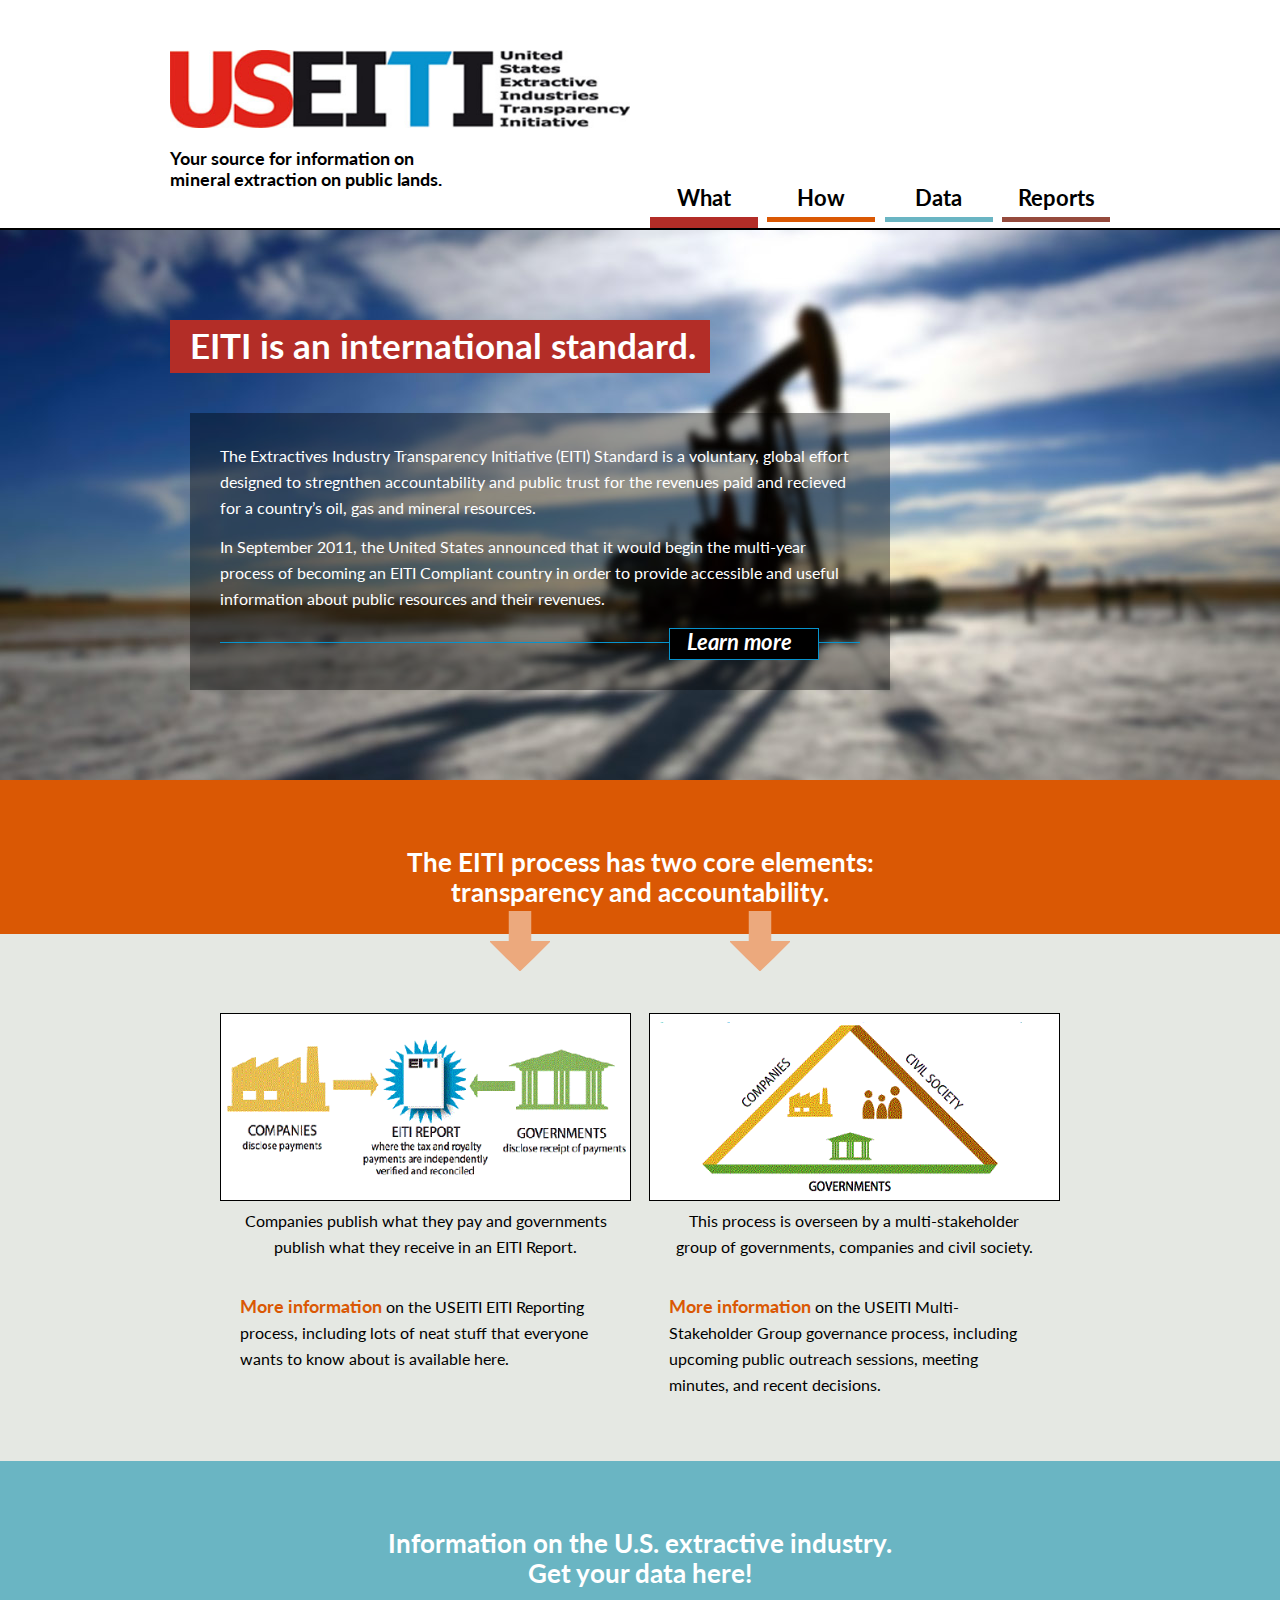
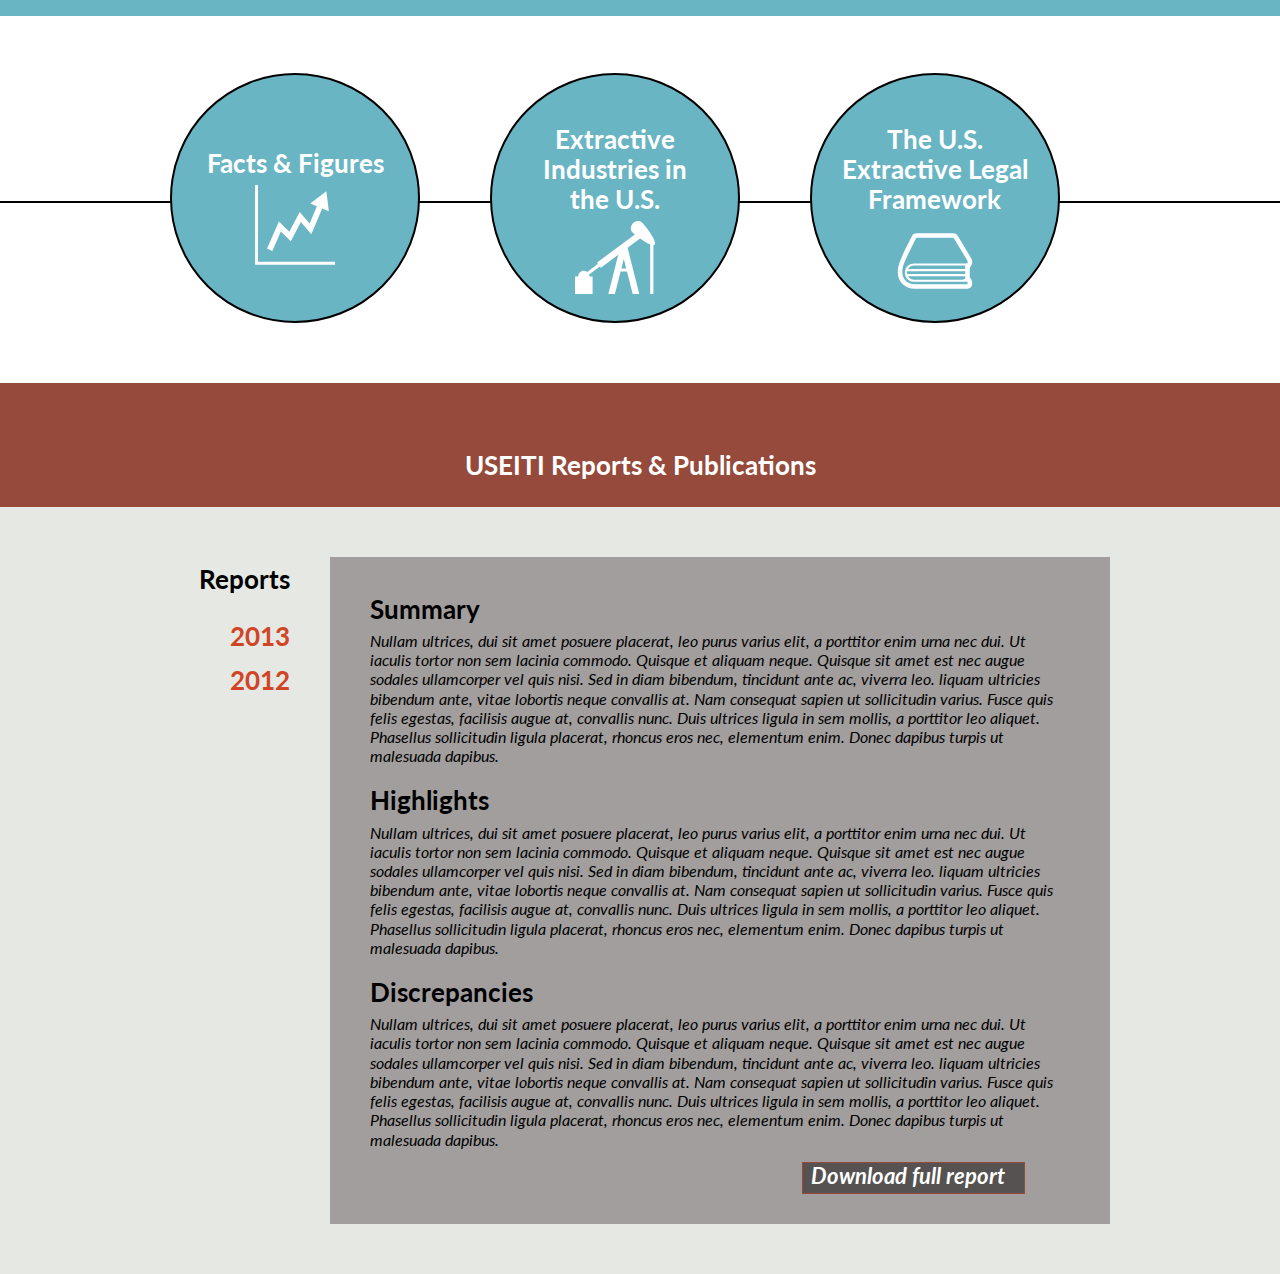
<file: index.html>
<!doctype html>
<!-- paulirish.com/2008/conditional-stylesheets-vs-css-hacks-answer-neither/ -->
<!--[if lt IE 7]> <html class="no-js ie6 oldie" lang="en"> <![endif]-->
<!--[if IE 7]>    <html class="no-js ie7 oldie" lang="en"> <![endif]-->
<!--[if IE 8]>    <html class="no-js ie8 oldie" lang="en"> <![endif]-->
<!--[if IE 9]>    <html class="no-js ie9" lang="en"> <![endif]-->
<!-- Consider adding an manifest.appcache: h5bp.com/d/Offline -->
<!--[if gt IE 9]><!--> <html class="no-js" lang="en" itemscope itemtype="http://schema.org/Product"> <!--<![endif]-->
<head>
	<meta charset="utf-8">

	<!-- Use the .htaccess and remove these lines to avoid edge case issues.
			 More info: h5bp.com/b/378 -->
	<meta http-equiv="X-UA-Compatible" content="IE=edge,chrome=1">

	<title>Prototype USEITI Report and Site</title>
	<meta name="description" content="" />
	<meta name="keywords" content="" />
	<meta name="author" content="humans.txt">

	<link rel="shortcut icon" href="favicon.png" type="image/x-icon" />

	<!-- Facebook Metadata /-->
	<meta property="fb:page_id" content="" />
	<meta property="og:image" content="" />
	<meta property="og:description" content=""/>
	<meta property="og:title" content=""/>

	<!-- Google+ Metadata /-->
	<meta itemprop="name" content="">
	<meta itemprop="description" content="">
	<meta itemprop="image" content="">

	<meta name="viewport" content="width=device-width, initial-scale=1.0, maximum-scale=1">
	<link rel="stylesheet" href="css/gumby.css">
    <link href='http://fonts.googleapis.com/css?family=Lato:400,700,900,400italic' rel='stylesheet' type='text/css'>
    
	<script src="js/libs/modernizr-2.6.2.min.js"></script>
</head>

<body itemscope itemtype="http://schema.org/WebPage">
    
    <nav class="fixNav animate" role="navigation" itemscope itemtype="http://schema.org/SiteNavigationElement">
      <div class="fixNavWrapper">
        <div class="row logo">
            <div class="six columns">
              <a href="/index.html"><img src="img/useiti_logo.jpg" alt="USEITI logo"></a>
              <p>Your source for information on <br/>mineral extraction on public lands.</p>
            </div>
            <div class="four columns search">
            </div>
          </div>
        <div class="row nav">
            <ul class="push_six six columns">
                    <li class="three columns what active"><a href="/index.html" itemprop="url"><div itemprop="name">What</div></a></li>
                    <li class="three columns how"><a href="#" itemprop="url"><div itemprop="name">How</div></a></li>
                    <li class="three columns data"><a href="/data.html" itemprop="url"><div itemprop="name">Data</div></a></li>
                    <li class="three columns reports"><a href="#" itemprop="url"><div itemprop="name">Reports</div></a></li>
            </ul>
          </div>
      </div>
    </nav>

    <div id="main" role="main" itemscope itemprop="mainContentOfPage">
        <div class="section top">
            <div class="row">
                <div class="seven columns">
                    <h1>EITI is an international standard.</h1>
                </div>
            </div>
            <div class="row">
                <div class="nine columns intro">
                    <p>The Extractives Industry Transparency Initiative (EITI) Standard is a voluntary, global effort  designed to stregnthen accountability and public trust for the revenues paid and recieved for a country’s oil, gas and mineral resources.</p>
                  <p>In September 2011, the United States announced that it would begin the multi-year process of becoming an EITI Compliant country in order to provide accessible and useful information about public resources and their revenues.</p>
                  <div class="learn three columns push_eight"><a href="#">Learn more</a></div>
                </div>
            </div>
        </div>
      
        <div class="section orange">
          <div class="row">
            <div class="twelve columns title">
              <h1>The EITI process has two core elements: <br/>transparency and accountability.</h1>
            </div>
          </div>
        </div>
        <div class="row">
          <div class="arrows">
            <div class="columns one push_four"><img src="img/orangeArrow.svg" alt="orange arrow pointing down"></div>
            <div class="columns one push_two"><img src="img/orangeArrow.svg" alt="orange arrow pointing down"></div>
          </div>
        </div>
        <div class="section putty about">
          <div class="row pad50RL">
            <div class="six columns aboutText pad50left">
              <img src="img/EITI_Report_Process.gif">
              <p>Companies publish what they pay and governments publish what they receive in an EITI Report.</p>
              <p><span class="orange leader">More information</span> on the USEITI EITI Reporting process, including lots of neat stuff that everyone wants to know about is available here.</p>
            </div>
            <div class="six columns aboutText pad50right">
              <img src="img/EITI_MSG_Process.gif">
              <p>This process is overseen by a multi-stakeholder group of governments, companies and civil society.</p>
              <p><span class="orange leader">More information</span> on the USEITI Multi-Stakeholder Group governance process, including upcoming public outreach sessions, meeting minutes, and recent decisions.</p>
            </div>
          </div>
        </div>
      
        <div class="section blue up45">
            <div class="row">
              <div class="twelve columns title">
                <h1>Information on the U.S. extractive industry. <br/>Get your data here!</h1>
              </div>
            </div>
        </div>
        <div class="section dataBlock">
          <div class="line"></div>
          <div class="row">
            <div class="four columns">
              <div class="circle graph">
                <a href="/data.html">
                  <h2>Facts &#38; Figures</h2>
                  <img src="img/graph.svg" alt="graph">
                </a>
              </div>
            </div>
            <div class="four columns">
              <div class="circle">
                <a href="#">
                  <h2>Extractive Industries in <br/>the U.S.</h2>
                  <img src="img/oil.svg" alt="oil rig">
                </a>
              </div>
            </div>
            <div class="four columns">
              <div class="circle">
                <a href="#">
                  <h2>The U.S. Extractive Legal Framework</h2>
                  <img src="img/book.svg" alt="book">
                </a>
              </div>
            </div>
          </div>
        </div>
      
        <div class="section brown">
            <div class="row">
              <div class="twelve columns title">
                <h1>USEITI Reports &#38; Publications</h1>
              </div>
            </div>
        </div>
        <div class="section putty reportBlock">
            <div class="row">
              <div class="two columns reportYears">
                <h1>Reports</h1>
                <h2><a href="#">2013</a></h2>
                <h2><a href="#">2012</a></h2>
              </div>
              <div class="ten columns reportSummary">
                <h1>Summary</h1>
                <p>Nullam ultrices, dui sit amet posuere placerat, leo purus varius elit, a porttitor enim urna nec dui. Ut iaculis tortor non sem lacinia commodo. Quisque et aliquam neque. Quisque sit amet est nec augue sodales ullamcorper vel quis nisi. Sed in diam bibendum, tincidunt ante ac, viverra leo. liquam ultricies bibendum ante, vitae lobortis neque convallis at. Nam consequat sapien ut sollicitudin varius. Fusce quis felis egestas, facilisis augue at, convallis nunc. Duis ultrices ligula in sem mollis, a porttitor leo aliquet. Phasellus sollicitudin ligula placerat, rhoncus eros nec, elementum enim. Donec dapibus turpis ut malesuada dapibus. </p>
                <h1>Highlights</h1>
                <p>Nullam ultrices, dui sit amet posuere placerat, leo purus varius elit, a porttitor enim urna nec dui. Ut iaculis tortor non sem lacinia commodo. Quisque et aliquam neque. Quisque sit amet est nec augue sodales ullamcorper vel quis nisi. Sed in diam bibendum, tincidunt ante ac, viverra leo. liquam ultricies bibendum ante, vitae lobortis neque convallis at. Nam consequat sapien ut sollicitudin varius. Fusce quis felis egestas, facilisis augue at, convallis nunc. Duis ultrices ligula in sem mollis, a porttitor leo aliquet. Phasellus sollicitudin ligula placerat, rhoncus eros nec, elementum enim. Donec dapibus turpis ut malesuada dapibus. </p>
                <h1>Discrepancies</h1>
                <p>Nullam ultrices, dui sit amet posuere placerat, leo purus varius elit, a porttitor enim urna nec dui. Ut iaculis tortor non sem lacinia commodo. Quisque et aliquam neque. Quisque sit amet est nec augue sodales ullamcorper vel quis nisi. Sed in diam bibendum, tincidunt ante ac, viverra leo. liquam ultricies bibendum ante, vitae lobortis neque convallis at. Nam consequat sapien ut sollicitudin varius. Fusce quis felis egestas, facilisis augue at, convallis nunc. Duis ultrices ligula in sem mollis, a porttitor leo aliquet. Phasellus sollicitudin ligula placerat, rhoncus eros nec, elementum enim. Donec dapibus turpis ut malesuada dapibus. </p>
                <div class="download four columns push_seven"><a href="#">Download full report</a></div>
              </div>
            </div>
        </div>
      
    </div>

    <div class="footer-wrapper">
      <footer class="container" role="contentinfo" itemscope itemtype="http://schema.org/WPFooter">
      </footer>
    </div>

<!-- Grab Google CDN's jQuery, fall back to local if offline -->
<!-- 2.0 for modern browsers, 1.10 for .oldie -->
<script>
var oldieCheck = Boolean(document.getElementsByTagName('html')[0].className.match(/soldies/g));
if(!oldieCheck) {
  document.write('<script src="//ajax.googleapis.com/ajax/libs/jquery/2.0.2/jquery.min.js"><\/script>');
} else {
  document.write('<script src="//ajax.googleapis.com/ajax/libs/jquery/1.10.1/jquery.min.js"><\/script>');
}
</script>
<script>
if(!window.jQuery) {
  if(!oldieCheck) {
    document.write('<script src="js/libs/jquery-2.0.2.min.js"><\/script>');
  } else {
    document.write('<script src="js/libs/jquery-1.10.1.min.js"><\/script>');
  }
}
</script>
  
	<!--
	Include gumby.js followed by UI modules followed by gumby.init.js
	Or concatenate and minify into a single file -->
	<script gumby-touch="js/libs" src="js/libs/gumby.js"></script>
	<script src="js/libs/ui/gumby.retina.js"></script>
	<script src="js/libs/ui/gumby.fixed.js"></script>
	<script src="js/libs/ui/gumby.skiplink.js"></script>
	<script src="js/libs/ui/gumby.toggleswitch.js"></script>
	<script src="js/libs/ui/gumby.checkbox.js"></script>
	<script src="js/libs/ui/gumby.radiobtn.js"></script>
	<script src="js/libs/ui/gumby.tabs.js"></script>
	<script src="js/libs/ui/gumby.navbar.js"></script>
	<script src="js/libs/ui/jquery.validation.js"></script>
	<script src="js/libs/gumby.init.js"></script>
    
    <!--
    Chart.js -->
    <script src="js/libs/Chart.min.js"></script>
   <!-- <script>
        //Get the context of the canvas element we want to select
        var ctx = document.getElementById("myChart").getContext("2d");
        var myNewChart = new Chart(ctx).Line(data);
        new Chart(ctx).Line(data,options);
        var data = {
	labels : ["January","February","March","April","May","June","July"],
	datasets : [
		{
			fillColor : "rgba(220,220,220,0.5)",
			strokeColor : "rgba(220,220,220,1)",
			pointColor : "rgba(220,220,220,1)",
			pointStrokeColor : "#fff",
			data : [65,59,90,81,56,55,40]
		},
		{
			fillColor : "rgba(151,187,205,0.5)",
			strokeColor : "rgba(151,187,205,1)",
			pointColor : "rgba(151,187,205,1)",
			pointStrokeColor : "#fff",
			data : [28,48,40,19,96,27,100]
		}
	]
}
    </script> -->

	<!--
	gumby.min.js contains gumby.js, all UI modules and gumby.init.js
	<script src="js/libs/gumby.min.js"></script> -->
	<script src="js/plugins.js"></script>
	<script src="js/main.js"></script>


    <script src="js/classie.js"></script>
    <script src="js/animateOnScroll.js"></script>


	<!-- Change UA-XXXXX-X to be your site's ID -->
	<!--<script>
	window._gaq = [['_setAccount','UAXXXXXXXX1'],['_trackPageview'],['_trackPageLoadTime']];
	Modernizr.load({
	  load: ('https:' == location.protocol ? '//ssl' : '//www') + '.google-analytics.com/ga.js'
	});
	</script>-->

	<!-- Prompt IE 6 users to install Chrome Frame. Remove this if you want to support IE 6.
	   chromium.org/developers/how-tos/chrome-frame-getting-started -->
	<!--[if lt IE 7 ]>
	<script src="//ajax.googleapis.com/ajax/libs/chrome-frame/1.0.3/CFInstall.min.js"></script>
	<script>window.attachEvent('onload',function(){CFInstall.check({mode:'overlay'})})</script>
	<![endif]-->

  </body>
</html>
</file>
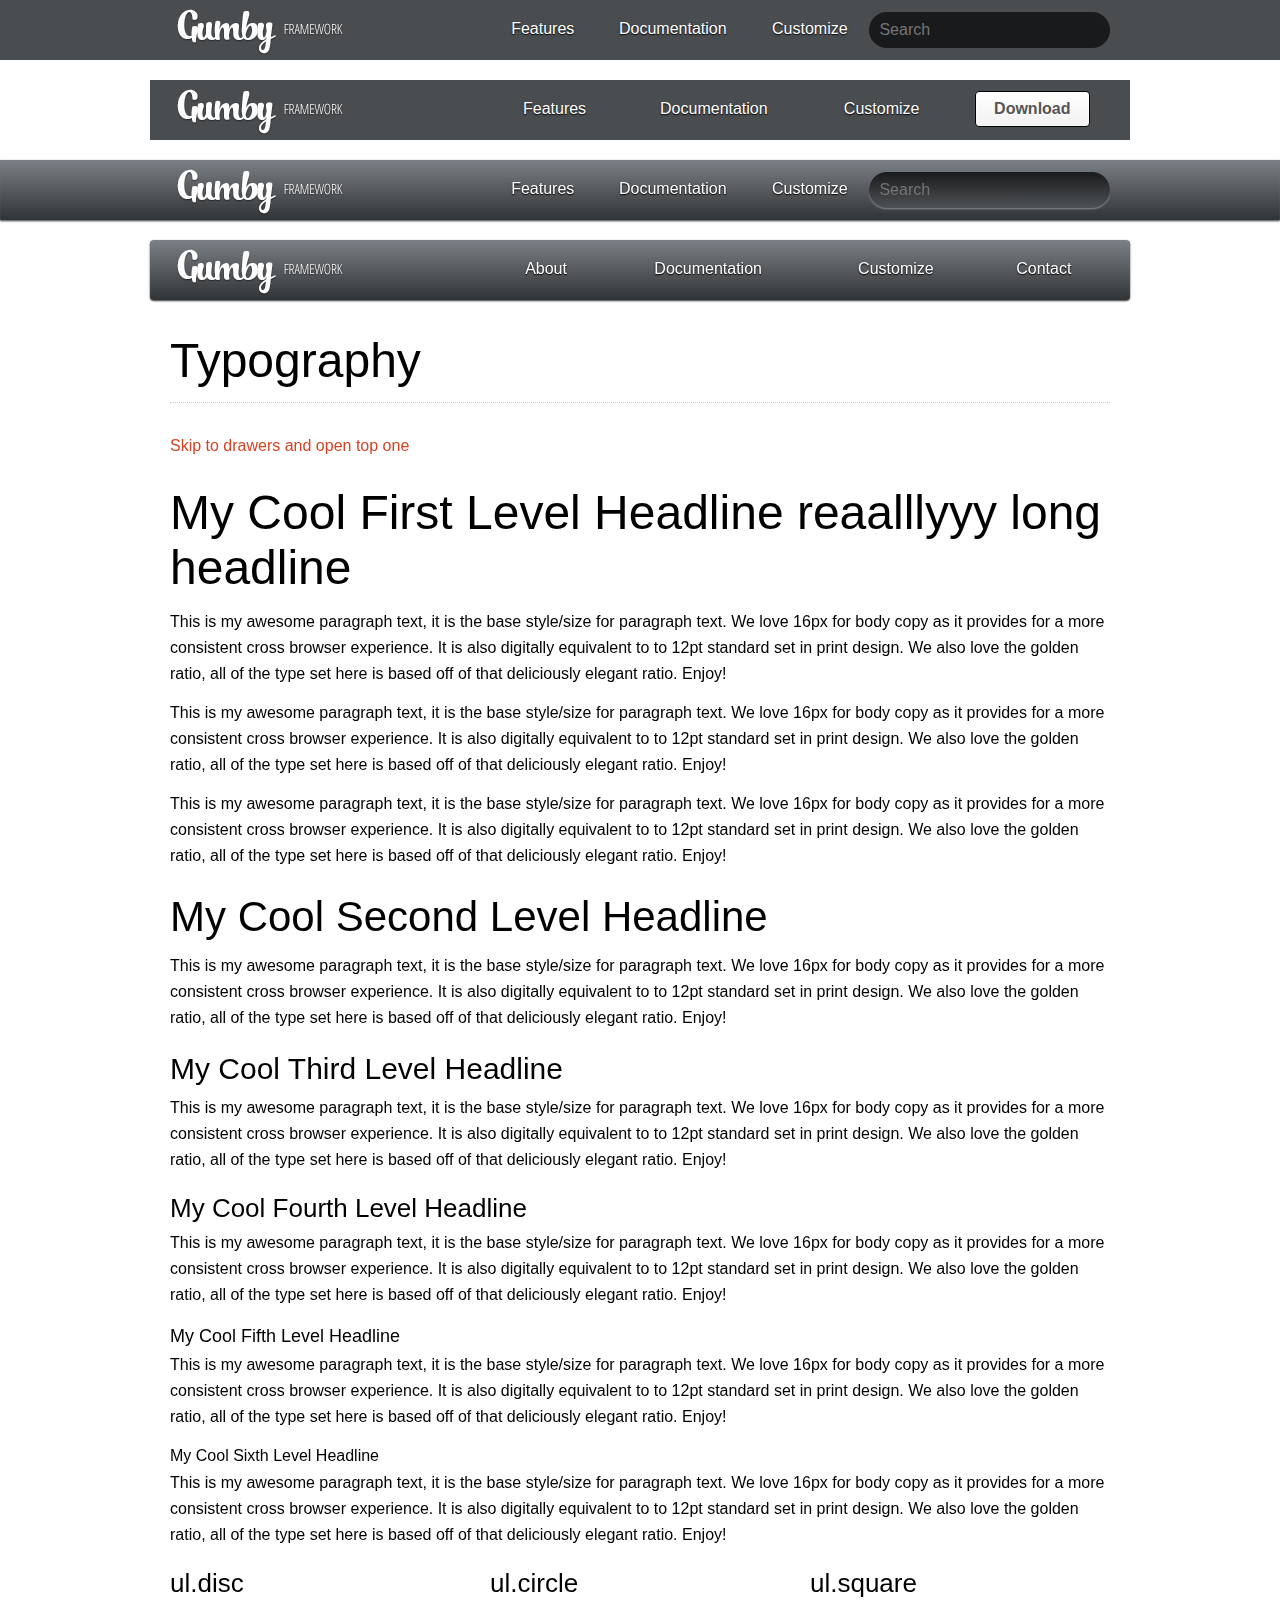
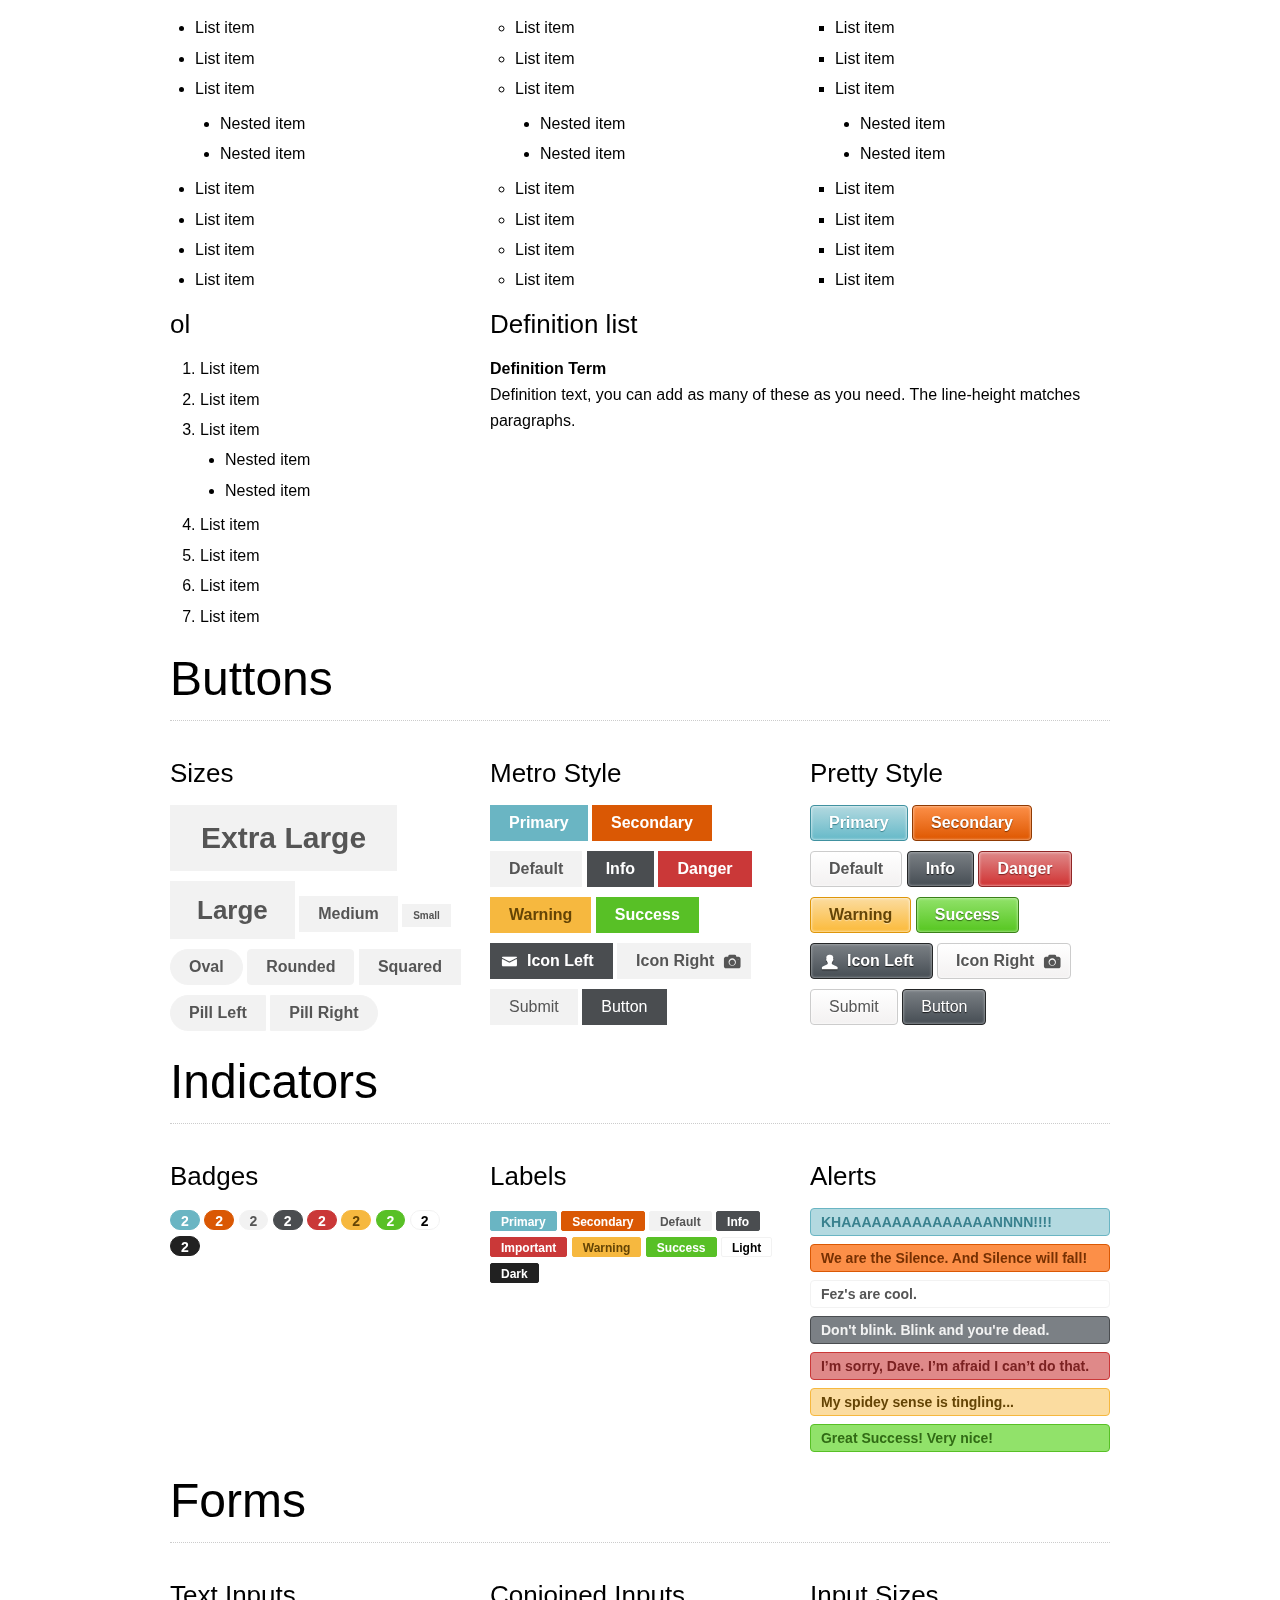
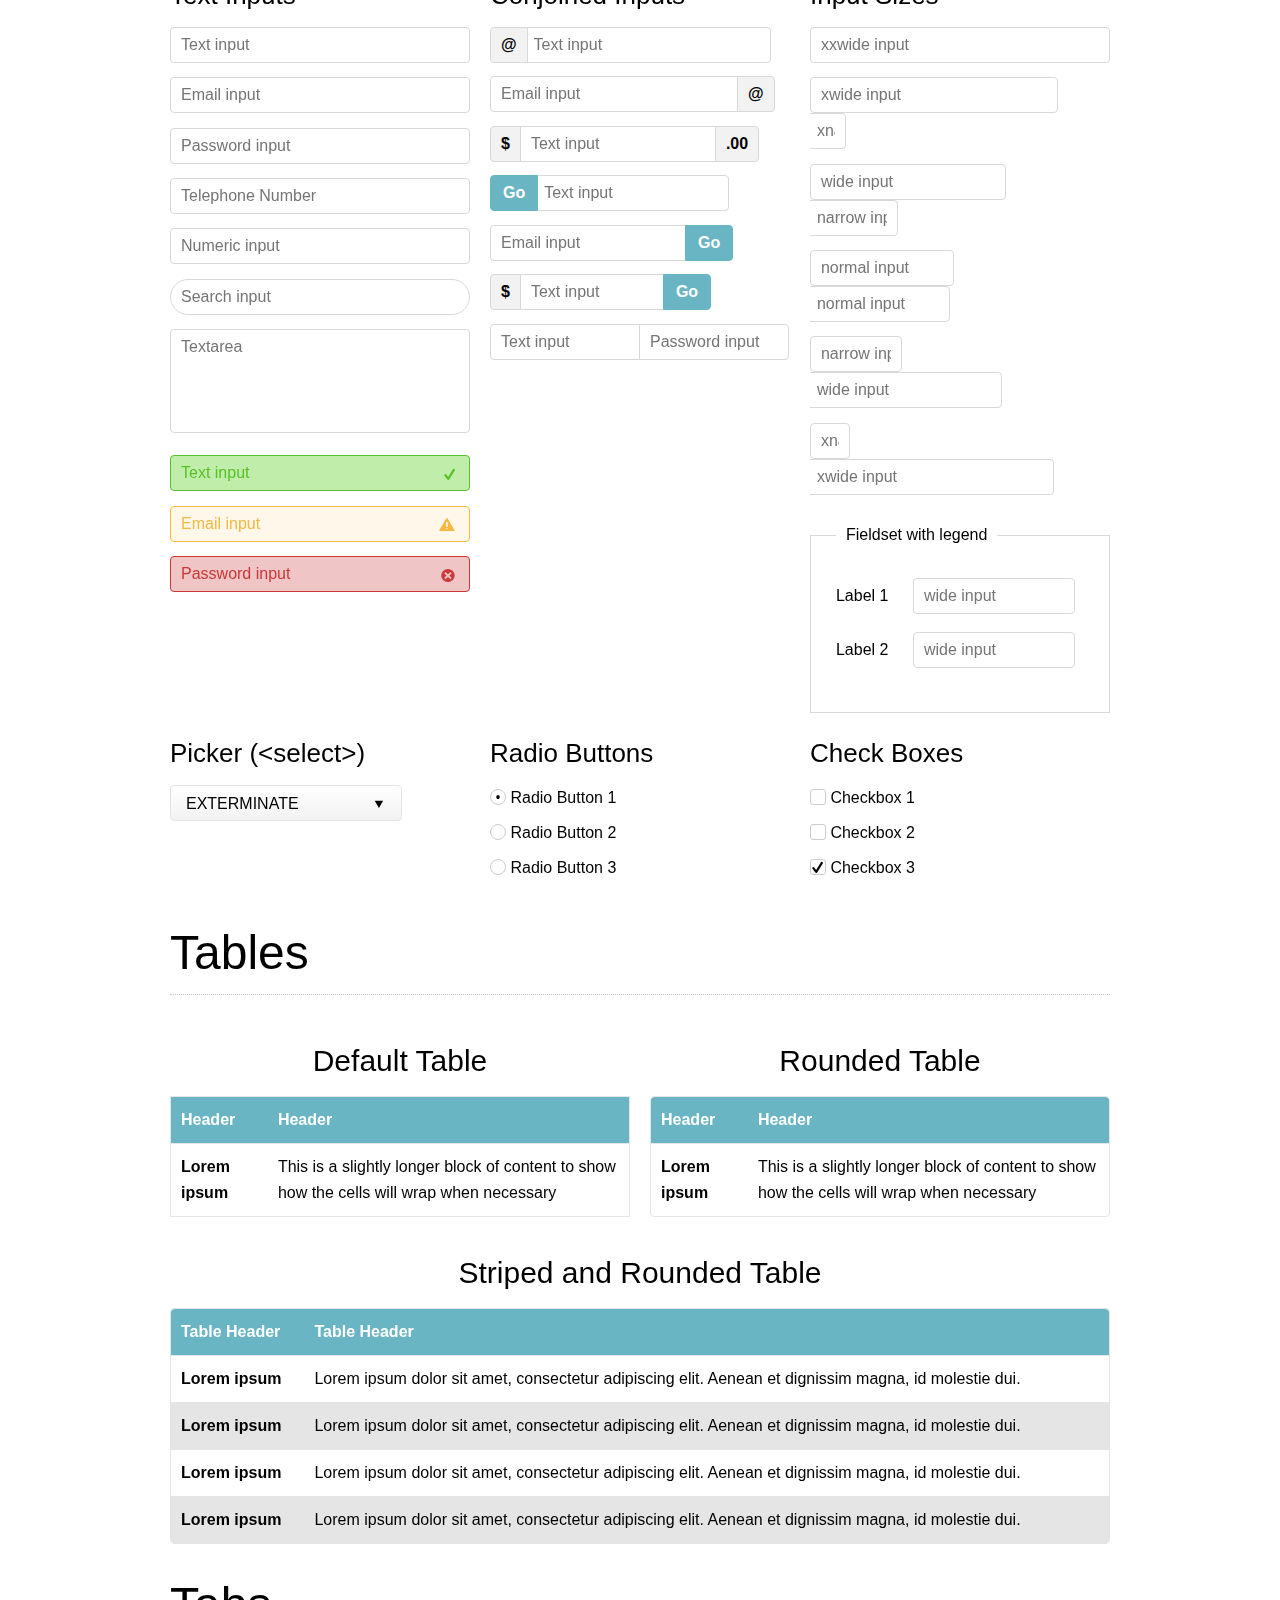
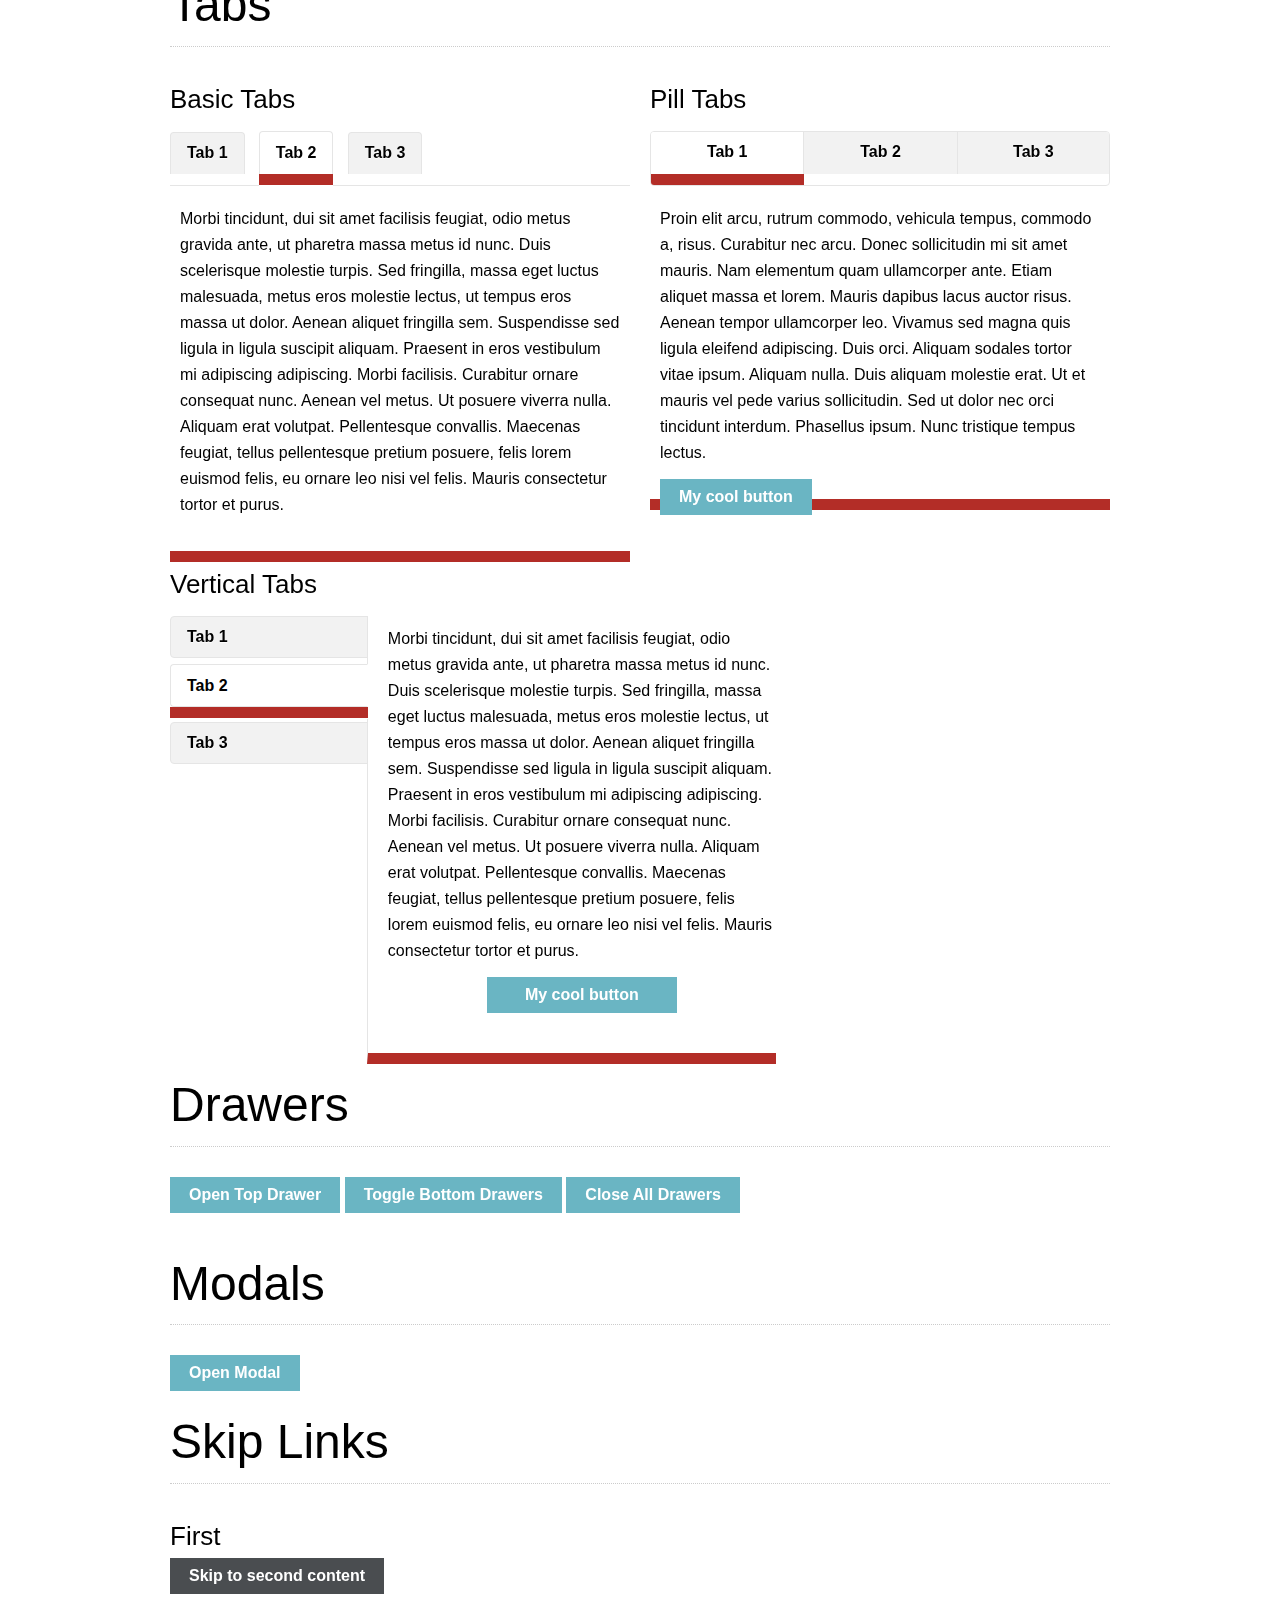
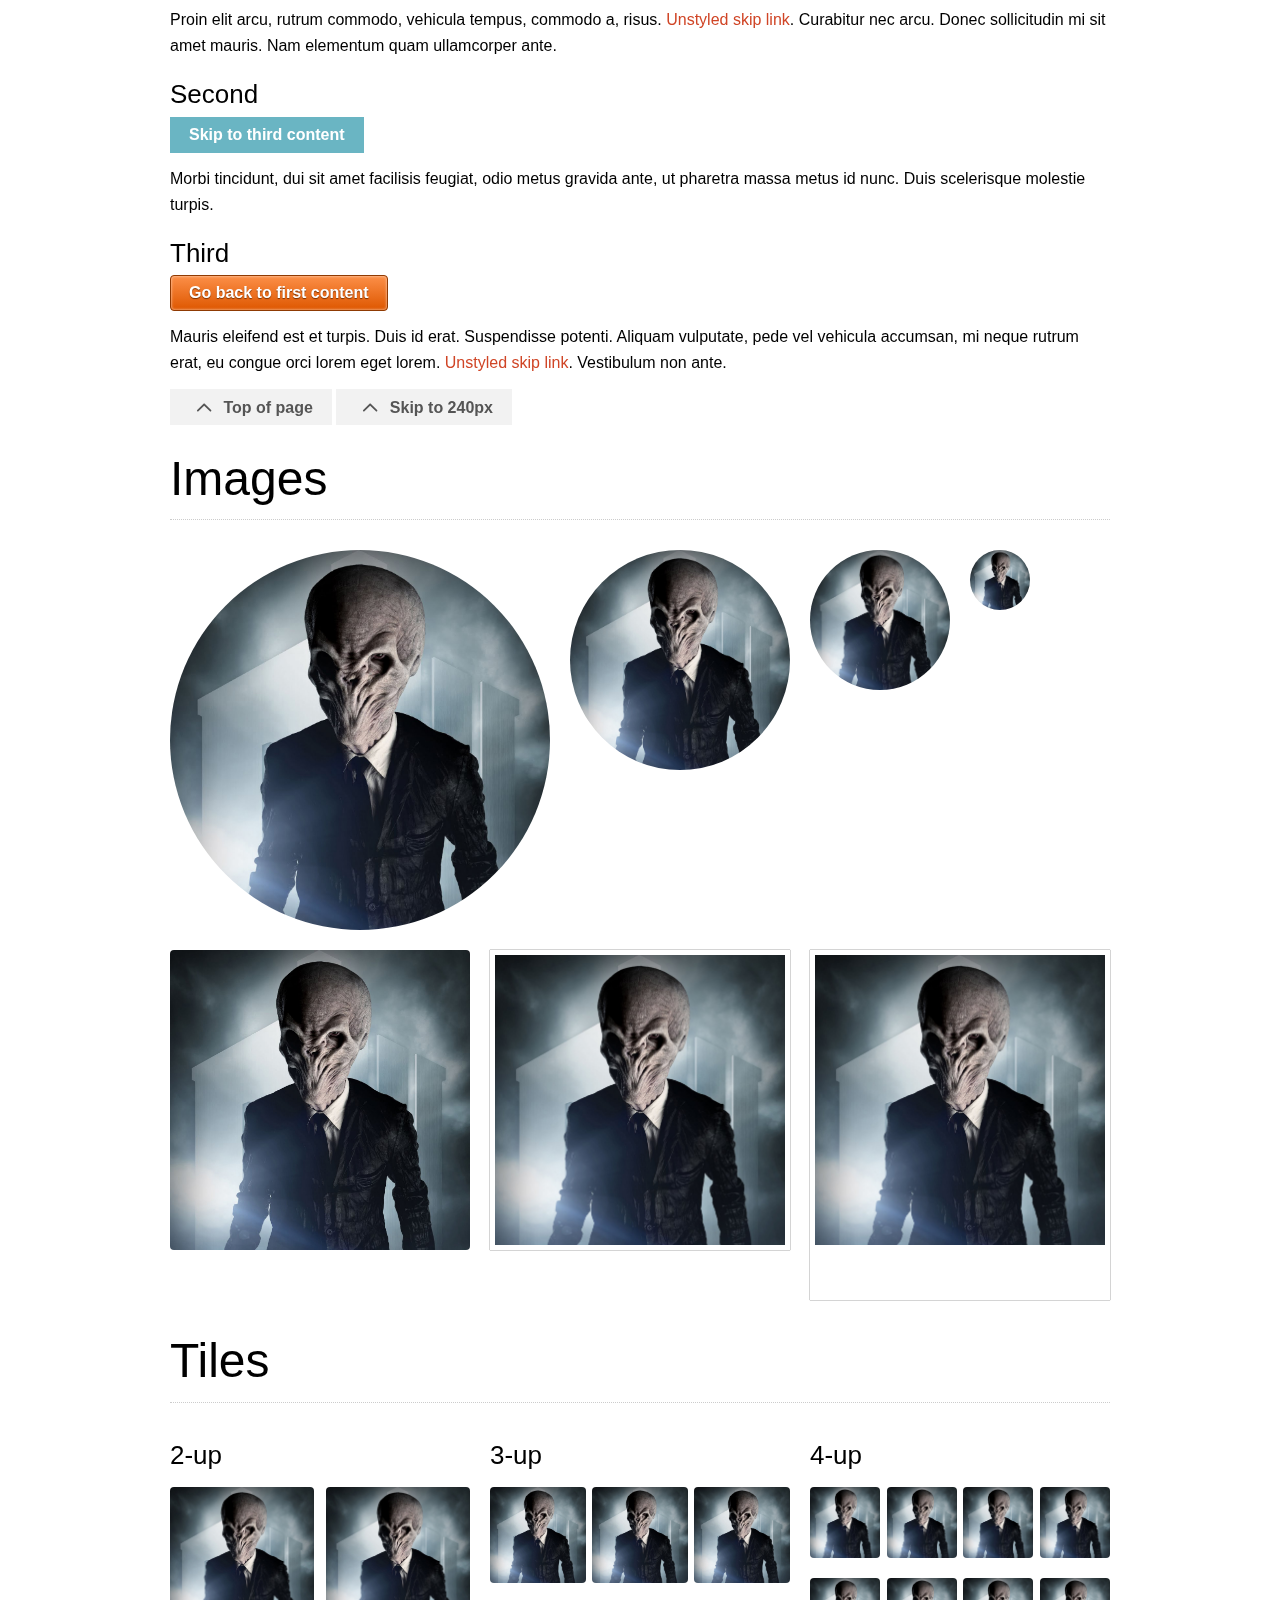
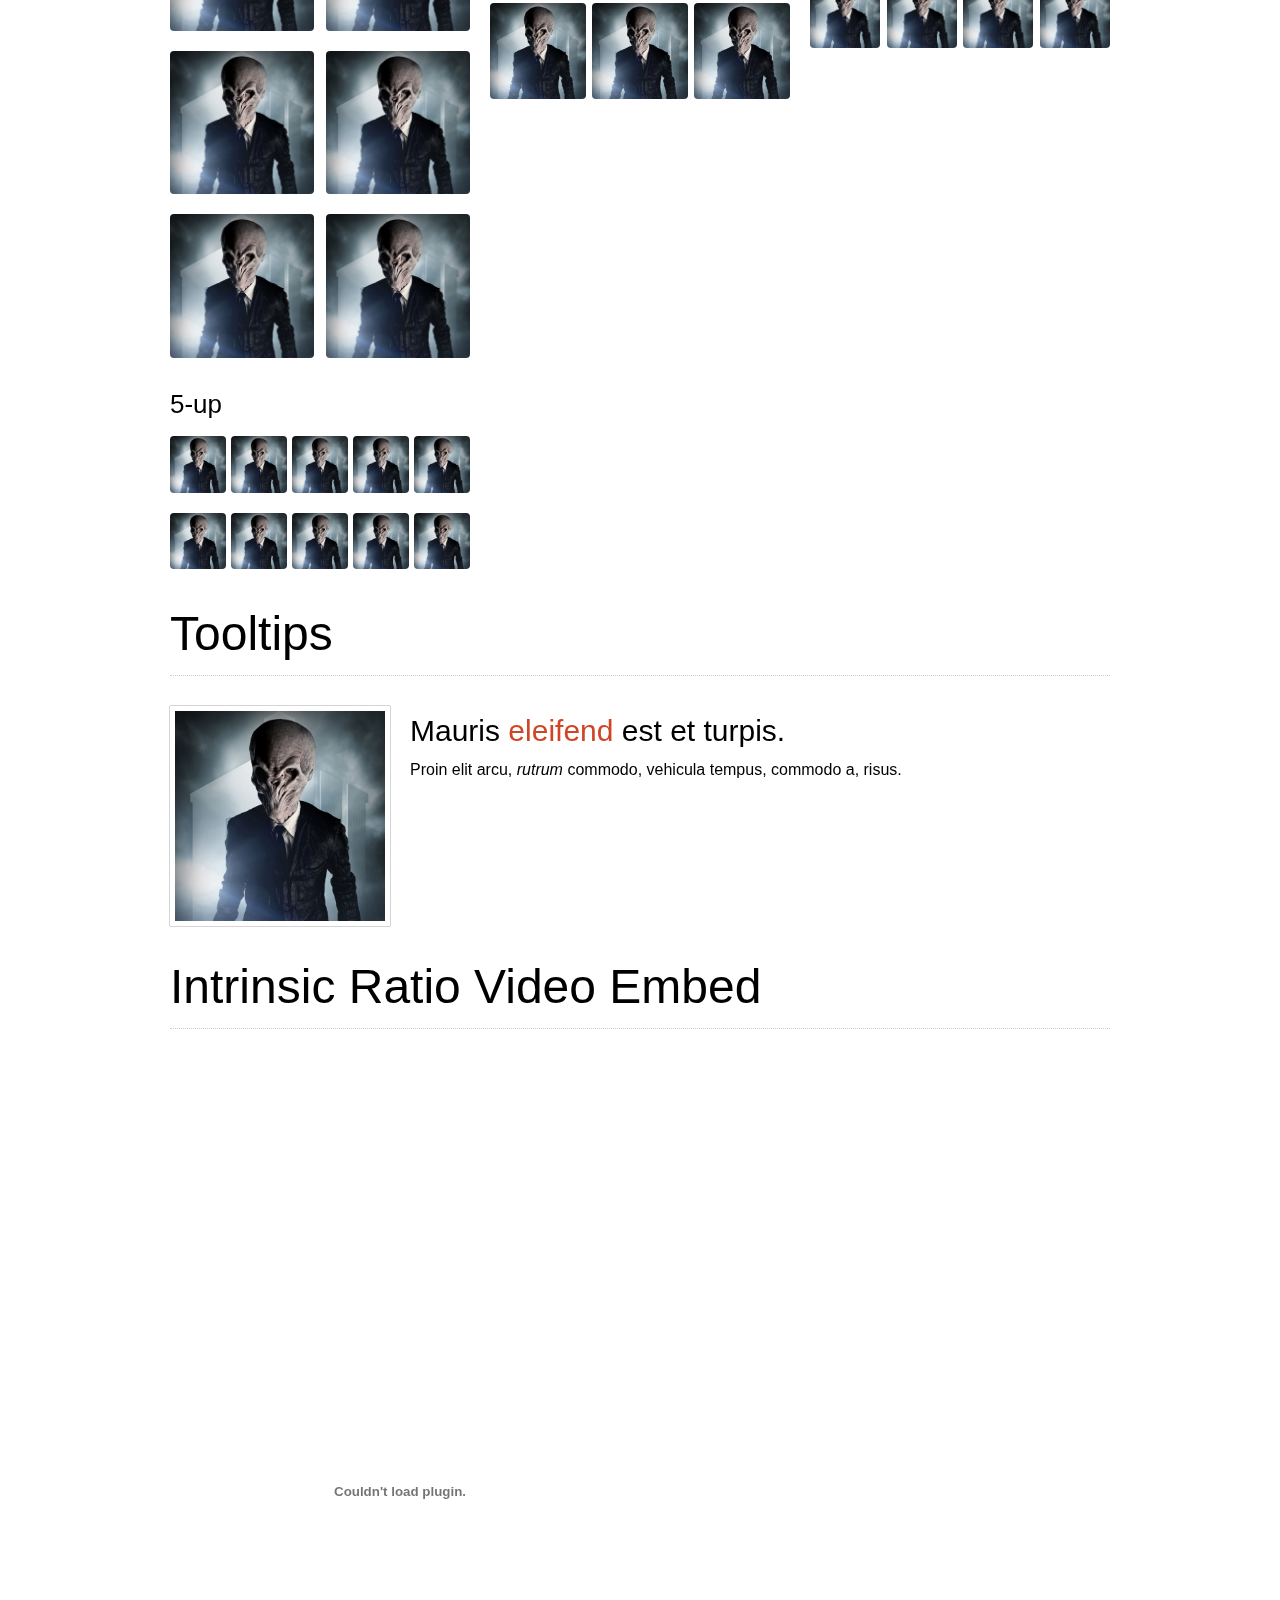
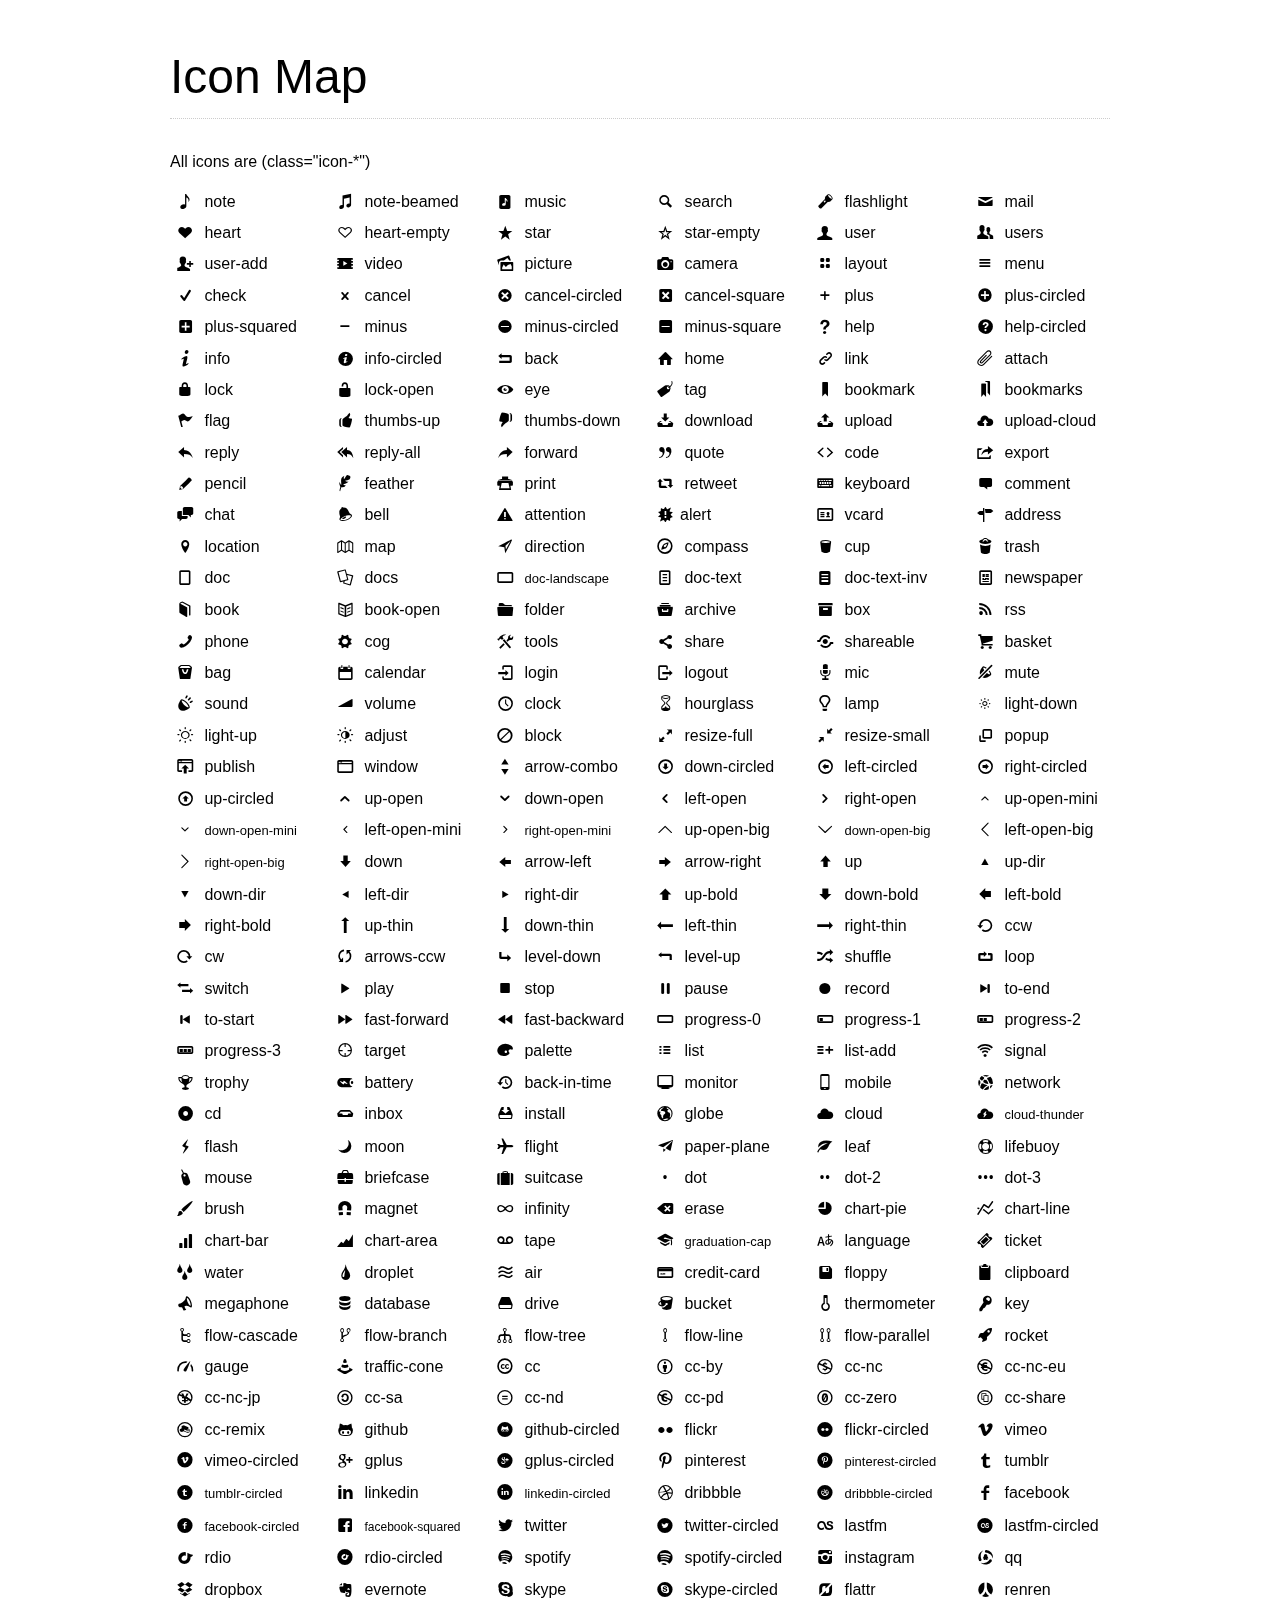
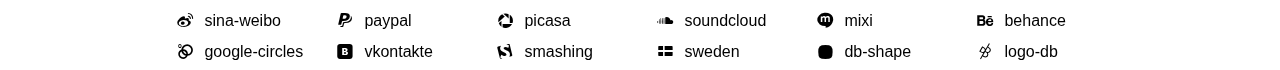
<file: ui.html>
<!doctype html>
<!-- paulirish.com/2008/conditional-stylesheets-vs-css-hacks-answer-neither/ -->
<!--[if lt IE 7]> <html class="no-js ie6 oldie" lang="en"> <![endif]-->
<!--[if IE 7]>    <html class="no-js ie7 oldie" lang="en"> <![endif]-->
<!--[if IE 8]>    <html class="no-js ie8 oldie" lang="en"> <![endif]-->
<!--[if IE 9]>    <html class="no-js ie9" lang="en"> <![endif]-->
<!-- Consider adding an manifest.appcache: h5bp.com/d/Offline -->
<!--[if gt IE 9]><!--> <html class="no-js" lang="en" itemscope itemtype="http://schema.org/Product"> <!--<![endif]-->
<head>
	<meta charset="utf-8">

	<!-- Use the .htaccess and remove these lines to avoid edge case issues.
			 More info: h5bp.com/b/378 -->
	<meta http-equiv="X-UA-Compatible" content="IE=edge,chrome=1">

	<title>Gumby - A Flexible, Responsive CSS Framework - Powered by SASS</title>
	<meta name="description" content="" />
	<meta name="keywords" content="" />
	<meta name="author" content="humans.txt">

	<link rel="shortcut icon" href="favicon.png" type="image/x-icon" />

	<!-- Facebook Metadata /-->
	<meta property="fb:page_id" content="" />
	<meta property="og:image" content="" />
	<meta property="og:description" content=""/>
	<meta property="og:title" content=""/>

	<!-- Google+ Metadata /-->
	<meta itemprop="name" content="">
	<meta itemprop="description" content="">
	<meta itemprop="image" content="">

	<meta name="viewport" content="width=device-width, initial-scale=1.0, maximum-scale=1">

	<!-- We highly recommend you use SASS and write your custom styles in sass/_custom.scss.
		 However, there is a blank style.css in the css directory should you prefer -->
	<link rel="stylesheet" href="css/gumby.css">
	<!-- <link rel="stylesheet" href="css/style.css"> -->

	<script src="js/libs/modernizr-2.6.2.min.js"></script>
</head>

<style>
	.btn,.drawer { margin-bottom:10px; }
	.drawer { text-align: center; }
	h1.lead { border-bottom: 1px dotted #ccc; margin-bottom: 30px; }
	h4.lead { margin-bottom:10px; }
	#icon_map ul li { font-size: 16px; }
	.smallify { font-size: 13px; }
	.modal h2, .modal .btn { margin: 5% 0 20px; }
	.ttip.example { float: left; background: #eee; border: 1px dotted #ccc; padding: 20px; }
</style>

<body>

	<div class="modal" id="modal1">
		<div class="content">
			<a class="close switch" gumby-trigger="|#modal1"><i class="icon-cancel" /></i></a>
			<div class="row">
				<div class="ten columns centered text-center">
					<h2>This is a modal.</h2>
					<p>Gumby modals are easy to make using Toggles &amp; Switches. The <span class="label default">.modal</span> class already has the required styles which you can open and close using Toggles &amp; Switches.</p>
				</div>
			</div>
		</div>
	</div>

	<div class="navbar" id="nav1">
		<div class="row">
			<a class="toggle" gumby-trigger="#nav1 > .row > ul" href="#"><i class="icon-menu"></i></a>
			<h1 class="four columns logo">
				<a href="#">
					<img src="img/gumby_mainlogo.png" gumby-retina />
				</a>
			</h1>
			<ul class="eight columns">
				<li><a href="#">Features</a></li>
				<li>
					<a href="#">Documentation</a>
					<div class="dropdown">
						<ul>
							<li><a href="http://digitalsurgeons.com">Item</a></li>
							<li><a href="#">Item</a></li>
							<li><a href="#">Item</a></li>
							<li>
								<a href="#">I HAVE STUFF NESTED UNDER ME</a>
								<div class="dropdown">
									<ul>
										<li><a href="http://digitalsurgeons.com">nested</a></li>
										<li><a href="">nested</a></li>
										<li><a href="">nested</a></li>
										<li><a href="">nested</a></li>
										<li><a href="">nested</a></li>
									</ul>
								</div>
							</li>
							<li><a href="#">Item</a></li>
							<li><a href="#">Item</a></li>
							<li><a href="#">Item</a></li>
							<li><a href="#">Item</a></li>
							<li><a href="#">Item</a></li>
							<li><a href="#">Item</a></li>
							<li><a href="#">Item</a></li>
						</ul>
					</div>
				</li>
				<li><a href="#">Customize</a></li>
				<li class="field"><input class="search input" type="search" placeholder="Search" /></li>
			</ul>
		</div>
	</div>
	<div class="navbar row" id="nav2">
		<a class="toggle" gumby-trigger="#nav2 > ul" href="#"><i class="icon-menu"></i></a>
		<h1 class="four columns logo">
			<a href="#">
				<img src="img/gumby_mainlogo.png" gumby-retina />
			</a>
		</h1>
		<ul class="eight columns">
			<li><a href="#">Features</a></li>
				<li>
					<a href="http://digitalsurgeons.com">Documentation</a>
					<div class="dropdown">
						<ul>
							<li><a href="#">Item</a></li>
							<li><a href="#">Item</a></li>
							<li><a href="#">Item</a></li>
							<li><a href="#">Item</a></li>
							<li><a href="#">Item</a></li>
						</ul>
					</div>
				</li>
				<li><a href="#">Customize</a></li>
				<li>
					<button class="medium pretty default btn">
						<a href="#">Download</a>
					</button>
				</li>
		</ul>
	</div>

	<!-- container to normalize fixed navigation behavior when scrolling -->
	<div class="navcontain">
		<div class="pretty navbar" gumby-fixed="top" id="nav3">
			<div class="row">
				<a class="toggle" gumby-trigger="#nav3 > .row > ul" href="#"><i class="icon-menu"></i></a>
				<h1 class="four columns logo">
					<a href="#">
						<img src="img/gumby_mainlogo.png" gumby-retina />
					</a>
				</h1>
				<ul class="eight columns">
					<li><a href="#">Features</a></li>
					<li>
						<a href="#">Documentation</a>
						<div class="dropdown">
							<ul>
								<li><a href="#">Item</a></li>
								<li><a href="#">Item</a></li>
								<li><a href="#">Item</a></li>
								<li><a href="#">Item</a></li>
								<li><a href="#">Item</a></li>
							</ul>
						</div>
					</li>
					<li><a href="#">Customize</a></li>
					<li class="field"><input class="search input" type="search" placeholder="Search" /></li>
				</ul>
			</div>
		</div>
	</div>

	<div class="pretty navbar row" id="nav4">
		<a class="toggle" gumby-trigger="#nav4 > ul" href="#"><i class="icon-menu"></i></a>
		<h1 class="four columns logo">
			<a href="#">
				<img src="img/gumby_mainlogo.png" gumby-retina />
			</a>
		</h1>
		<ul class="eight columns">
			<li><a href="#">About</a></li>
			<li>
				<a href="#">Documentation</a>
				<div class="dropdown">
					<ul>
						<li><a href="#">Item</a></li>
						<li><a href="#">Item</a></li>
						<li><a href="#">Item</a></li>
						<li><a href="#">Item</a></li>
						<li><a href="#">Item</a></li>
					</ul>
				</div>
			</li>
			<li><a href="#">Customize</a></li>
			<li><a href="#">Contact</a></li>
		</ul>
	</div>
	<div class="row">
		<h1 class="lead">Typography</h1>
		<div class="row">
			<!-- Switch triggered when skiplink completes in main.js -->
			<p><a href="#" id="skip-switch" class="skip switch" gumby-trigger="#drawer1" gumby-goto="#drawers" gumby-duration="500" gumby-offset="-130" gumby-update>Skip to drawers and open top one</a></p>
			<h1>My Cool First Level Headline reaalllyyy long headline</h1>
			<p>This is my awesome paragraph text, it is the base style/size for paragraph text. We love 16px for body copy as it provides for a more consistent cross browser experience. It is also digitally equivalent to to 12pt standard set in print design. We also love the golden ratio, all of the type set here is based off of that deliciously elegant ratio. Enjoy!</p>
			<p>This is my awesome paragraph text, it is the base style/size for paragraph text. We love 16px for body copy as it provides for a more consistent cross browser experience. It is also digitally equivalent to to 12pt standard set in print design. We also love the golden ratio, all of the type set here is based off of that deliciously elegant ratio. Enjoy!</p>
			<p>This is my awesome paragraph text, it is the base style/size for paragraph text. We love 16px for body copy as it provides for a more consistent cross browser experience. It is also digitally equivalent to to 12pt standard set in print design. We also love the golden ratio, all of the type set here is based off of that deliciously elegant ratio. Enjoy!</p>
			<h2>My Cool Second Level Headline</h2>
			<p>This is my awesome paragraph text, it is the base style/size for paragraph text. We love 16px for body copy as it provides for a more consistent cross browser experience. It is also digitally equivalent to to 12pt standard set in print design. We also love the golden ratio, all of the type set here is based off of that deliciously elegant ratio. Enjoy!</p>
			<h3>My Cool Third Level Headline</h3>
			<p>This is my awesome paragraph text, it is the base style/size for paragraph text. We love 16px for body copy as it provides for a more consistent cross browser experience. It is also digitally equivalent to to 12pt standard set in print design. We also love the golden ratio, all of the type set here is based off of that deliciously elegant ratio. Enjoy!</p>
			<h4>My Cool Fourth Level Headline</h4>
			<p>This is my awesome paragraph text, it is the base style/size for paragraph text. We love 16px for body copy as it provides for a more consistent cross browser experience. It is also digitally equivalent to to 12pt standard set in print design. We also love the golden ratio, all of the type set here is based off of that deliciously elegant ratio. Enjoy!</p>
			<h5>My Cool Fifth Level Headline</h5>
			<p>This is my awesome paragraph text, it is the base style/size for paragraph text. We love 16px for body copy as it provides for a more consistent cross browser experience. It is also digitally equivalent to to 12pt standard set in print design. We also love the golden ratio, all of the type set here is based off of that deliciously elegant ratio. Enjoy!</p>
			<h6>My Cool Sixth Level Headline</h6>
			<p>This is my awesome paragraph text, it is the base style/size for paragraph text. We love 16px for body copy as it provides for a more consistent cross browser experience. It is also digitally equivalent to to 12pt standard set in print design. We also love the golden ratio, all of the type set here is based off of that deliciously elegant ratio. Enjoy!</p>
		</div>
		<div class="row">
			<div class="four columns">
				<h4 class="lead">ul.disc</h4>
				<ul class="disc">
					<li>List item</li>
					<li>List item</li>
					<li>List item</li>
						<ul class="disc">
							<li>Nested item</li>
							<li>Nested item</li>
						</ul>
					<li>List item</li>
					<li>List item</li>
					<li>List item</li>
					<li>List item</li>
				</ul>
			</div>
			<div class="four columns">
				<h4 class="lead">ul.circle</h4>
				<ul class="circle">
					<li>List item</li>
					<li>List item</li>
					<li>List item</li>
						<ul class="disc">
							<li>Nested item</li>
							<li>Nested item</li>
						</ul>
					<li>List item</li>
					<li>List item</li>
					<li>List item</li>
					<li>List item</li>
				</ul>
			</div>
			<div class="four columns">
				<h4 class="lead">ul.square</h4>
				<ul class="square">
					<li>List item</li>
					<li>List item</li>
					<li>List item</li>
						<ul class="disc">
							<li>Nested item</li>
							<li>Nested item</li>
						</ul>
					<li>List item</li>
					<li>List item</li>
					<li>List item</li>
					<li>List item</li>
				</ul>
			</div>
		</div>
		<div class="row">
			<div class="four columns">
				<h4 class="lead">ol</h4>
				<ol>
					<li>List item</li>
					<li>List item</li>
					<li>List item</li>
						<ul class="disc">
							<li>Nested item</li>
							<li>Nested item</li>
						</ul>
					<li>List item</li>
					<li>List item</li>
					<li>List item</li>
					<li>List item</li>
				</ol>
			</div>
			<div class="eight columns">
				<h4 class="lead">Definition list</h4>
				<dl>
					<dt>Definition Term</dt>
					<dd>Definition text, you can add as many of these as you need. The line-height matches paragraphs.</dd>
				</dl>
			</div>
		</div>

	</div>
	<div class="row">
		<h1 class="lead">Buttons</h1>
		<div class="row">
			<div class="four columns">
				<h4 class="lead">Sizes</h4>
				<div class="xlarge btn default"><a href="#">Extra Large</a></div>
				<div class="large btn default"><a href="#">Large</a></div>
				<div class="medium btn default"><a href="#">Medium</a></div>
				<div class="small btn default"><a href="#">Small</a></div>
				<div class="medium oval btn default"><a href="#">Oval</a></div>
				<div class="medium metro rounded btn default"><a href="#">Rounded</a></div>
				<div class="medium squared btn default"><a href="#">Squared</a></div>
				<div class="medium btn pill-left default"><a href="#">Pill Left</a></div>
				<div class="medium btn pill-right default"><a href="#">Pill Right</a></div>
			</div>
			<div class="four columns">
				<h4 class="lead">Metro Style</h4>
				<div class="medium primary btn"><a href="#">Primary</a></div>
				<div class="medium secondary btn"><a href="#">Secondary</a></div>
				<div class="medium default btn"><a href="#">Default</a></div>
				<div class="medium info btn"><a href="#">Info</a></div>
				<div class="medium danger btn"><a href="#">Danger</a></div>
				<div class="medium warning btn"><a href="#">Warning</a></div>
				<div class="medium success btn"><a href="#">Success</a></div>
				<div class="medium info btn icon-left entypo icon-mail"><a href="#">Icon Left</a></div>
				<div class="medium default btn icon-right entypo icon-camera"><a href="#">Icon Right</a></div>
				<div class="medium default btn"><input type="submit" value="Submit" /></div>
				<div class="medium info btn"><button>Button</button></div>
			</div>
			<div class="four columns pretty">
				<h4 class="lead">Pretty Style</h4>
				<div class="pretty medium primary btn"><a href="#">Primary</a></div>
				<div class="pretty medium secondary btn"><a href="#">Secondary</a></div>
				<div class="pretty medium default btn"><a href="#">Default</a></div>
				<div class="pretty medium info btn"><a href="#">Info</a></div>
				<div class="pretty medium danger btn"><a href="#">Danger</a></div>
				<div class="pretty medium warning btn"><a href="#">Warning</a></div>
				<div class="pretty medium success btn"><a href="#">Success</a></div>
				<div class="medium info btn icon-left icon-user"><a href="#">Icon Left</a></div>
				<div class="medium default btn icon-right icon-camera"><a href="#">Icon Right</a></div>
				<div class="pretty medium default btn"><input type="submit" value="Submit" /></div>
				<div class="pretty medium info btn"><button>Button</button></div>
			</div>
		</div>
	</div>
	<div class="row">
		<h1 class="lead">Indicators</h1>
		<div class="row">
			<div class="four columns">
				<h4 class="lead">Badges</h4>
				<li class="primary badge">2</li>
				<li class="secondary badge">2</li>
				<li class="default badge">2</li>
				<li class="info badge">2</li>
				<li class="danger badge">2</li>
				<li class="warning badge">2</li>
				<li class="success badge">2</li>
				<li class="light badge">2</li>
				<li class="dark badge">2</li>
			</div>
			<div class="four columns">
				<h4 class="lead">Labels</h4>
				<li class="primary label">Primary</li>
				<li class="secondary label">Secondary</li>
				<li class="default label">Default</li>
				<li class="info label">Info</li>
				<li class="danger label">Important</li>
				<li class="warning label">Warning</li>
				<li class="success label">Success</li>
				<li class="light label">Light</li>
				<li class="dark label">Dark</li>
			</div>
			<div class="four columns">
				<h4 class="lead">Alerts</h4>
				<li class="primary alert">KHAAAAAAAAAAAAAAANNNN!!!!</li>
				<li class="secondary alert">We are the Silence. And Silence will fall!</li>
				<li class="default alert">Fez's are cool.</li>
				<li class="info alert">Don't blink. Blink and you're dead.</li>
				<li class="danger alert">I’m sorry, Dave. I’m afraid I can’t do that.</li>
				<li class="warning alert">My spidey sense is tingling...</li>
				<li class="success alert">Great Success! Very nice!</li>
			</div>
		</div>
	</div>
	<div class="row">
		<h1 class="lead">Forms</h1>
		<div class="row">
			<div class="four columns">
				<h4 class="lead">Text Inputs</h4>
				<form>
					<ul>
						<li class="field"><input class="text input" type="text" placeholder="Text input" /></li>
						<li class="field"><input class="email input" type="email" placeholder="Email input" /></li>
						<li class="field"><input class="password input" type="password" placeholder="Password input" /></li>
						<li class="field"><input class="phone input" type="tel" placeholder="Telephone Number" /></li>
						<li class="field"><input class="numeric input" type="number" placeholder="Numeric input" /></li>
						<li class="field"><input class="search input" type="search" placeholder="Search input" /></li>
						<li class="field"><textarea class="input textarea" placeholder="Textarea" rows="3"></textarea></li>
						<li class="field success"><input class="text input" type="text" placeholder="Text input" /></li>
						<li class="field warning"><input class="email input" type="email" placeholder="Email input" /></li>
						<li class="field danger"><input class="password input" type="password" placeholder="Password input" /></li>
					</ul>
				</form>
			</div>
			<div class="four columns">
				<h4 class="lead">Conjoined Inputs</h4>
				<form>
					<ul>
						<li class="prepend field">
							<span class="adjoined">@</span>
							<input class="xwide text input" type="text" placeholder="Text input" />
						</li>
						<li class="append field">
							<input class="xwide email input" type="email" placeholder="Email input" />
							<span class="adjoined">@</span>
						</li>
						<li class="prepend append field">
							<span class="adjoined">$</span>
							<input class="wide text input" type="text" placeholder="Text input" />
							<span class="adjoined">.00</span>
						</li>
						<li class="prepend field">
							<div class="medium primary btn"><a href="#">Go</a></div>
							<input class="wide text input" type="text" placeholder="Text input" />
						</li>
						<li class="append field">
							<input class="wide email input" type="email" placeholder="Email input" />
							<div class="medium primary btn"><a href="#">Go</a></div>
						</li>
						<li class="prepend append field">
							<span class="adjoined">$</span>
							<input class="normal text input" type="text" placeholder="Text input" />
							<div class="medium primary btn"><a href="#">Go</a></div>
						</li>
						<li class="prepend append double field">
							<input class="text input" type="text" placeholder="Text input" />
							<input class="password input" type="password" placeholder="Password input" />
						</li>
					</ul>
				</form>
			</div>
			<div class="four columns">
				<h4 class="lead">Input Sizes</h4>
				<form>
					<ul>
						<li class="field"><input class="xxwide text input" type="text" placeholder="xxwide input" /></li>
						<li class="field">
							<input class="xwide email input" type="email" placeholder="xwide input" />
							<input class="xnarrow text input" type="text" placeholder="xnarrow input" />
						</li>
						<li class="field">
							<input class="wide text input" type="password" placeholder="wide input" />
							<input class="narrow text input" type="text" placeholder="narrow input" />
						</li>
						<li class="field">
							<input class="normal text input" type="text" placeholder="normal input" />
							<input class="normal text input" type="text" placeholder="normal input" />
						</li>
						<li class="field">
							<input class="narrow text input" type="text" placeholder="narrow input" />
							<input class="wide text input" type="text" placeholder="wide input" />
						</li>
						<li class="field">
							<input class="xnarrow text input" type="text" placeholder="xnarrow input" />
							<input class="xwide text input" type="text" placeholder="xwide input" />
						</li>
					</ul>
					<fieldset>
						<legend>Fieldset with legend</legend>
						<ul>
							<li class="field">
								<label class="inline" for="text1">Label 1</label>
								<input class="wide text input" name="text1" type="text" placeholder="wide input" />
							</li>
							<li class="field">
								<label class="inline" for="text2">Label 2</label>
								<input class="wide password input" name="text2" type="password" placeholder="wide input" />
							</li>
						</ul>
					</fieldset>
				</form>
			</div>
		</div>
		<div class="row">
			<div class="four columns">
				<h4 class="lead">Picker (&lt;select&gt;)</h4>
				<form>
					<ul>
						<li class="field">
							<div class="picker">
								<select>
									<option value="#" disabled>Favorite Dalek phrase...</option>
									<option>EXTERMINATE</option>
									<option>EXTERMINATE</option>
									<option>EXTERMINATE</option>
									<option>EXTERMINATE</option>
									<option>EXTERMINATE</option>
									<option>EXTERMINATE</option>
									<option>EXTERMINATE</option>
									<option>EXTERMINATE</option>
								</select>
							</div>
						</li>
					</ul>
				</form>
			</div>
			<div class="four columns">
				<h4 class="lead">Radio Buttons</h4>
				<form>
					<ul>
						<li class="field">
							<label class="radio checked" for="radio1">
								<input name="radio" value="1" type="radio" id="radio1" checked="checked">
								<span></span> Radio Button 1
							</label>
							<label class="radio" for="radio2">
								<input name="radio" value="2" type="radio" id="radio2">
								<span></span> Radio Button 2
							</label>
							<label class="radio" for="radio3">
								<input name="radio" value="3" type="radio" id="radio3">
								<span></span> Radio Button 3
							</label>
						</li>
					</ul>
				</form>
			</div>
			<div class="four columns">
				<h4 class="lead">Check Boxes</h4>
				<form>
					<ul>
						<li class="field">
							<label class="checkbox" for="checkbox1">
								<input name="checkbox1" type="checkbox" id="checkbox1">
								<span></span> Checkbox 1
							</label>
							<label class="checkbox" for="checkbox2">
								<input name="checkbox2" type="checkbox" id="checkbox2">
								<span></span> Checkbox 2
							</label>
							<label class="checkbox checked" for="checkbox3">
								<input name="checkbox3" checked="checked" type="checkbox" id="checkbox3">
								<span></span> Checkbox 3
							</label>
						</li>
					</ul>
				</form>
			</div>
		</div>
	</div>
	<div class="row">
		<h1 class="lead">Tables</h1>
		<div class="row">
			<div class="six columns">
				<table>
					<caption>Default Table</caption>
					<thead>
						<tr>
							<th>Header</th>
							<th>Header</th>
						</tr>
					</thead>
					<tbody>
						<tr>
							<td>Lorem ipsum</td>
							<td>This is a slightly longer block of content to show how the cells will wrap when necessary</td>
						</tr>
					</tbody>
				</table>
			</div>
			<div class="six columns">
				<table class="rounded">
					<caption>Rounded Table</caption>
					<thead>
						<tr>
							<th>Header</th>
							<th>Header</th>
						</tr>
					</thead>
					<tbody>
						<tr>
							<td>Lorem ipsum</td>
							<td>This is a slightly longer block of content to show how the cells will wrap when necessary</td>
						</tr>
					</tbody>
				</table>
			</div>
		</div>
		<div class="row">
			<div class="twelve columns">
				<table class="striped rounded">
					<caption>Striped and Rounded Table</caption>
					<thead>
						<tr>
							<th>Table Header</th>
							<th>Table Header</th>
						</tr>
					</thead>
					<tbody>
						<tr>
							<td>Lorem ipsum</td>
							<td>Lorem ipsum dolor sit amet, consectetur adipiscing elit. Aenean et dignissim magna, id molestie dui.</td>
						</tr>
						<tr>
							<td>Lorem ipsum</td>
							<td>Lorem ipsum dolor sit amet, consectetur adipiscing elit. Aenean et dignissim magna, id molestie dui.</td>
						</tr>
						<tr>
							<td>Lorem ipsum</td>
							<td>Lorem ipsum dolor sit amet, consectetur adipiscing elit. Aenean et dignissim magna, id molestie dui.</td>
						</tr>
						<tr>
							<td>Lorem ipsum</td>
							<td>Lorem ipsum dolor sit amet, consectetur adipiscing elit. Aenean et dignissim magna, id molestie dui.</td>
						</tr>
					</tbody>
				</table>
			</div>
		</div>
	</div>
	<div class="row">
		<h1 class="lead">Tabs</h1>
		<div class="row">
			<div class="six columns">
				<section class="tabs" id="tabs">
					<h4 class="lead">Basic Tabs</h4>
					<ul class="tab-nav">
						<li><a href="#">Tab 1</a></li>
						<li class="active"><a href="#">Tab 2</a></li>
						<li><a href="#">Tab 3</a></li>
					</ul>
					<div class="tab-content">
						<p>Proin elit arcu, rutrum commodo, vehicula tempus, commodo a, risus. Curabitur nec arcu. Donec sollicitudin mi sit amet mauris. Nam elementum quam ullamcorper ante. Etiam aliquet massa et lorem. Mauris dapibus lacus auctor risus. Aenean tempor ullamcorper leo. Vivamus sed magna quis ligula eleifend adipiscing. Duis orci. Aliquam sodales tortor vitae ipsum. Aliquam nulla. Duis aliquam molestie erat. Ut et mauris vel pede varius sollicitudin. Sed ut dolor nec orci tincidunt interdum. Phasellus ipsum. Nunc tristique tempus lectus.</p>
					</div>
					<div class="tab-content active">
						<p>Morbi tincidunt, dui sit amet facilisis feugiat, odio metus gravida ante, ut pharetra massa metus id nunc. Duis scelerisque molestie turpis. Sed fringilla, massa eget luctus malesuada, metus eros molestie lectus, ut tempus eros massa ut dolor. Aenean aliquet fringilla sem. Suspendisse sed ligula in ligula suscipit aliquam. Praesent in eros vestibulum mi adipiscing adipiscing. Morbi facilisis. Curabitur ornare consequat nunc. Aenean vel metus. Ut posuere viverra nulla. Aliquam erat volutpat. Pellentesque convallis. Maecenas feugiat, tellus pellentesque pretium posuere, felis lorem euismod felis, eu ornare leo nisi vel felis. Mauris consectetur tortor et purus.</p>
					</div>
					<div class="tab-content">
						<p>Mauris eleifend est et turpis. Duis id erat. Suspendisse potenti. Aliquam vulputate, pede vel vehicula accumsan, mi neque rutrum erat, eu congue orci lorem eget lorem. Vestibulum non ante. Class aptent taciti sociosqu ad litora torquent per conubia nostra, per inceptos himenaeos. Fusce sodales. Quisque eu urna vel enim commodo pellentesque. Praesent eu risus hendrerit ligula tempus pretium. Curabitur lorem enim, pretium nec, feugiat nec, luctus a, lacus.</p>
						<p>Duis cursus. Maecenas ligula eros, blandit nec, pharetra at, semper at, magna. Nullam ac lacus. Nulla facilisi. Praesent viverra justo vitae neque. Praesent blandit adipiscing velit. Suspendisse potenti. Donec mattis, pede vel pharetra blandit, magna ligula faucibus eros, id euismod lacus dolor eget odio.</p>
						<div class="medium primary btn pull_left"><a href="">My cool button</a></div>
					</div>
				</section>
			</div>
			<div class="six columns">
				<section class="pill tabs">
					<h4 class="lead">Pill Tabs</h4>
					<ul class="tab-nav">
						<li class="active"><a href="#">Tab 1</a></li>
						<li><a href="#">Tab 2</a></li>
						<li><a href="#">Tab 3</a></li>
					</ul>
					<div class="tab-content active">
						<p>Proin elit arcu, rutrum commodo, vehicula tempus, commodo a, risus. Curabitur nec arcu. Donec sollicitudin mi sit amet mauris. Nam elementum quam ullamcorper ante. Etiam aliquet massa et lorem. Mauris dapibus lacus auctor risus. Aenean tempor ullamcorper leo. Vivamus sed magna quis ligula eleifend adipiscing. Duis orci. Aliquam sodales tortor vitae ipsum. Aliquam nulla. Duis aliquam molestie erat. Ut et mauris vel pede varius sollicitudin. Sed ut dolor nec orci tincidunt interdum. Phasellus ipsum. Nunc tristique tempus lectus.</p>
						<div class="medium primary btn pull_left"><a href="">My cool button</a></div>
					</div>
					<div class="tab-content">
						<p>Morbi tincidunt, dui sit amet facilisis feugiat, odio metus gravida ante, ut pharetra massa metus id nunc. Duis scelerisque molestie turpis. Sed fringilla, massa eget luctus malesuada, metus eros molestie lectus, ut tempus eros massa ut dolor. Aenean aliquet fringilla sem. Suspendisse sed ligula in ligula suscipit aliquam. Praesent in eros vestibulum mi adipiscing adipiscing. Morbi facilisis. Curabitur ornare consequat nunc. Aenean vel metus. Ut posuere viverra nulla. Aliquam erat volutpat. Pellentesque convallis. Maecenas feugiat, tellus pellentesque pretium posuere, felis lorem euismod felis, eu ornare leo nisi vel felis. Mauris consectetur tortor et purus.</p>
					</div>
					<div class="tab-content">
						<p>Mauris eleifend est et turpis. Duis id erat. Suspendisse potenti. Aliquam vulputate, pede vel vehicula accumsan, mi neque rutrum erat, eu congue orci lorem eget lorem. Vestibulum non ante. Class aptent taciti sociosqu ad litora torquent per conubia nostra, per inceptos himenaeos. Fusce sodales. Quisque eu urna vel enim commodo pellentesque. Praesent eu risus hendrerit ligula tempus pretium. Curabitur lorem enim, pretium nec, feugiat nec, luctus a, lacus.</p>
						<p>Duis cursus. Maecenas ligula eros, blandit nec, pharetra at, semper at, magna. Nullam ac lacus. Nulla facilisi. Praesent viverra justo vitae neque. Praesent blandit adipiscing velit. Suspendisse potenti. Donec mattis, pede vel pharetra blandit, magna ligula faucibus eros, id euismod lacus dolor eget odio. Nam scelerisque. Donec non libero sed nulla mattis commodo. Ut sagittis. Donec nisi lectus, feugiat porttitor, tempor ac, tempor vitae, pede. Aenean vehicula velit eu tellus interdum rutrum. Maecenas commodo. Pellentesque nec elit. Fusce in lacus. Vivamus a libero vitae lectus hendrerit hendrerit.</p>
					</div>
				</section>
			</div>
		</div>
		<div class="row">
			<div class="eight columns">
				<section class="vertical tabs">
					<h4 class="lead">Vertical Tabs</h4>
					<ul class="tab-nav four columns">
						<li><a href="#">Tab 1</a></li>
						<li class="active"><a href="#">Tab 2</a></li>
						<li><a href="#">Tab 3</a></li>
					</ul>
					<div class="tab-content eight columns">
						<p>Proin elit arcu, rutrum commodo, vehicula tempus, commodo a, risus. Curabitur nec arcu. Donec sollicitudin mi sit amet mauris. Nam elementum quam ullamcorper ante. Etiam aliquet massa et lorem. Mauris dapibus lacus auctor risus. Aenean tempor ullamcorper leo. Vivamus sed magna quis ligula eleifend adipiscing. Duis orci. Aliquam sodales tortor vitae ipsum. Aliquam nulla. Duis aliquam molestie erat. Ut et mauris vel pede varius sollicitudin. Sed ut dolor nec orci tincidunt interdum. Phasellus ipsum. Nunc tristique tempus lectus.</p>
					</div>
					<div class="tab-content eight columns active">
						<p>Morbi tincidunt, dui sit amet facilisis feugiat, odio metus gravida ante, ut pharetra massa metus id nunc. Duis scelerisque molestie turpis. Sed fringilla, massa eget luctus malesuada, metus eros molestie lectus, ut tempus eros massa ut dolor. Aenean aliquet fringilla sem. Suspendisse sed ligula in ligula suscipit aliquam. Praesent in eros vestibulum mi adipiscing adipiscing. Morbi facilisis. Curabitur ornare consequat nunc. Aenean vel metus. Ut posuere viverra nulla. Aliquam erat volutpat. Pellentesque convallis. Maecenas feugiat, tellus pellentesque pretium posuere, felis lorem euismod felis, eu ornare leo nisi vel felis. Mauris consectetur tortor et purus.</p>
						<div class="row">
							<div class="medium primary btn six columns centered"><a href="">My cool button</a></div>
						</div>
					</div>
					<div class="tab-content eight columns">
						<p>Mauris eleifend est et turpis. Duis id erat. Suspendisse potenti. Aliquam vulputate, pede vel vehicula accumsan, mi neque rutrum erat, eu congue orci lorem eget lorem. Vestibulum non ante. Class aptent taciti sociosqu ad litora torquent per conubia nostra, per inceptos himenaeos. Fusce sodales. Quisque eu urna vel enim commodo pellentesque. Praesent eu risus hendrerit ligula tempus pretium. Curabitur lorem enim, pretium nec, feugiat nec, luctus a, lacus.</p>
						<p>Duis cursus. Maecenas ligula eros, blandit nec, pharetra at, semper at, magna. Nullam ac lacus. Nulla facilisi. Praesent viverra justo vitae neque. Praesent blandit adipiscing velit. Suspendisse potenti. Donec mattis, pede vel pharetra blandit, magna ligula faucibus eros, id euismod lacus dolor eget odio.</p>
					</div>
				</section>
			</div>
		</div>
	</div>
	<div class="row" id="drawers">
		<h1 class="lead">Drawers</h1>
		<p class="btn medium primary">
			<a href="#"  class="switch" gumby-trigger="#drawer1">Open Top Drawer</a>
		</p>
		<p class="btn medium primary">
			<a href="#"  class="toggle" gumby-trigger="#drawer2|#drawer3">Toggle Bottom Drawers</a>
		</p>
		<p class="btn medium primary">
			<a href="#"  class="switch" gumby-trigger="|.drawer">Close All Drawers</a>
		</p>
		<div class="row">
			<div class="twelve columns">
				<div class="drawer" id="drawer1">
					<h2><a href="http://www.digitalsurgeons.com">Digital Surgeons</a></h2>
				</div>
			</div>
		</div>
		<div class="row">
			<div class="six columns">
				<div class="drawer" id="drawer2">
					<h2><a href="http://www.digitalsurgeons.com">Digital Surgeons</a></h2>
				</div>
			</div>
			<div class="six columns">
				<div class="drawer" id="drawer3">
					<h2><a href="http://www.digitalsurgeons.com">Digital Surgeons</a></h2>
				</div>
			</div>
		</div>
	</div>
	<div class="row" id="modals">
		<h1 class="lead">Modals</h1>
		<p class="btn primary medium"><a href="#" class="switch" gumby-trigger="#modal1">Open Modal</a></p>
	</div>
	<div class="row">
		<h1 class="lead">Skip Links</h1>
		<div class="row">
			<div class="twelve columns">
				<div id="skiplink_1" style="position: relative;">
						<h4>First</h4>
						<p class="skiplink medium info"><a href="#" gumby-goto="#skiplink_2" gumby-offset="-60">Skip to second content</a></p>
						<p>Proin elit arcu, rutrum commodo, vehicula tempus, commodo a, risus. <a href="#" class="skip" gumby-goto="#skiplink_2" gumby-offset="-60">Unstyled skip link</a>. Curabitur nec arcu. Donec sollicitudin mi sit amet mauris. Nam elementum quam ullamcorper ante.</p>
				</div>
				<div id="skiplink_2" style="position: relative;">
						<h4>Second</h4>
						<p class="skiplink medium primary"><a href="#" gumby-goto="#skiplink_3" gumby-duration="2000" gumby-offset="-60">Skip to third content</a></p>
						<p>Morbi tincidunt, dui sit amet facilisis feugiat, odio metus gravida ante, ut pharetra massa metus id nunc. Duis scelerisque molestie turpis.</p>
				</div>
				<div id="skiplink_3" style="position: relative;">
						<h4>Third</h4>
						<p class="skiplink medium secondary pretty"><a href="#" gumby-goto="#skiplink_1" gumby-offset="-60">Go back to first content</a></p>
						<p>Mauris eleifend est et turpis. Duis id erat. Suspendisse potenti. Aliquam vulputate, pede vel vehicula accumsan, mi neque rutrum erat, eu congue orci lorem eget lorem. <a href="#" class="skip" gumby-goto="#skiplink_1" gumby-offset="-60">Unstyled skip link</a>. Vestibulum non ante.</p>

						<p class="skiplink medium default">
							<a href="#" gumby-goto="top"><i class="icon-up-open-big"></i> Top of page</a>
						</p>

						 <p class="skiplink medium default">
							<a href="#" gumby-goto="240"><i class="icon-up-open-big"></i> Skip to 240px</a>
						</p>
				</div>
			</div>
		</div>
	</div>
	<div class="row">
		<h1 class="lead">Images</h1>
		<div class="row">
			<div class="twelve columns">
				<div class="row">
					<div class="five columns image circle">
						<img src="img/img_silence_demo.jpg"/>
					</div>
					<div class="three columns image circle">
						<img src="img/img_silence_demo.jpg"/>
					</div>
					<div class="two columns image circle">
						<img src="img/img_silence_demo.jpg"/>
					</div>
					<div class="one columns image circle">
						<img src="img/img_silence_demo.jpg"/>
					</div>
				</div>
				<div class="row">
					<div class="four columns image rounded">
						<img src="img/img_silence_demo.jpg"/>
					</div>
					<div class="four columns image photo">
						<img src="img/img_silence_demo.jpg"/>
					</div>
					<div class="four columns image polaroid photo">
						<img src="img/img_silence_demo.jpg"/>
					</div>
				</div>
			</div>
		</div>
	</div>
	<div class="row" id="tiles">
		<h1 class="lead">Tiles</h1>
		<div class="row">
			<div class="four columns">
				<h4 class="lead">2-up</h4>
				<ul class="two_up tiles">
					<li class="rounded image"><img src="img/img_silence_demo.jpg"/></li>
					<li class="rounded image"><img src="img/img_silence_demo.jpg"/></li>
					<li class="rounded image"><img src="img/img_silence_demo.jpg"/></li>
					<li class="rounded image"><img src="img/img_silence_demo.jpg"/></li>
					<li class="rounded image"><img src="img/img_silence_demo.jpg"/></li>
					<li class="rounded image"><img src="img/img_silence_demo.jpg"/></li>
				</ul>
			</div>
			<div class="four columns">
				<h4 class="lead">3-up</h4>
				<ul class="three_up tiles">
					<li class="rounded image"><img src="img/img_silence_demo.jpg"/></li>
					<li class="rounded image"><img src="img/img_silence_demo.jpg"/></li>
					<li class="rounded image"><img src="img/img_silence_demo.jpg"/></li>
					<li class="rounded image"><img src="img/img_silence_demo.jpg"/></li>
					<li class="rounded image"><img src="img/img_silence_demo.jpg"/></li>
					<li class="rounded image"><img src="img/img_silence_demo.jpg"/></li>
				</ul>
			</div>
			<div class="four columns">
				<h4 class="lead">4-up</h4>
				<ul class="four_up tiles">
					<li class="rounded image"><img src="img/img_silence_demo.jpg"/></li>
					<li class="rounded image"><img src="img/img_silence_demo.jpg"/></li>
					<li class="rounded image"><img src="img/img_silence_demo.jpg"/></li>
					<li class="rounded image"><img src="img/img_silence_demo.jpg"/></li>
					<li class="rounded image"><img src="img/img_silence_demo.jpg"/></li>
					<li class="rounded image"><img src="img/img_silence_demo.jpg"/></li>
					<li class="rounded image"><img src="img/img_silence_demo.jpg"/></li>
					<li class="rounded image"><img src="img/img_silence_demo.jpg"/></li>
				</ul>
			</div>
		</div>
		<div class="row">
			<div class="four columns">
				<h4 class="lead">5-up</h4>
				<ul class="five_up tiles">
					<li class="rounded image"><img src="img/img_silence_demo.jpg"/></li>
					<li class="rounded image"><img src="img/img_silence_demo.jpg"/></li>
					<li class="rounded image"><img src="img/img_silence_demo.jpg"/></li>
					<li class="rounded image"><img src="img/img_silence_demo.jpg"/></li>
					<li class="rounded image"><img src="img/img_silence_demo.jpg"/></li>
					<li class="rounded image"><img src="img/img_silence_demo.jpg"/></li>
					<li class="rounded image"><img src="img/img_silence_demo.jpg"/></li>
					<li class="rounded image"><img src="img/img_silence_demo.jpg"/></li>
					<li class="rounded image"><img src="img/img_silence_demo.jpg"/></li>
					<li class="rounded image"><img src="img/img_silence_demo.jpg"/></li>
				</ul>
			</div>
		</div>
	</div>
	<div class="row" id="tooltips">
		<h1 class="lead">Tooltips</h1>
		<div class="row">
			<article class="three columns">
				<div class="image photo ttip" data-tooltip="Silence will fall.">
					<img src="img/img_silence_demo.jpg" alt="">
				</div>
			</article>
			<article class="nine columns">
				<h3>Mauris <a href="#" class="ttip" data-tooltip="Tooltip on a link">eleifend</a> est et turpis.</h3>
				<p>Proin elit arcu, <em class="ttip" data-tooltip="Another tooltip!">rutrum</em> commodo, vehicula tempus, commodo a, risus.</p>
		</div>
	</div>
	<div class="row" id="video_stuff">
		<h1 class="lead">Intrinsic Ratio Video Embed</h1>
		<div class="row" style="margin-bottom: 30px">
			<div class="six columns">
				<article class="youtube video">
					<iframe width="560" height="315" src="http://www.youtube.com/embed/N0IDkzhBQMg" frameborder="0" allowfullscreen></iframe>
				</article>
			</div>
			<div class="six columns">
				<article class="vimeo video">
					<iframe src="http://player.vimeo.com/video/50650297" width="500" height="281" frameborder="0" webkitAllowFullScreen mozallowfullscreen allowFullScreen></iframe>
				</article>
			</div>
		</div>
		<div class="row">
			<div class="six columns">
				<article class="twitch video">
					<object type="application/x-shockwave-flash" height="378" width="620" id="live_embed_player_flash" data="http://www.twitch.tv/widgets/live_embed_player.swf?channel=riotgames" bgcolor="#000000"><param name="allowFullScreen" value="true" /><param name="allowScriptAccess" value="always" /><param name="allowNetworking" value="all" /><param name="movie" value="http://www.twitch.tv/widgets/live_embed_player.swf" /><param name="flashvars" value="hostname=www.twitch.tv&channel=riotgames&auto_play=false&start_volume=25" /></object>
				</article>
			</div>
		</div>
	</div>
	<div class="row" id="icon_map">
		<div class="row">
			<h1 class="lead">Icon Map</h1>
			<p>All icons are (class="icon-*")</p>
		</div>
		<ul class="row">
			<li class="two columns"><i class="icon-note"></i> note</li>
			<li class="two columns"><i class="icon-note-beamed"></i> note-beamed</li>
			<li class="two columns"><i class="icon-music"></i> music</li>
			<li class="two columns"><i class="icon-search"></i> search</li>
			<li class="two columns"><i class="icon-flashlight"></i> flashlight</li>
			<li class="two columns"><i class="icon-mail"></i> mail</li>
		</ul>
		<ul class="row">
			<li class="two columns"><i class="icon-heart"></i> heart</li>
			<li class="two columns"><i class="icon-heart-empty"></i> heart-empty</li>
			<li class="two columns"><i class="icon-star"></i> star</li>
			<li class="two columns"><i class="icon-star-empty"></i> star-empty</li>
			<li class="two columns"><i class="icon-user"></i> user</li>
			<li class="two columns"><i class="icon-users"></i> users</li>
		</ul>
		<ul class="row">
			<li class="two columns"><i class="icon-user-add"></i> user-add</li>
			<li class="two columns"><i class="icon-video"></i> video</li>
			<li class="two columns"><i class="icon-picture"></i> picture</li>
			<li class="two columns"><i class="icon-camera"></i> camera</li>
			<li class="two columns"><i class="icon-layout"></i> layout</li>
			<li class="two columns"><i class="icon-menu"></i> menu</li>
		</ul>
		<ul class="row">
			<li class="two columns"><i class="icon-check"></i> check</li>
			<li class="two columns"><i class="icon-cancel"></i> cancel</li>
			<li class="two columns"><i class="icon-cancel-circled"></i> cancel-circled</li>
			<li class="two columns"><i class="icon-cancel-squared"></i> cancel-square</li>
			<li class="two columns"><i class="icon-plus"></i> plus</li>
			<li class="two columns"><i class="icon-plus-circled"></i> plus-circled</li>
		</ul>
		<ul class="row">
			<li class="two columns"><i class="icon-plus-squared"></i> plus-squared</li>
			<li class="two columns"><i class="icon-minus"></i> minus</li>
			<li class="two columns"><i class="icon-minus-circled"></i> minus-circled</li>
			<li class="two columns"><i class="icon-minus-squared"></i> minus-square</li>
			<li class="two columns"><i class="icon-help"></i> help</li>
			<li class="two columns"><i class="icon-help-circled"></i> help-circled</li>
		</ul>
		<ul class="row">
			<li class="two columns"><i class="icon-info"></i> info</li>
			<li class="two columns"><i class="icon-info-circled"></i> info-circled</li>
			<li class="two columns"><i class="icon-back"></i> back</li>
			<li class="two columns"><i class="icon-home"></i> home</li>
			<li class="two columns"><i class="icon-link"></i> link</li>
			<li class="two columns"><i class="icon-attach"></i> attach</li>
		</ul>
		<ul class="row">
			<li class="two columns"><i class="icon-lock"></i> lock</li>
			<li class="two columns"><i class="icon-lock-open"></i> lock-open</li>
			<li class="two columns"><i class="icon-eye"></i> eye</li>
			<li class="two columns"><i class="icon-tag"></i> tag</li>
			<li class="two columns"><i class="icon-bookmark"></i> bookmark</li>
			<li class="two columns"><i class="icon-bookmarks"></i> bookmarks</li>
		</ul>
		<ul class="row">
			<li class="two columns"><i class="icon-flag"></i> flag</li>
			<li class="two columns"><i class="icon-thumbs-up"></i> thumbs-up</li>
			<li class="two columns"><i class="icon-thumbs-down"></i> thumbs-down</li>
			<li class="two columns"><i class="icon-download"></i> download</li>
			<li class="two columns"><i class="icon-upload"></i> upload</li>
			<li class="two columns"><i class="icon-upload-cloud"></i> upload-cloud</li>
		</ul>
		<ul class="row">
			<li class="two columns"><i class="icon-reply"></i> reply</li>
			<li class="two columns"><i class="icon-reply-all"></i> reply-all</li>
			<li class="two columns"><i class="icon-forward"></i> forward</li>
			<li class="two columns"><i class="icon-quote"></i> quote</li>
			<li class="two columns"><i class="icon-code"></i> code</li>
			<li class="two columns"><i class="icon-export"></i> export</li>
		</ul>
		<ul class="row">
			<li class="two columns"><i class="icon-pencil"></i> pencil</li>
			<li class="two columns"><i class="icon-feather"></i> feather</li>
			<li class="two columns"><i class="icon-print"></i> print</li>
			<li class="two columns"><i class="icon-retweet"></i> retweet</li>
			<li class="two columns"><i class="icon-keyboard"></i> keyboard</li>
			<li class="two columns"><i class="icon-comment"></i> comment</li>
		</ul>
		<ul class="row">
			<li class="two columns"><i class="icon-chat"></i> chat</li>
			<li class="two columns"><i class="icon-bell"></i> bell</li>
			<li class="two columns"><i class="icon-attention"></i> attention</li>
			<li class="two columns"><i class="icon-alert"></i>alert</li>
			<li class="two columns"><i class="icon-vcard"></i> vcard</li>
			<li class="two columns"><i class="icon-address"></i> address</li>
		</ul>
		<ul class="row">
			<li class="two columns"><i class="icon-location"></i> location</li>
			<li class="two columns"><i class="icon-map"></i> map</li>
			<li class="two columns"><i class="icon-direction"></i> direction</li>
			<li class="two columns"><i class="icon-compass"></i> compass</li>
			<li class="two columns"><i class="icon-cup"></i> cup</li>
			<li class="two columns"><i class="icon-trash"></i> trash</li>
		</ul>
		<ul class="row">
			<li class="two columns"><i class="icon-doc"></i> doc</li>
			<li class="two columns"><i class="icon-docs"></i> docs</li>
			<li class="two columns"><i class="icon-doc-landscape"></i> <span class="smallify">doc-landscape</span></li>
			<li class="two columns"><i class="icon-doc-text"></i> doc-text</li>
			<li class="two columns"><i class="icon-doc-text-inv"></i> doc-text-inv</li>
			<li class="two columns"><i class="icon-newspaper"></i> newspaper</li>
		</ul>
		<ul class="row">
			<li class="two columns"><i class="icon-book"></i> book</li>
			<li class="two columns"><i class="icon-book-open"></i> book-open</li>
			<li class="two columns"><i class="icon-folder"></i> folder</li>
			<li class="two columns"><i class="icon-archive"></i> archive</li>
			<li class="two columns"><i class="icon-box"></i> box</li>
			<li class="two columns"><i class="icon-rss"></i> rss</li>
		</ul>
		<ul class="row">
			<li class="two columns"><i class="icon-phone"></i> phone</li>
			<li class="two columns"><i class="icon-cog"></i> cog</li>
			<li class="two columns"><i class="icon-tools"></i> tools</li>
			<li class="two columns"><i class="icon-share"></i> share</li>
			<li class="two columns"><i class="icon-shareable"></i> shareable</li>
			<li class="two columns"><i class="icon-basket"></i> basket</li>
		</ul>
		<ul class="row">
			<li class="two columns"><i class="icon-bag"></i> bag</li>
			<li class="two columns"><i class="icon-calendar"></i> calendar</li>
			<li class="two columns"><i class="icon-login"></i> login</li>
			<li class="two columns"><i class="icon-logout"></i> logout</li>
			<li class="two columns"><i class="icon-mic"></i> mic</li>
			<li class="two columns"><i class="icon-mute"></i> mute</li>
		</ul>
		<ul class="row">
			<li class="two columns"><i class="icon-sound"></i> sound</li>
			<li class="two columns"><i class="icon-volume"></i> volume</li>
			<li class="two columns"><i class="icon-clock"></i> clock</li>
			<li class="two columns"><i class="icon-hourglass"></i> hourglass</li>
			<li class="two columns"><i class="icon-lamp"></i> lamp</li>
			<li class="two columns"><i class="icon-light-down"></i> light-down</li>
		</ul>
		<ul class="row">
			<li class="two columns"><i class="icon-light-up"></i> light-up</li>
			<li class="two columns"><i class="icon-adjust"></i> adjust</li>
			<li class="two columns"><i class="icon-block"></i> block</li>
			<li class="two columns"><i class="icon-resize-full"></i> resize-full</li>
			<li class="two columns"><i class="icon-resize-small"></i> resize-small</li>
			<li class="two columns"><i class="icon-popup"></i> popup</li>
		</ul>
		<ul class="row">
			<li class="two columns"><i class="icon-publish"></i> publish</li>
			<li class="two columns"><i class="icon-window"></i> window</li>
			<li class="two columns"><i class="icon-arrow-combo"></i> arrow-combo</li>
			<li class="two columns"><i class="icon-down-circled"></i> down-circled</li>
			<li class="two columns"><i class="icon-left-circled"></i> left-circled</li>
			<li class="two columns"><i class="icon-right-circled"></i> right-circled</li>
		</ul>
		<ul class="row">
			<li class="two columns"><i class="icon-up-circled"></i> up-circled</li>
			<li class="two columns"><i class="icon-up-open"></i> up-open</li>
			<li class="two columns"><i class="icon-down-open"></i> down-open</li>
			<li class="two columns"><i class="icon-left-open"></i> left-open</li>
			<li class="two columns"><i class="icon-right-open"></i> right-open</li>
			<li class="two columns"><i class="icon-up-open-mini"></i> up-open-mini</li>
		</ul>
		<ul class="row">
			<li class="two columns"><i class="icon-down-open-mini"></i> <span class="smallify">down-open-mini</span></li>
			<li class="two columns"><i class="icon-left-open-mini"></i> left-open-mini</li>
			<li class="two columns"><i class="icon-right-open-mini"></i> <span class="smallify">right-open-mini</span></li>
			<li class="two columns"><i class="icon-up-open-big"></i> up-open-big</li>
			<li class="two columns"><i class="icon-down-open-big"></i> <span class="smallify">down-open-big</span></li>
			<li class="two columns"><i class="icon-left-open-big"></i> left-open-big</li>
		</ul>
		<ul class="row">
			<li class="two columns"><i class="icon-right-open-big"></i> <span class="smallify">right-open-big</span></li>
			<li class="two columns"><i class="icon-down"></i> down</li>
			<li class="two columns"><i class="icon-arrow-left"></i> arrow-left</li>
			<li class="two columns"><i class="icon-arrow-right"></i> arrow-right</li>
			<li class="two columns"><i class="icon-up"></i> up</li>
			<li class="two columns"><i class="icon-up-dir"></i> up-dir</li>
		</ul>
		<ul class="row">
			<li class="two columns"><i class="icon-down-dir"></i> down-dir</li>
			<li class="two columns"><i class="icon-left-dir"></i> left-dir</li>
			<li class="two columns"><i class="icon-right-dir"></i> right-dir</li>
			<li class="two columns"><i class="icon-up-bold"></i> up-bold</li>
			<li class="two columns"><i class="icon-down-bold"></i> down-bold</li>
			<li class="two columns"><i class="icon-left-bold"></i> left-bold</li>
		</ul>
		<ul class="row">
			<li class="two columns"><i class="icon-right-bold"></i> right-bold</li>
			<li class="two columns"><i class="icon-up-thin"></i> up-thin</li>
			<li class="two columns"><i class="icon-down-thin"></i> down-thin</li>
			<li class="two columns"><i class="icon-left-thin"></i> left-thin</li>
			<li class="two columns"><i class="icon-right-thin"></i> right-thin</li>
			<li class="two columns"><i class="icon-ccw"></i> ccw</li>
		</ul>
		<ul class="row">
			<li class="two columns"><i class="icon-cw"></i> cw</li>
			<li class="two columns"><i class="icon-arrows-ccw"></i> arrows-ccw</li>
			<li class="two columns"><i class="icon-level-down"></i> level-down</li>
			<li class="two columns"><i class="icon-level-up"></i> level-up</li>
			<li class="two columns"><i class="icon-shuffle"></i> shuffle</li>
			<li class="two columns"><i class="icon-loop"></i> loop</li>
		</ul>
		<ul class="row">
			<li class="two columns"><i class="icon-switch"></i> switch</li>
			<li class="two columns"><i class="icon-play"></i> play</li>
			<li class="two columns"><i class="icon-stop"></i> stop</li>
			<li class="two columns"><i class="icon-pause"></i> pause</li>
			<li class="two columns"><i class="icon-record"></i> record</li>
			<li class="two columns"><i class="icon-to-end"></i> to-end</li>
		</ul>

		<ul class="row">
			<li class="two columns"><i class="icon-to-start"></i> to-start</li>
			<li class="two columns"><i class="icon-fast-forward"></i> fast-forward</li>
			<li class="two columns"><i class="icon-fast-backward"></i> fast-backward</li>
			<li class="two columns"><i class="icon-progress-0"></i> progress-0</li>
			<li class="two columns"><i class="icon-progress-1"></i> progress-1</li>
			<li class="two columns"><i class="icon-progress-2"></i> progress-2</li>
		</ul>
		<ul class="row">
			<li class="two columns"><i class="icon-progress-3"></i> progress-3</li>
			<li class="two columns"><i class="icon-target"></i> target</li>
			<li class="two columns"><i class="icon-palette"></i> palette</li>
			<li class="two columns"><i class="icon-list"></i> list</li>
			<li class="two columns"><i class="icon-list-add"></i> list-add</li>
			<li class="two columns"><i class="icon-signal"></i> signal</li>
		</ul>
		<ul class="row">
			<li class="two columns"><i class="icon-trophy"></i> trophy</li>
			<li class="two columns"><i class="icon-battery"></i> battery</li>
			<li class="two columns"><i class="icon-back-in-time"></i> back-in-time</li>
			<li class="two columns"><i class="icon-monitor"></i> monitor</li>
			<li class="two columns"><i class="icon-mobile"></i> mobile</li>
			<li class="two columns"><i class="icon-network"></i> network</li>
		</ul>
		<ul class="row">
			<li class="two columns"><i class="icon-cd"></i> cd</li>
			<li class="two columns"><i class="icon-inbox"></i> inbox</li>
			<li class="two columns"><i class="icon-install"></i> install</li>
			<li class="two columns"><i class="icon-globe"></i> globe</li>
			<li class="two columns"><i class="icon-cloud"></i> cloud</li>
			<li class="two columns"><i class="icon-cloud-thunder"></i> <span class="smallify">cloud-thunder</span></li>
		</ul>
		<ul class="row">
			<li class="two columns"><i class="icon-flash"></i> flash</li>
			<li class="two columns"><i class="icon-moon"></i> moon</li>
			<li class="two columns"><i class="icon-flight"></i> flight</li>
			<li class="two columns"><i class="icon-paper-plane"></i> paper-plane</li>
			<li class="two columns"><i class="icon-leaf"></i> leaf</li>
			<li class="two columns"><i class="icon-lifebuoy"></i> lifebuoy</li>
		</ul>
		<ul class="row">
			<li class="two columns"><i class="icon-mouse"></i> mouse</li>
			<li class="two columns"><i class="icon-briefcase"></i> briefcase</li>
			<li class="two columns"><i class="icon-suitcase"></i> suitcase</li>
			<li class="two columns"><i class="icon-dot"></i> dot</li>
			<li class="two columns"><i class="icon-dot-2"></i> dot-2</li>
			<li class="two columns"><i class="icon-dot-3"></i> dot-3</li>
		</ul>
		<ul class="row">
			<li class="two columns"><i class="icon-brush"></i> brush</li>
			<li class="two columns"><i class="icon-magnet"></i> magnet</li>
			<li class="two columns"><i class="icon-infinity"></i> infinity</li>
			<li class="two columns"><i class="icon-erase"></i> erase</li>
			<li class="two columns"><i class="icon-chart-pie"></i> chart-pie</li>
			<li class="two columns"><i class="icon-chart-line"></i> chart-line</li>
		</ul>
		<ul class="row">
			<li class="two columns"><i class="icon-chart-bar"></i> chart-bar</li>
			<li class="two columns"><i class="icon-chart-area"></i> chart-area</li>
			<li class="two columns"><i class="icon-tape"></i> tape</li>
			<li class="two columns"><i class="icon-graduation-cap"></i> <span class="smallify">graduation-cap</span></li>
			<li class="two columns"><i class="icon-language"></i> language</li>
			<li class="two columns"><i class="icon-ticket"></i> ticket</li>
		</ul>
		<ul class="row">
			<li class="two columns"><i class="icon-water"></i> water</li>
			<li class="two columns"><i class="icon-droplet"></i> droplet</li>
			<li class="two columns"><i class="icon-air"></i> air</li>
			<li class="two columns"><i class="icon-credit-card"></i> credit-card</li>
			<li class="two columns"><i class="icon-floppy"></i> floppy</li>
			<li class="two columns"><i class="icon-clipboard"></i> clipboard</li>
		</ul>
		<ul class="row">
			<li class="two columns"><i class="icon-megaphone"></i> megaphone</li>
			<li class="two columns"><i class="icon-database"></i> database</li>
			<li class="two columns"><i class="icon-drive"></i> drive</li>
			<li class="two columns"><i class="icon-bucket"></i> bucket</li>
			<li class="two columns"><i class="icon-thermometer"></i> thermometer</li>
			<li class="two columns"><i class="icon-key"></i> key</li>
		</ul>
		<ul class="row">
			<li class="two columns"><i class="icon-flow-cascade"></i> flow-cascade</li>
			<li class="two columns"><i class="icon-flow-branch"></i> flow-branch</li>
			<li class="two columns"><i class="icon-flow-tree"></i> flow-tree</li>
			<li class="two columns"><i class="icon-flow-line"></i> flow-line</li>
			<li class="two columns"><i class="icon-flow-parallel"></i> flow-parallel</li>
			<li class="two columns"><i class="icon-rocket"></i> rocket</li>
		</ul>

		<ul class="row">
			<li class="two columns"><i class="icon-gauge"></i> gauge</li>
			<li class="two columns"><i class="icon-traffic-cone"></i> traffic-cone</li>
			<li class="two columns"><i class="icon-cc"></i> cc</li>
			<li class="two columns"><i class="icon-cc-by"></i> cc-by</li>
			<li class="two columns"><i class="icon-cc-nc"></i> cc-nc</li>
			<li class="two columns"><i class="icon-cc-nc-eu"></i> cc-nc-eu</li>
		</ul>
		<ul class="row">
			<li class="two columns"><i class="icon-cc-nc-jp"></i> cc-nc-jp</li>
			<li class="two columns"><i class="icon-cc-sa"></i> cc-sa</li>
			<li class="two columns"><i class="icon-cc-nd"></i> cc-nd</li>
			<li class="two columns"><i class="icon-cc-pd"></i> cc-pd</li>
			<li class="two columns"><i class="icon-cc-zero"></i> cc-zero</li>
			<li class="two columns"><i class="icon-cc-share"></i> cc-share</li>
		</ul>
		<ul class="row">
			<li class="two columns"><i class="icon-cc-remix"></i> cc-remix</li>
			<li class="two columns"><i class="icon-github"></i> github</li>
			<li class="two columns"><i class="icon-github-circled"></i> github-circled</li>
			<li class="two columns"><i class="icon-flickr"></i> flickr</li>
			<li class="two columns"><i class="icon-flickr-circled"></i> flickr-circled</li>
			<li class="two columns"><i class="icon-vimeo"></i> vimeo</li>
		</ul>
		<ul class="row">
			<li class="two columns"><i class="icon-vimeo-circled"></i> vimeo-circled</li>
			<li class="two columns"><i class="icon-gplus"></i> gplus</li>
			<li class="two columns"><i class="icon-gplus-circled"></i> gplus-circled</li>
			<li class="two columns"><i class="icon-pinterest"></i> pinterest</li>
			<li class="two columns"><i class="icon-pinterest-circled"></i> <span class="smallify">pinterest-circled</span></li>
			<li class="two columns"><i class="icon-tumblr"></i> tumblr</li>
		</ul>
		<ul class="row">
			<li class="two columns"><i class="icon-tumblr-circled"></i> <span class="smallify">tumblr-circled</span></li>
			<li class="two columns"><i class="icon-linkedin"></i> linkedin</li>
			<li class="two columns"><i class="icon-linkedin-circled"></i> <span class="smallify">linkedin-circled</span></li>
			<li class="two columns"><i class="icon-dribbble"></i> dribbble</li>
			<li class="two columns"><i class="icon-dribbble-circled"></i> <span class="smallify">dribbble-circled</span></li>
			<li class="two columns"><i class="icon-facebook"></i> facebook</li>
		</ul>
		<ul class="row">
			<li class="two columns"><i class="icon-facebook-circled"></i> <span class="smallify">facebook-circled</span></li>
			<li class="two columns"><i class="icon-facebook-squared"></i> <span style="font-size: 12px">facebook-squared</span></li>
			<li class="two columns"><i class="icon-twitter"></i> twitter</li>
			<li class="two columns"><i class="icon-twitter-circled"></i> twitter-circled</li>
			<li class="two columns"><i class="icon-lastfm"></i> lastfm</li>
			<li class="two columns"><i class="icon-lastfm-circled"></i> lastfm-circled</li>
		</ul>
		<ul class="row">
			<li class="two columns"><i class="icon-rdio"></i> rdio</li>
			<li class="two columns"><i class="icon-rdio-circled"></i> rdio-circled</li>
			<li class="two columns"><i class="icon-spotify"></i> spotify</li>
			<li class="two columns"><i class="icon-spotify-circled"></i> spotify-circled</li>
			<li class="two columns"><i class="icon-instagram"></i> instagram</li>
			<li class="two columns"><i class="icon-qq"></i> qq</li>
		</ul>
		<ul class="row">
			<li class="two columns"><i class="icon-dropbox"></i> dropbox</li>
			<li class="two columns"><i class="icon-evernote"></i> evernote</li>
			<li class="two columns"><i class="icon-skype"></i> skype</li>
			<li class="two columns"><i class="icon-skype-circled"></i> skype-circled</li>
			<li class="two columns"><i class="icon-flattr"></i> flattr</li>
			<li class="two columns"><i class="icon-renren"></i> renren</li>
		</ul>
		<ul class="row">
			<li class="two columns"><i class="icon-sina-weibo"></i> sina-weibo</li>
			<li class="two columns"><i class="icon-paypal"></i> paypal</li>
			<li class="two columns"><i class="icon-picasa"></i> picasa</li>
			<li class="two columns"><i class="icon-soundcloud"></i> soundcloud</li>
			<li class="two columns"><i class="icon-mixi"></i> mixi</li>
			<li class="two columns"><i class="icon-behance"></i> behance</li>
		</ul>
		<ul class="row">
			<li class="two columns"><i class="icon-google-circles"></i> google-circles</li>
			<li class="two columns"><i class="icon-vkontakte"></i> vkontakte</li>
			<li class="two columns"><i class="icon-smashing"></i> smashing</li>
			<li class="two columns"><i class="icon-sweden"></i> sweden</li>
			<li class="two columns"><i class="icon-db-shape"></i> db-shape</li>
			<li class="two columns"><i class="icon-logo-db"></i> logo-db</li>
		</ul>
	</div>


	<!-- Grab Google CDN's jQuery, fall back to local if offline -->
	<!-- 2.0 for modern browsers, 1.10 for .oldie -->
	<script>
	var oldieCheck = Boolean(document.getElementsByTagName('html')[0].className.match(/\soldie\s/g));
	if(!oldieCheck) {
	document.write('<script src="//ajax.googleapis.com/ajax/libs/jquery/2.0.2/jquery.min.js"><\/script>');
	} else {
	document.write('<script src="//ajax.googleapis.com/ajax/libs/jquery/1.10.1/jquery.min.js"><\/script>');
	}
	</script>
	<script>
	if(!window.jQuery) {
	if(!oldieCheck) {
	  document.write('<script src="js/libs/jquery-2.0.2.min.js"><\/script>');
	} else {
	  document.write('<script src="js/libs/jquery-1.10.1.min.js"><\/script>');
	}
	}
	</script>

	<!--
	Include gumby.js followed by UI modules followed by gumby.init.js
	Or concatenate and minify into a single file -->
	<script gumby-touch="js/libs" src="js/libs/gumby.js"></script>
	<script src="js/libs/ui/gumby.retina.js"></script>
	<script src="js/libs/ui/gumby.fixed.js"></script>
	<script src="js/libs/ui/gumby.skiplink.js"></script>
	<script src="js/libs/ui/gumby.toggleswitch.js"></script>
	<script src="js/libs/ui/gumby.checkbox.js"></script>
	<script src="js/libs/ui/gumby.radiobtn.js"></script>
	<script src="js/libs/ui/gumby.tabs.js"></script>
	<script src="js/libs/ui/gumby.navbar.js"></script>
	<script src="js/libs/ui/jquery.validation.js"></script>
	<script src="js/libs/gumby.init.js"></script>

	<!--
	gumby.min.js contains gumby.js, all UI modules and gumby.init.js
	<script src="js/libs/gumby.min.js"></script> -->
	<script src="js/plugins.js"></script>
	<script src="js/main.js"></script>


	<!-- Change UA-XXXXX-X to be your site's ID -->
	<!--<script>
	window._gaq = [['_setAccount','UAXXXXXXXX1'],['_trackPageview'],['_trackPageLoadTime']];
	Modernizr.load({
	  load: ('https:' == location.protocol ? '//ssl' : '//www') + '.google-analytics.com/ga.js'
	});
	</script>-->

	<!-- Prompt IE 6 users to install Chrome Frame. Remove this if you want to support IE 6.
	   chromium.org/developers/how-tos/chrome-frame-getting-started -->
	<!--[if lt IE 7 ]>
	<script src="//ajax.googleapis.com/ajax/libs/chrome-frame/1.0.3/CFInstall.min.js"></script>
	<script>window.attachEvent('onload',function(){CFInstall.check({mode:'overlay'})})</script>
	<![endif]-->

  </body>
</html>
</file>
<file: css/gumby.css>
@charset "UTF-8";
@import url(//fonts.googleapis.com/css?family=Open+Sans:400,300,600,700);
/**
* Gumby Framework
* ---------------
*
* Follow @gumbycss on twitter and spread the love.
* We worked super hard on making this awesome and released it to the web.
* All we ask is you leave this intact. #gumbyisawesome
*
* Gumby Framework
* http://gumbyframework.com
*
* Built with love by your friends @digitalsurgeons
* http://www.digitalsurgeons.com
*
* Free to use under the MIT license.
* http://www.opensource.org/licenses/mit-license.php
*/
html, body, div, span, applet, object, iframe, h1, h2, h3, h4, h5, h6, p, blockquote, pre, a, abbr, acronym, address, big, cite, code, del, dfn, em, img, ins, kbd, q, s, samp, small, strike, strong, sub, sup, tt, var, b, u, i, center, dl, dt, dd, ol, ul, li, fieldset, form, label, legend, table, caption, tbody, tfoot, thead, tr, th, td, article, aside, canvas, details, embed, figure, figcaption, footer, header, hgroup, menu, nav, output, ruby, section, summary, time, mark, audio, video { margin: 0; padding: 0; border: 0; font: inherit; font-size: 100%; vertical-align: baseline; }

html { line-height: 1; }

ol, ul { list-style: none; }

table { border-collapse: collapse; border-spacing: 0; }

caption, th, td { text-align: left; font-weight: normal; vertical-align: middle; }

q, blockquote { quotes: none; }
q:before, q:after, blockquote:before, blockquote:after { content: ""; content: none; }

a img { border: none; }

article, aside, details, figcaption, figure, footer, header, hgroup, menu, nav, section, summary { display: block; }

.pull_right { float: right; }

.pull_left { float: left; }

* html { font-size: 100%; }

html { font-size: 16px; line-height: 1.625em; }

* { -webkit-box-sizing: border-box; -moz-box-sizing: border-box; box-sizing: border-box; }

body { background: white; font-family: "Lato", sans-serif; font-weight: 400; color: black; position: relative; -webkit-font-smoothing: antialiased; }
@media only screen and (max-width: 767px) { body { -webkit-text-size-adjust: none; -ms-text-size-adjust: none; width: 100%; min-width: 0; } }

html, body { height: 100%; }

.hide { display: none; }

.hide.active, .show { display: block; }

.icon-note.icon-left a:before, .icon-note.icon-right a:after { content: "\266a"; height: inherit; }

i.icon-note:before { content: "\266a"; height: inherit; }

.icon-note-beamed.icon-left a:before, .icon-note-beamed.icon-right a:after { content: "\266b"; height: inherit; }

i.icon-note-beamed:before { content: "\266b"; height: inherit; }

.icon-music.icon-left a:before, .icon-music.icon-right a:after { content: "🎵"; height: inherit; }

i.icon-music:before { content: "🎵"; height: inherit; }

.icon-search.icon-left a:before, .icon-search.icon-right a:after { content: "🔍"; height: inherit; }

i.icon-search:before { content: "🔍"; height: inherit; }

.icon-flashlight.icon-left a:before, .icon-flashlight.icon-right a:after { content: "🔦"; height: inherit; }

i.icon-flashlight:before { content: "🔦"; height: inherit; }

.icon-mail.icon-left a:before, .icon-mail.icon-right a:after { content: "\2709"; height: inherit; }

i.icon-mail:before { content: "\2709"; height: inherit; }

.icon-heart.icon-left a:before, .icon-heart.icon-right a:after { content: "\2665"; height: inherit; }

i.icon-heart:before { content: "\2665"; height: inherit; }

.icon-heart-empty.icon-left a:before, .icon-heart-empty.icon-right a:after { content: "\2661"; height: inherit; }

i.icon-heart-empty:before { content: "\2661"; height: inherit; }

.icon-star.icon-left a:before, .icon-star.icon-right a:after { content: "\2605"; height: inherit; }

i.icon-star:before { content: "\2605"; height: inherit; }

.icon-star-empty.icon-left a:before, .icon-star-empty.icon-right a:after { content: "\2606"; height: inherit; }

i.icon-star-empty:before { content: "\2606"; height: inherit; }

.icon-user.icon-left a:before, .icon-user.icon-right a:after { content: "👤"; height: inherit; }

i.icon-user:before { content: "👤"; height: inherit; }

.icon-users.icon-left a:before, .icon-users.icon-right a:after { content: "👥"; height: inherit; }

i.icon-users:before { content: "👥"; height: inherit; }

.icon-user-add.icon-left a:before, .icon-user-add.icon-right a:after { content: "\e700"; height: inherit; }

i.icon-user-add:before { content: "\e700"; height: inherit; }

.icon-video.icon-left a:before, .icon-video.icon-right a:after { content: "🎬"; height: inherit; }

i.icon-video:before { content: "🎬"; height: inherit; }

.icon-picture.icon-left a:before, .icon-picture.icon-right a:after { content: "🌄"; height: inherit; }

i.icon-picture:before { content: "🌄"; height: inherit; }

.icon-camera.icon-left a:before, .icon-camera.icon-right a:after { content: "📷"; height: inherit; }

i.icon-camera:before { content: "📷"; height: inherit; }

.icon-layout.icon-left a:before, .icon-layout.icon-right a:after { content: "\268f"; height: inherit; }

i.icon-layout:before { content: "\268f"; height: inherit; }

.icon-menu.icon-left a:before, .icon-menu.icon-right a:after { content: "\2630"; height: inherit; }

i.icon-menu:before { content: "\2630"; height: inherit; }

.icon-check.icon-left a:before, .icon-check.icon-right a:after { content: "\2713"; height: inherit; }

i.icon-check:before { content: "\2713"; height: inherit; }

.icon-cancel.icon-left a:before, .icon-cancel.icon-right a:after { content: "\2715"; height: inherit; }

i.icon-cancel:before { content: "\2715"; height: inherit; }

.icon-cancel-circled.icon-left a:before, .icon-cancel-circled.icon-right a:after { content: "\2716"; height: inherit; }

i.icon-cancel-circled:before { content: "\2716"; height: inherit; }

.icon-cancel-squared.icon-left a:before, .icon-cancel-squared.icon-right a:after { content: "\274e"; height: inherit; }

i.icon-cancel-squared:before { content: "\274e"; height: inherit; }

.icon-plus.icon-left a:before, .icon-plus.icon-right a:after { content: "\2b"; height: inherit; }

i.icon-plus:before { content: "\2b"; height: inherit; }

.icon-plus-circled.icon-left a:before, .icon-plus-circled.icon-right a:after { content: "\2795"; height: inherit; }

i.icon-plus-circled:before { content: "\2795"; height: inherit; }

.icon-plus-squared.icon-left a:before, .icon-plus-squared.icon-right a:after { content: "\229e"; height: inherit; }

i.icon-plus-squared:before { content: "\229e"; height: inherit; }

.icon-minus.icon-left a:before, .icon-minus.icon-right a:after { content: "\2d"; height: inherit; }

i.icon-minus:before { content: "\2d"; height: inherit; }

.icon-minus-circled.icon-left a:before, .icon-minus-circled.icon-right a:after { content: "\2796"; height: inherit; }

i.icon-minus-circled:before { content: "\2796"; height: inherit; }

.icon-minus-squared.icon-left a:before, .icon-minus-squared.icon-right a:after { content: "\229f"; height: inherit; }

i.icon-minus-squared:before { content: "\229f"; height: inherit; }

.icon-help.icon-left a:before, .icon-help.icon-right a:after { content: "\2753"; height: inherit; }

i.icon-help:before { content: "\2753"; height: inherit; }

.icon-help-circled.icon-left a:before, .icon-help-circled.icon-right a:after { content: "\e704"; height: inherit; }

i.icon-help-circled:before { content: "\e704"; height: inherit; }

.icon-info.icon-left a:before, .icon-info.icon-right a:after { content: "\2139"; height: inherit; }

i.icon-info:before { content: "\2139"; height: inherit; }

.icon-info-circled.icon-left a:before, .icon-info-circled.icon-right a:after { content: "\e705"; height: inherit; }

i.icon-info-circled:before { content: "\e705"; height: inherit; }

.icon-back.icon-left a:before, .icon-back.icon-right a:after { content: "🔙"; height: inherit; }

i.icon-back:before { content: "🔙"; height: inherit; }

.icon-home.icon-left a:before, .icon-home.icon-right a:after { content: "\2302"; height: inherit; }

i.icon-home:before { content: "\2302"; height: inherit; }

.icon-link.icon-left a:before, .icon-link.icon-right a:after { content: "🔗"; height: inherit; }

i.icon-link:before { content: "🔗"; height: inherit; }

.icon-attach.icon-left a:before, .icon-attach.icon-right a:after { content: "📎"; height: inherit; }

i.icon-attach:before { content: "📎"; height: inherit; }

.icon-lock.icon-left a:before, .icon-lock.icon-right a:after { content: "🔒"; height: inherit; }

i.icon-lock:before { content: "🔒"; height: inherit; }

.icon-lock-open.icon-left a:before, .icon-lock-open.icon-right a:after { content: "🔓"; height: inherit; }

i.icon-lock-open:before { content: "🔓"; height: inherit; }

.icon-eye.icon-left a:before, .icon-eye.icon-right a:after { content: "\e70a"; height: inherit; }

i.icon-eye:before { content: "\e70a"; height: inherit; }

.icon-tag.icon-left a:before, .icon-tag.icon-right a:after { content: "\e70c"; height: inherit; }

i.icon-tag:before { content: "\e70c"; height: inherit; }

.icon-bookmark.icon-left a:before, .icon-bookmark.icon-right a:after { content: "🔖"; height: inherit; }

i.icon-bookmark:before { content: "🔖"; height: inherit; }

.icon-bookmarks.icon-left a:before, .icon-bookmarks.icon-right a:after { content: "📑"; height: inherit; }

i.icon-bookmarks:before { content: "📑"; height: inherit; }

.icon-flag.icon-left a:before, .icon-flag.icon-right a:after { content: "\2691"; height: inherit; }

i.icon-flag:before { content: "\2691"; height: inherit; }

.icon-thumbs-up.icon-left a:before, .icon-thumbs-up.icon-right a:after { content: "👍"; height: inherit; }

i.icon-thumbs-up:before { content: "👍"; height: inherit; }

.icon-thumbs-down.icon-left a:before, .icon-thumbs-down.icon-right a:after { content: "👎"; height: inherit; }

i.icon-thumbs-down:before { content: "👎"; height: inherit; }

.icon-download.icon-left a:before, .icon-download.icon-right a:after { content: "📥"; height: inherit; }

i.icon-download:before { content: "📥"; height: inherit; }

.icon-upload.icon-left a:before, .icon-upload.icon-right a:after { content: "📤"; height: inherit; }

i.icon-upload:before { content: "📤"; height: inherit; }

.icon-upload-cloud.icon-left a:before, .icon-upload-cloud.icon-right a:after { content: "\e711"; height: inherit; }

i.icon-upload-cloud:before { content: "\e711"; height: inherit; }

.icon-reply.icon-left a:before, .icon-reply.icon-right a:after { content: "\e712"; height: inherit; }

i.icon-reply:before { content: "\e712"; height: inherit; }

.icon-reply-all.icon-left a:before, .icon-reply-all.icon-right a:after { content: "\e713"; height: inherit; }

i.icon-reply-all:before { content: "\e713"; height: inherit; }

.icon-forward.icon-left a:before, .icon-forward.icon-right a:after { content: "\27a6"; height: inherit; }

i.icon-forward:before { content: "\27a6"; height: inherit; }

.icon-quote.icon-left a:before, .icon-quote.icon-right a:after { content: "\275e"; height: inherit; }

i.icon-quote:before { content: "\275e"; height: inherit; }

.icon-code.icon-left a:before, .icon-code.icon-right a:after { content: "\e714"; height: inherit; }

i.icon-code:before { content: "\e714"; height: inherit; }

.icon-export.icon-left a:before, .icon-export.icon-right a:after { content: "\e715"; height: inherit; }

i.icon-export:before { content: "\e715"; height: inherit; }

.icon-pencil.icon-left a:before, .icon-pencil.icon-right a:after { content: "\270e"; height: inherit; }

i.icon-pencil:before { content: "\270e"; height: inherit; }

.icon-feather.icon-left a:before, .icon-feather.icon-right a:after { content: "\2712"; height: inherit; }

i.icon-feather:before { content: "\2712"; height: inherit; }

.icon-print.icon-left a:before, .icon-print.icon-right a:after { content: "\e716"; height: inherit; }

i.icon-print:before { content: "\e716"; height: inherit; }

.icon-retweet.icon-left a:before, .icon-retweet.icon-right a:after { content: "\e717"; height: inherit; }

i.icon-retweet:before { content: "\e717"; height: inherit; }

.icon-keyboard.icon-left a:before, .icon-keyboard.icon-right a:after { content: "\2328"; height: inherit; }

i.icon-keyboard:before { content: "\2328"; height: inherit; }

.icon-comment.icon-left a:before, .icon-comment.icon-right a:after { content: "\e718"; height: inherit; }

i.icon-comment:before { content: "\e718"; height: inherit; }

.icon-chat.icon-left a:before, .icon-chat.icon-right a:after { content: "\e720"; height: inherit; }

i.icon-chat:before { content: "\e720"; height: inherit; }

.icon-bell.icon-left a:before, .icon-bell.icon-right a:after { content: "🔔"; height: inherit; }

i.icon-bell:before { content: "🔔"; height: inherit; }

.icon-attention.icon-left a:before, .icon-attention.icon-right a:after { content: "\26a0"; height: inherit; }

i.icon-attention:before { content: "\26a0"; height: inherit; }

.icon-alert.icon-left a:before, .icon-alert.icon-right a:after { content: "💥"; height: inherit; }

i.icon-alert:before { content: "💥"; height: inherit; }

.icon-vcard.icon-left a:before, .icon-vcard.icon-right a:after { content: "\e722"; height: inherit; }

i.icon-vcard:before { content: "\e722"; height: inherit; }

.icon-address.icon-left a:before, .icon-address.icon-right a:after { content: "\e723"; height: inherit; }

i.icon-address:before { content: "\e723"; height: inherit; }

.icon-location.icon-left a:before, .icon-location.icon-right a:after { content: "\e724"; height: inherit; }

i.icon-location:before { content: "\e724"; height: inherit; }

.icon-map.icon-left a:before, .icon-map.icon-right a:after { content: "\e727"; height: inherit; }

i.icon-map:before { content: "\e727"; height: inherit; }

.icon-direction.icon-left a:before, .icon-direction.icon-right a:after { content: "\27a2"; height: inherit; }

i.icon-direction:before { content: "\27a2"; height: inherit; }

.icon-compass.icon-left a:before, .icon-compass.icon-right a:after { content: "\e728"; height: inherit; }

i.icon-compass:before { content: "\e728"; height: inherit; }

.icon-cup.icon-left a:before, .icon-cup.icon-right a:after { content: "\2615"; height: inherit; }

i.icon-cup:before { content: "\2615"; height: inherit; }

.icon-trash.icon-left a:before, .icon-trash.icon-right a:after { content: "\e729"; height: inherit; }

i.icon-trash:before { content: "\e729"; height: inherit; }

.icon-doc.icon-left a:before, .icon-doc.icon-right a:after { content: "\e730"; height: inherit; }

i.icon-doc:before { content: "\e730"; height: inherit; }

.icon-docs.icon-left a:before, .icon-docs.icon-right a:after { content: "\e736"; height: inherit; }

i.icon-docs:before { content: "\e736"; height: inherit; }

.icon-doc-landscape.icon-left a:before, .icon-doc-landscape.icon-right a:after { content: "\e737"; height: inherit; }

i.icon-doc-landscape:before { content: "\e737"; height: inherit; }

.icon-doc-text.icon-left a:before, .icon-doc-text.icon-right a:after { content: "📄"; height: inherit; }

i.icon-doc-text:before { content: "📄"; height: inherit; }

.icon-doc-text-inv.icon-left a:before, .icon-doc-text-inv.icon-right a:after { content: "\e731"; height: inherit; }

i.icon-doc-text-inv:before { content: "\e731"; height: inherit; }

.icon-newspaper.icon-left a:before, .icon-newspaper.icon-right a:after { content: "📰"; height: inherit; }

i.icon-newspaper:before { content: "📰"; height: inherit; }

.icon-book-open.icon-left a:before, .icon-book-open.icon-right a:after { content: "📖"; height: inherit; }

i.icon-book-open:before { content: "📖"; height: inherit; }

.icon-book.icon-left a:before, .icon-book.icon-right a:after { content: "📕"; height: inherit; }

i.icon-book:before { content: "📕"; height: inherit; }

.icon-folder.icon-left a:before, .icon-folder.icon-right a:after { content: "📁"; height: inherit; }

i.icon-folder:before { content: "📁"; height: inherit; }

.icon-archive.icon-left a:before, .icon-archive.icon-right a:after { content: "\e738"; height: inherit; }

i.icon-archive:before { content: "\e738"; height: inherit; }

.icon-box.icon-left a:before, .icon-box.icon-right a:after { content: "📦"; height: inherit; }

i.icon-box:before { content: "📦"; height: inherit; }

.icon-rss.icon-left a:before, .icon-rss.icon-right a:after { content: "\e73a"; height: inherit; }

i.icon-rss:before { content: "\e73a"; height: inherit; }

.icon-phone.icon-left a:before, .icon-phone.icon-right a:after { content: "📞"; height: inherit; }

i.icon-phone:before { content: "📞"; height: inherit; }

.icon-cog.icon-left a:before, .icon-cog.icon-right a:after { content: "\2699"; height: inherit; }

i.icon-cog:before { content: "\2699"; height: inherit; }

.icon-tools.icon-left a:before, .icon-tools.icon-right a:after { content: "\2692"; height: inherit; }

i.icon-tools:before { content: "\2692"; height: inherit; }

.icon-share.icon-left a:before, .icon-share.icon-right a:after { content: "\e73c"; height: inherit; }

i.icon-share:before { content: "\e73c"; height: inherit; }

.icon-shareable.icon-left a:before, .icon-shareable.icon-right a:after { content: "\e73e"; height: inherit; }

i.icon-shareable:before { content: "\e73e"; height: inherit; }

.icon-basket.icon-left a:before, .icon-basket.icon-right a:after { content: "\e73d"; height: inherit; }

i.icon-basket:before { content: "\e73d"; height: inherit; }

.icon-bag.icon-left a:before, .icon-bag.icon-right a:after { content: "👜"; height: inherit; }

i.icon-bag:before { content: "👜"; height: inherit; }

.icon-calendar.icon-left a:before, .icon-calendar.icon-right a:after { content: "📅"; height: inherit; }

i.icon-calendar:before { content: "📅"; height: inherit; }

.icon-login.icon-left a:before, .icon-login.icon-right a:after { content: "\e740"; height: inherit; }

i.icon-login:before { content: "\e740"; height: inherit; }

.icon-logout.icon-left a:before, .icon-logout.icon-right a:after { content: "\e741"; height: inherit; }

i.icon-logout:before { content: "\e741"; height: inherit; }

.icon-mic.icon-left a:before, .icon-mic.icon-right a:after { content: "🎤"; height: inherit; }

i.icon-mic:before { content: "🎤"; height: inherit; }

.icon-mute.icon-left a:before, .icon-mute.icon-right a:after { content: "🔇"; height: inherit; }

i.icon-mute:before { content: "🔇"; height: inherit; }

.icon-sound.icon-left a:before, .icon-sound.icon-right a:after { content: "🔊"; height: inherit; }

i.icon-sound:before { content: "🔊"; height: inherit; }

.icon-volume.icon-left a:before, .icon-volume.icon-right a:after { content: "\e742"; height: inherit; }

i.icon-volume:before { content: "\e742"; height: inherit; }

.icon-clock.icon-left a:before, .icon-clock.icon-right a:after { content: "🕔"; height: inherit; }

i.icon-clock:before { content: "🕔"; height: inherit; }

.icon-hourglass.icon-left a:before, .icon-hourglass.icon-right a:after { content: "\23f3"; height: inherit; }

i.icon-hourglass:before { content: "\23f3"; height: inherit; }

.icon-lamp.icon-left a:before, .icon-lamp.icon-right a:after { content: "💡"; height: inherit; }

i.icon-lamp:before { content: "💡"; height: inherit; }

.icon-light-down.icon-left a:before, .icon-light-down.icon-right a:after { content: "🔅"; height: inherit; }

i.icon-light-down:before { content: "🔅"; height: inherit; }

.icon-light-up.icon-left a:before, .icon-light-up.icon-right a:after { content: "🔆"; height: inherit; }

i.icon-light-up:before { content: "🔆"; height: inherit; }

.icon-adjust.icon-left a:before, .icon-adjust.icon-right a:after { content: "\25d1"; height: inherit; }

i.icon-adjust:before { content: "\25d1"; height: inherit; }

.icon-block.icon-left a:before, .icon-block.icon-right a:after { content: "🚫"; height: inherit; }

i.icon-block:before { content: "🚫"; height: inherit; }

.icon-resize-full.icon-left a:before, .icon-resize-full.icon-right a:after { content: "\e744"; height: inherit; }

i.icon-resize-full:before { content: "\e744"; height: inherit; }

.icon-resize-small.icon-left a:before, .icon-resize-small.icon-right a:after { content: "\e746"; height: inherit; }

i.icon-resize-small:before { content: "\e746"; height: inherit; }

.icon-popup.icon-left a:before, .icon-popup.icon-right a:after { content: "\e74c"; height: inherit; }

i.icon-popup:before { content: "\e74c"; height: inherit; }

.icon-publish.icon-left a:before, .icon-publish.icon-right a:after { content: "\e74d"; height: inherit; }

i.icon-publish:before { content: "\e74d"; height: inherit; }

.icon-window.icon-left a:before, .icon-window.icon-right a:after { content: "\e74e"; height: inherit; }

i.icon-window:before { content: "\e74e"; height: inherit; }

.icon-arrow-combo.icon-left a:before, .icon-arrow-combo.icon-right a:after { content: "\e74f"; height: inherit; }

i.icon-arrow-combo:before { content: "\e74f"; height: inherit; }

.icon-down-circled.icon-left a:before, .icon-down-circled.icon-right a:after { content: "\e758"; height: inherit; }

i.icon-down-circled:before { content: "\e758"; height: inherit; }

.icon-left-circled.icon-left a:before, .icon-left-circled.icon-right a:after { content: "\e759"; height: inherit; }

i.icon-left-circled:before { content: "\e759"; height: inherit; }

.icon-right-circled.icon-left a:before, .icon-right-circled.icon-right a:after { content: "\e75a"; height: inherit; }

i.icon-right-circled:before { content: "\e75a"; height: inherit; }

.icon-up-circled.icon-left a:before, .icon-up-circled.icon-right a:after { content: "\e75b"; height: inherit; }

i.icon-up-circled:before { content: "\e75b"; height: inherit; }

.icon-down-open.icon-left a:before, .icon-down-open.icon-right a:after { content: "\e75c"; height: inherit; }

i.icon-down-open:before { content: "\e75c"; height: inherit; }

.icon-left-open.icon-left a:before, .icon-left-open.icon-right a:after { content: "\e75d"; height: inherit; }

i.icon-left-open:before { content: "\e75d"; height: inherit; }

.icon-right-open.icon-left a:before, .icon-right-open.icon-right a:after { content: "\e75e"; height: inherit; }

i.icon-right-open:before { content: "\e75e"; height: inherit; }

.icon-up-open.icon-left a:before, .icon-up-open.icon-right a:after { content: "\e75f"; height: inherit; }

i.icon-up-open:before { content: "\e75f"; height: inherit; }

.icon-down-open-mini.icon-left a:before, .icon-down-open-mini.icon-right a:after { content: "\e760"; height: inherit; }

i.icon-down-open-mini:before { content: "\e760"; height: inherit; }

.icon-left-open-mini.icon-left a:before, .icon-left-open-mini.icon-right a:after { content: "\e761"; height: inherit; }

i.icon-left-open-mini:before { content: "\e761"; height: inherit; }

.icon-right-open-mini.icon-left a:before, .icon-right-open-mini.icon-right a:after { content: "\e762"; height: inherit; }

i.icon-right-open-mini:before { content: "\e762"; height: inherit; }

.icon-up-open-mini.icon-left a:before, .icon-up-open-mini.icon-right a:after { content: "\e763"; height: inherit; }

i.icon-up-open-mini:before { content: "\e763"; height: inherit; }

.icon-down-open-big.icon-left a:before, .icon-down-open-big.icon-right a:after { content: "\e764"; height: inherit; }

i.icon-down-open-big:before { content: "\e764"; height: inherit; }

.icon-left-open-big.icon-left a:before, .icon-left-open-big.icon-right a:after { content: "\e765"; height: inherit; }

i.icon-left-open-big:before { content: "\e765"; height: inherit; }

.icon-right-open-big.icon-left a:before, .icon-right-open-big.icon-right a:after { content: "\e766"; height: inherit; }

i.icon-right-open-big:before { content: "\e766"; height: inherit; }

.icon-up-open-big.icon-left a:before, .icon-up-open-big.icon-right a:after { content: "\e767"; height: inherit; }

i.icon-up-open-big:before { content: "\e767"; height: inherit; }

.icon-down.icon-left a:before, .icon-down.icon-right a:after { content: "\2b07"; height: inherit; }

i.icon-down:before { content: "\2b07"; height: inherit; }

.icon-arrow-left.icon-left a:before, .icon-arrow-left.icon-right a:after { content: "\2b05"; height: inherit; }

i.icon-arrow-left:before { content: "\2b05"; height: inherit; }

.icon-arrow-right.icon-left a:before, .icon-arrow-right.icon-right a:after { content: "\27a1"; height: inherit; }

i.icon-arrow-right:before { content: "\27a1"; height: inherit; }

.icon-up.icon-left a:before, .icon-up.icon-right a:after { content: "\2b06"; height: inherit; }

i.icon-up:before { content: "\2b06"; height: inherit; }

.icon-down-dir.icon-left a:before, .icon-down-dir.icon-right a:after { content: "\25be"; height: inherit; }

i.icon-down-dir:before { content: "\25be"; height: inherit; }

.icon-left-dir.icon-left a:before, .icon-left-dir.icon-right a:after { content: "\25c2"; height: inherit; }

i.icon-left-dir:before { content: "\25c2"; height: inherit; }

.icon-right-dir.icon-left a:before, .icon-right-dir.icon-right a:after { content: "\25b8"; height: inherit; }

i.icon-right-dir:before { content: "\25b8"; height: inherit; }

.icon-up-dir.icon-left a:before, .icon-up-dir.icon-right a:after { content: "\25b4"; height: inherit; }

i.icon-up-dir:before { content: "\25b4"; height: inherit; }

.icon-down-bold.icon-left a:before, .icon-down-bold.icon-right a:after { content: "\e4b0"; height: inherit; }

i.icon-down-bold:before { content: "\e4b0"; height: inherit; }

.icon-left-bold.icon-left a:before, .icon-left-bold.icon-right a:after { content: "\e4ad"; height: inherit; }

i.icon-left-bold:before { content: "\e4ad"; height: inherit; }

.icon-right-bold.icon-left a:before, .icon-right-bold.icon-right a:after { content: "\e4ae"; height: inherit; }

i.icon-right-bold:before { content: "\e4ae"; height: inherit; }

.icon-up-bold.icon-left a:before, .icon-up-bold.icon-right a:after { content: "\e4af"; height: inherit; }

i.icon-up-bold:before { content: "\e4af"; height: inherit; }

.icon-down-thin.icon-left a:before, .icon-down-thin.icon-right a:after { content: "\2193"; height: inherit; }

i.icon-down-thin:before { content: "\2193"; height: inherit; }

.icon-left-thin.icon-left a:before, .icon-left-thin.icon-right a:after { content: "\2190"; height: inherit; }

i.icon-left-thin:before { content: "\2190"; height: inherit; }

.icon-right-thin.icon-left a:before, .icon-right-thin.icon-right a:after { content: "\2192"; height: inherit; }

i.icon-right-thin:before { content: "\2192"; height: inherit; }

.icon-up-thin.icon-left a:before, .icon-up-thin.icon-right a:after { content: "\2191"; height: inherit; }

i.icon-up-thin:before { content: "\2191"; height: inherit; }

.icon-ccw.icon-left a:before, .icon-ccw.icon-right a:after { content: "\27f2"; height: inherit; }

i.icon-ccw:before { content: "\27f2"; height: inherit; }

.icon-cw.icon-left a:before, .icon-cw.icon-right a:after { content: "\27f3"; height: inherit; }

i.icon-cw:before { content: "\27f3"; height: inherit; }

.icon-arrows-ccw.icon-left a:before, .icon-arrows-ccw.icon-right a:after { content: "🔄"; height: inherit; }

i.icon-arrows-ccw:before { content: "🔄"; height: inherit; }

.icon-level-down.icon-left a:before, .icon-level-down.icon-right a:after { content: "\21b3"; height: inherit; }

i.icon-level-down:before { content: "\21b3"; height: inherit; }

.icon-level-up.icon-left a:before, .icon-level-up.icon-right a:after { content: "\21b0"; height: inherit; }

i.icon-level-up:before { content: "\21b0"; height: inherit; }

.icon-shuffle.icon-left a:before, .icon-shuffle.icon-right a:after { content: "🔀"; height: inherit; }

i.icon-shuffle:before { content: "🔀"; height: inherit; }

.icon-loop.icon-left a:before, .icon-loop.icon-right a:after { content: "🔁"; height: inherit; }

i.icon-loop:before { content: "🔁"; height: inherit; }

.icon-switch.icon-left a:before, .icon-switch.icon-right a:after { content: "\21c6"; height: inherit; }

i.icon-switch:before { content: "\21c6"; height: inherit; }

.icon-play.icon-left a:before, .icon-play.icon-right a:after { content: "\25b6"; height: inherit; }

i.icon-play:before { content: "\25b6"; height: inherit; }

.icon-stop.icon-left a:before, .icon-stop.icon-right a:after { content: "\25a0"; height: inherit; }

i.icon-stop:before { content: "\25a0"; height: inherit; }

.icon-pause.icon-left a:before, .icon-pause.icon-right a:after { content: "\2389"; height: inherit; }

i.icon-pause:before { content: "\2389"; height: inherit; }

.icon-record.icon-left a:before, .icon-record.icon-right a:after { content: "\26ab"; height: inherit; }

i.icon-record:before { content: "\26ab"; height: inherit; }

.icon-to-end.icon-left a:before, .icon-to-end.icon-right a:after { content: "\23ed"; height: inherit; }

i.icon-to-end:before { content: "\23ed"; height: inherit; }

.icon-to-start.icon-left a:before, .icon-to-start.icon-right a:after { content: "\23ee"; height: inherit; }

i.icon-to-start:before { content: "\23ee"; height: inherit; }

.icon-fast-forward.icon-left a:before, .icon-fast-forward.icon-right a:after { content: "\23e9"; height: inherit; }

i.icon-fast-forward:before { content: "\23e9"; height: inherit; }

.icon-fast-backward.icon-left a:before, .icon-fast-backward.icon-right a:after { content: "\23ea"; height: inherit; }

i.icon-fast-backward:before { content: "\23ea"; height: inherit; }

.icon-progress-0.icon-left a:before, .icon-progress-0.icon-right a:after { content: "\e768"; height: inherit; }

i.icon-progress-0:before { content: "\e768"; height: inherit; }

.icon-progress-1.icon-left a:before, .icon-progress-1.icon-right a:after { content: "\e769"; height: inherit; }

i.icon-progress-1:before { content: "\e769"; height: inherit; }

.icon-progress-2.icon-left a:before, .icon-progress-2.icon-right a:after { content: "\e76a"; height: inherit; }

i.icon-progress-2:before { content: "\e76a"; height: inherit; }

.icon-progress-3.icon-left a:before, .icon-progress-3.icon-right a:after { content: "\e76b"; height: inherit; }

i.icon-progress-3:before { content: "\e76b"; height: inherit; }

.icon-target.icon-left a:before, .icon-target.icon-right a:after { content: "🎯"; height: inherit; }

i.icon-target:before { content: "🎯"; height: inherit; }

.icon-palette.icon-left a:before, .icon-palette.icon-right a:after { content: "🎨"; height: inherit; }

i.icon-palette:before { content: "🎨"; height: inherit; }

.icon-list.icon-left a:before, .icon-list.icon-right a:after { content: "\e005"; height: inherit; }

i.icon-list:before { content: "\e005"; height: inherit; }

.icon-list-add.icon-left a:before, .icon-list-add.icon-right a:after { content: "\e003"; height: inherit; }

i.icon-list-add:before { content: "\e003"; height: inherit; }

.icon-signal.icon-left a:before, .icon-signal.icon-right a:after { content: "📶"; height: inherit; }

i.icon-signal:before { content: "📶"; height: inherit; }

.icon-trophy.icon-left a:before, .icon-trophy.icon-right a:after { content: "🏆"; height: inherit; }

i.icon-trophy:before { content: "🏆"; height: inherit; }

.icon-battery.icon-left a:before, .icon-battery.icon-right a:after { content: "🔋"; height: inherit; }

i.icon-battery:before { content: "🔋"; height: inherit; }

.icon-back-in-time.icon-left a:before, .icon-back-in-time.icon-right a:after { content: "\e771"; height: inherit; }

i.icon-back-in-time:before { content: "\e771"; height: inherit; }

.icon-monitor.icon-left a:before, .icon-monitor.icon-right a:after { content: "💻"; height: inherit; }

i.icon-monitor:before { content: "💻"; height: inherit; }

.icon-mobile.icon-left a:before, .icon-mobile.icon-right a:after { content: "📱"; height: inherit; }

i.icon-mobile:before { content: "📱"; height: inherit; }

.icon-network.icon-left a:before, .icon-network.icon-right a:after { content: "\e776"; height: inherit; }

i.icon-network:before { content: "\e776"; height: inherit; }

.icon-cd.icon-left a:before, .icon-cd.icon-right a:after { content: "💿"; height: inherit; }

i.icon-cd:before { content: "💿"; height: inherit; }

.icon-inbox.icon-left a:before, .icon-inbox.icon-right a:after { content: "\e777"; height: inherit; }

i.icon-inbox:before { content: "\e777"; height: inherit; }

.icon-install.icon-left a:before, .icon-install.icon-right a:after { content: "\e778"; height: inherit; }

i.icon-install:before { content: "\e778"; height: inherit; }

.icon-globe.icon-left a:before, .icon-globe.icon-right a:after { content: "🌎"; height: inherit; }

i.icon-globe:before { content: "🌎"; height: inherit; }

.icon-cloud.icon-left a:before, .icon-cloud.icon-right a:after { content: "\2601"; height: inherit; }

i.icon-cloud:before { content: "\2601"; height: inherit; }

.icon-cloud-thunder.icon-left a:before, .icon-cloud-thunder.icon-right a:after { content: "\26c8"; height: inherit; }

i.icon-cloud-thunder:before { content: "\26c8"; height: inherit; }

.icon-flash.icon-left a:before, .icon-flash.icon-right a:after { content: "\26a1"; height: inherit; }

i.icon-flash:before { content: "\26a1"; height: inherit; }

.icon-moon.icon-left a:before, .icon-moon.icon-right a:after { content: "\263d"; height: inherit; }

i.icon-moon:before { content: "\263d"; height: inherit; }

.icon-flight.icon-left a:before, .icon-flight.icon-right a:after { content: "\2708"; height: inherit; }

i.icon-flight:before { content: "\2708"; height: inherit; }

.icon-paper-plane.icon-left a:before, .icon-paper-plane.icon-right a:after { content: "\e79b"; height: inherit; }

i.icon-paper-plane:before { content: "\e79b"; height: inherit; }

.icon-leaf.icon-left a:before, .icon-leaf.icon-right a:after { content: "🍂"; height: inherit; }

i.icon-leaf:before { content: "🍂"; height: inherit; }

.icon-lifebuoy.icon-left a:before, .icon-lifebuoy.icon-right a:after { content: "\e788"; height: inherit; }

i.icon-lifebuoy:before { content: "\e788"; height: inherit; }

.icon-mouse.icon-left a:before, .icon-mouse.icon-right a:after { content: "\e789"; height: inherit; }

i.icon-mouse:before { content: "\e789"; height: inherit; }

.icon-briefcase.icon-left a:before, .icon-briefcase.icon-right a:after { content: "💼"; height: inherit; }

i.icon-briefcase:before { content: "💼"; height: inherit; }

.icon-suitcase.icon-left a:before, .icon-suitcase.icon-right a:after { content: "\e78e"; height: inherit; }

i.icon-suitcase:before { content: "\e78e"; height: inherit; }

.icon-dot.icon-left a:before, .icon-dot.icon-right a:after { content: "\e78b"; height: inherit; }

i.icon-dot:before { content: "\e78b"; height: inherit; }

.icon-dot-2.icon-left a:before, .icon-dot-2.icon-right a:after { content: "\e78c"; height: inherit; }

i.icon-dot-2:before { content: "\e78c"; height: inherit; }

.icon-dot-3.icon-left a:before, .icon-dot-3.icon-right a:after { content: "\e78d"; height: inherit; }

i.icon-dot-3:before { content: "\e78d"; height: inherit; }

.icon-brush.icon-left a:before, .icon-brush.icon-right a:after { content: "\e79a"; height: inherit; }

i.icon-brush:before { content: "\e79a"; height: inherit; }

.icon-magnet.icon-left a:before, .icon-magnet.icon-right a:after { content: "\e7a1"; height: inherit; }

i.icon-magnet:before { content: "\e7a1"; height: inherit; }

.icon-infinity.icon-left a:before, .icon-infinity.icon-right a:after { content: "\221e"; height: inherit; }

i.icon-infinity:before { content: "\221e"; height: inherit; }

.icon-erase.icon-left a:before, .icon-erase.icon-right a:after { content: "\232b"; height: inherit; }

i.icon-erase:before { content: "\232b"; height: inherit; }

.icon-chart-pie.icon-left a:before, .icon-chart-pie.icon-right a:after { content: "\e751"; height: inherit; }

i.icon-chart-pie:before { content: "\e751"; height: inherit; }

.icon-chart-line.icon-left a:before, .icon-chart-line.icon-right a:after { content: "📈"; height: inherit; }

i.icon-chart-line:before { content: "📈"; height: inherit; }

.icon-chart-bar.icon-left a:before, .icon-chart-bar.icon-right a:after { content: "📊"; height: inherit; }

i.icon-chart-bar:before { content: "📊"; height: inherit; }

.icon-chart-area.icon-left a:before, .icon-chart-area.icon-right a:after { content: "🔾"; height: inherit; }

i.icon-chart-area:before { content: "🔾"; height: inherit; }

.icon-tape.icon-left a:before, .icon-tape.icon-right a:after { content: "\2707"; height: inherit; }

i.icon-tape:before { content: "\2707"; height: inherit; }

.icon-graduation-cap.icon-left a:before, .icon-graduation-cap.icon-right a:after { content: "🎓"; height: inherit; }

i.icon-graduation-cap:before { content: "🎓"; height: inherit; }

.icon-language.icon-left a:before, .icon-language.icon-right a:after { content: "\e752"; height: inherit; }

i.icon-language:before { content: "\e752"; height: inherit; }

.icon-ticket.icon-left a:before, .icon-ticket.icon-right a:after { content: "🎫"; height: inherit; }

i.icon-ticket:before { content: "🎫"; height: inherit; }

.icon-water.icon-left a:before, .icon-water.icon-right a:after { content: "💦"; height: inherit; }

i.icon-water:before { content: "💦"; height: inherit; }

.icon-droplet.icon-left a:before, .icon-droplet.icon-right a:after { content: "💧"; height: inherit; }

i.icon-droplet:before { content: "💧"; height: inherit; }

.icon-air.icon-left a:before, .icon-air.icon-right a:after { content: "\e753"; height: inherit; }

i.icon-air:before { content: "\e753"; height: inherit; }

.icon-credit-card.icon-left a:before, .icon-credit-card.icon-right a:after { content: "💳"; height: inherit; }

i.icon-credit-card:before { content: "💳"; height: inherit; }

.icon-floppy.icon-left a:before, .icon-floppy.icon-right a:after { content: "💾"; height: inherit; }

i.icon-floppy:before { content: "💾"; height: inherit; }

.icon-clipboard.icon-left a:before, .icon-clipboard.icon-right a:after { content: "📋"; height: inherit; }

i.icon-clipboard:before { content: "📋"; height: inherit; }

.icon-megaphone.icon-left a:before, .icon-megaphone.icon-right a:after { content: "📣"; height: inherit; }

i.icon-megaphone:before { content: "📣"; height: inherit; }

.icon-database.icon-left a:before, .icon-database.icon-right a:after { content: "\e754"; height: inherit; }

i.icon-database:before { content: "\e754"; height: inherit; }

.icon-drive.icon-left a:before, .icon-drive.icon-right a:after { content: "\e755"; height: inherit; }

i.icon-drive:before { content: "\e755"; height: inherit; }

.icon-bucket.icon-left a:before, .icon-bucket.icon-right a:after { content: "\e756"; height: inherit; }

i.icon-bucket:before { content: "\e756"; height: inherit; }

.icon-thermometer.icon-left a:before, .icon-thermometer.icon-right a:after { content: "\e757"; height: inherit; }

i.icon-thermometer:before { content: "\e757"; height: inherit; }

.icon-key.icon-left a:before, .icon-key.icon-right a:after { content: "🔑"; height: inherit; }

i.icon-key:before { content: "🔑"; height: inherit; }

.icon-flow-cascade.icon-left a:before, .icon-flow-cascade.icon-right a:after { content: "\e790"; height: inherit; }

i.icon-flow-cascade:before { content: "\e790"; height: inherit; }

.icon-flow-branch.icon-left a:before, .icon-flow-branch.icon-right a:after { content: "\e791"; height: inherit; }

i.icon-flow-branch:before { content: "\e791"; height: inherit; }

.icon-flow-tree.icon-left a:before, .icon-flow-tree.icon-right a:after { content: "\e792"; height: inherit; }

i.icon-flow-tree:before { content: "\e792"; height: inherit; }

.icon-flow-line.icon-left a:before, .icon-flow-line.icon-right a:after { content: "\e793"; height: inherit; }

i.icon-flow-line:before { content: "\e793"; height: inherit; }

.icon-flow-parallel.icon-left a:before, .icon-flow-parallel.icon-right a:after { content: "\e794"; height: inherit; }

i.icon-flow-parallel:before { content: "\e794"; height: inherit; }

.icon-rocket.icon-left a:before, .icon-rocket.icon-right a:after { content: "🚀"; height: inherit; }

i.icon-rocket:before { content: "🚀"; height: inherit; }

.icon-gauge.icon-left a:before, .icon-gauge.icon-right a:after { content: "\e7a2"; height: inherit; }

i.icon-gauge:before { content: "\e7a2"; height: inherit; }

.icon-traffic-cone.icon-left a:before, .icon-traffic-cone.icon-right a:after { content: "\e7a3"; height: inherit; }

i.icon-traffic-cone:before { content: "\e7a3"; height: inherit; }

.icon-cc.icon-left a:before, .icon-cc.icon-right a:after { content: "\e7a5"; height: inherit; }

i.icon-cc:before { content: "\e7a5"; height: inherit; }

.icon-cc-by.icon-left a:before, .icon-cc-by.icon-right a:after { content: "\e7a6"; height: inherit; }

i.icon-cc-by:before { content: "\e7a6"; height: inherit; }

.icon-cc-nc.icon-left a:before, .icon-cc-nc.icon-right a:after { content: "\e7a7"; height: inherit; }

i.icon-cc-nc:before { content: "\e7a7"; height: inherit; }

.icon-cc-nc-eu.icon-left a:before, .icon-cc-nc-eu.icon-right a:after { content: "\e7a8"; height: inherit; }

i.icon-cc-nc-eu:before { content: "\e7a8"; height: inherit; }

.icon-cc-nc-jp.icon-left a:before, .icon-cc-nc-jp.icon-right a:after { content: "\e7a9"; height: inherit; }

i.icon-cc-nc-jp:before { content: "\e7a9"; height: inherit; }

.icon-cc-sa.icon-left a:before, .icon-cc-sa.icon-right a:after { content: "\e7aa"; height: inherit; }

i.icon-cc-sa:before { content: "\e7aa"; height: inherit; }

.icon-cc-nd.icon-left a:before, .icon-cc-nd.icon-right a:after { content: "\e7ab"; height: inherit; }

i.icon-cc-nd:before { content: "\e7ab"; height: inherit; }

.icon-cc-pd.icon-left a:before, .icon-cc-pd.icon-right a:after { content: "\e7ac"; height: inherit; }

i.icon-cc-pd:before { content: "\e7ac"; height: inherit; }

.icon-cc-zero.icon-left a:before, .icon-cc-zero.icon-right a:after { content: "\e7ad"; height: inherit; }

i.icon-cc-zero:before { content: "\e7ad"; height: inherit; }

.icon-cc-share.icon-left a:before, .icon-cc-share.icon-right a:after { content: "\e7ae"; height: inherit; }

i.icon-cc-share:before { content: "\e7ae"; height: inherit; }

.icon-cc-remix.icon-left a:before, .icon-cc-remix.icon-right a:after { content: "\e7af"; height: inherit; }

i.icon-cc-remix:before { content: "\e7af"; height: inherit; }

.icon-github.icon-left a:before, .icon-github.icon-right a:after { content: "\f300"; height: inherit; }

i.icon-github:before { content: "\f300"; height: inherit; }

.icon-github-circled.icon-left a:before, .icon-github-circled.icon-right a:after { content: "\f301"; height: inherit; }

i.icon-github-circled:before { content: "\f301"; height: inherit; }

.icon-flickr.icon-left a:before, .icon-flickr.icon-right a:after { content: "\f303"; height: inherit; }

i.icon-flickr:before { content: "\f303"; height: inherit; }

.icon-flickr-circled.icon-left a:before, .icon-flickr-circled.icon-right a:after { content: "\f304"; height: inherit; }

i.icon-flickr-circled:before { content: "\f304"; height: inherit; }

.icon-vimeo.icon-left a:before, .icon-vimeo.icon-right a:after { content: "\f306"; height: inherit; }

i.icon-vimeo:before { content: "\f306"; height: inherit; }

.icon-vimeo-circled.icon-left a:before, .icon-vimeo-circled.icon-right a:after { content: "\f307"; height: inherit; }

i.icon-vimeo-circled:before { content: "\f307"; height: inherit; }

.icon-twitter.icon-left a:before, .icon-twitter.icon-right a:after { content: "\f309"; height: inherit; }

i.icon-twitter:before { content: "\f309"; height: inherit; }

.icon-twitter-circled.icon-left a:before, .icon-twitter-circled.icon-right a:after { content: "\f30a"; height: inherit; }

i.icon-twitter-circled:before { content: "\f30a"; height: inherit; }

.icon-facebook.icon-left a:before, .icon-facebook.icon-right a:after { content: "\f30c"; height: inherit; }

i.icon-facebook:before { content: "\f30c"; height: inherit; }

.icon-facebook-circled.icon-left a:before, .icon-facebook-circled.icon-right a:after { content: "\f30d"; height: inherit; }

i.icon-facebook-circled:before { content: "\f30d"; height: inherit; }

.icon-facebook-squared.icon-left a:before, .icon-facebook-squared.icon-right a:after { content: "\f30e"; height: inherit; }

i.icon-facebook-squared:before { content: "\f30e"; height: inherit; }

.icon-gplus.icon-left a:before, .icon-gplus.icon-right a:after { content: "\f30f"; height: inherit; }

i.icon-gplus:before { content: "\f30f"; height: inherit; }

.icon-gplus-circled.icon-left a:before, .icon-gplus-circled.icon-right a:after { content: "\f310"; height: inherit; }

i.icon-gplus-circled:before { content: "\f310"; height: inherit; }

.icon-pinterest.icon-left a:before, .icon-pinterest.icon-right a:after { content: "\f312"; height: inherit; }

i.icon-pinterest:before { content: "\f312"; height: inherit; }

.icon-pinterest-circled.icon-left a:before, .icon-pinterest-circled.icon-right a:after { content: "\f313"; height: inherit; }

i.icon-pinterest-circled:before { content: "\f313"; height: inherit; }

.icon-tumblr.icon-left a:before, .icon-tumblr.icon-right a:after { content: "\f315"; height: inherit; }

i.icon-tumblr:before { content: "\f315"; height: inherit; }

.icon-tumblr-circled.icon-left a:before, .icon-tumblr-circled.icon-right a:after { content: "\f316"; height: inherit; }

i.icon-tumblr-circled:before { content: "\f316"; height: inherit; }

.icon-linkedin.icon-left a:before, .icon-linkedin.icon-right a:after { content: "\f318"; height: inherit; }

i.icon-linkedin:before { content: "\f318"; height: inherit; }

.icon-linkedin-circled.icon-left a:before, .icon-linkedin-circled.icon-right a:after { content: "\f319"; height: inherit; }

i.icon-linkedin-circled:before { content: "\f319"; height: inherit; }

.icon-dribbble.icon-left a:before, .icon-dribbble.icon-right a:after { content: "\f31b"; height: inherit; }

i.icon-dribbble:before { content: "\f31b"; height: inherit; }

.icon-dribbble-circled.icon-left a:before, .icon-dribbble-circled.icon-right a:after { content: "\f31c"; height: inherit; }

i.icon-dribbble-circled:before { content: "\f31c"; height: inherit; }

.icon-stumbleupon.icon-left a:before, .icon-stumbleupon.icon-right a:after { content: "\f31e"; height: inherit; }

i.icon-stumbleupon:before { content: "\f31e"; height: inherit; }

.icon-stumbleupon-circled.icon-left a:before, .icon-stumbleupon-circled.icon-right a:after { content: "\f31f"; height: inherit; }

i.icon-stumbleupon-circled:before { content: "\f31f"; height: inherit; }

.icon-lastfm.icon-left a:before, .icon-lastfm.icon-right a:after { content: "\f321"; height: inherit; }

i.icon-lastfm:before { content: "\f321"; height: inherit; }

.icon-lastfm-circled.icon-left a:before, .icon-lastfm-circled.icon-right a:after { content: "\f322"; height: inherit; }

i.icon-lastfm-circled:before { content: "\f322"; height: inherit; }

.icon-rdio.icon-left a:before, .icon-rdio.icon-right a:after { content: "\f324"; height: inherit; }

i.icon-rdio:before { content: "\f324"; height: inherit; }

.icon-rdio-circled.icon-left a:before, .icon-rdio-circled.icon-right a:after { content: "\f325"; height: inherit; }

i.icon-rdio-circled:before { content: "\f325"; height: inherit; }

.icon-spotify.icon-left a:before, .icon-spotify.icon-right a:after { content: "\f327"; height: inherit; }

i.icon-spotify:before { content: "\f327"; height: inherit; }

.icon-spotify-circled.icon-left a:before, .icon-spotify-circled.icon-right a:after { content: "\f328"; height: inherit; }

i.icon-spotify-circled:before { content: "\f328"; height: inherit; }

.icon-qq.icon-left a:before, .icon-qq.icon-right a:after { content: "\f32a"; height: inherit; }

i.icon-qq:before { content: "\f32a"; height: inherit; }

.icon-instagram.icon-left a:before, .icon-instagram.icon-right a:after { content: "\f32d"; height: inherit; }

i.icon-instagram:before { content: "\f32d"; height: inherit; }

.icon-dropbox.icon-left a:before, .icon-dropbox.icon-right a:after { content: "\f330"; height: inherit; }

i.icon-dropbox:before { content: "\f330"; height: inherit; }

.icon-evernote.icon-left a:before, .icon-evernote.icon-right a:after { content: "\f333"; height: inherit; }

i.icon-evernote:before { content: "\f333"; height: inherit; }

.icon-flattr.icon-left a:before, .icon-flattr.icon-right a:after { content: "\f336"; height: inherit; }

i.icon-flattr:before { content: "\f336"; height: inherit; }

.icon-skype.icon-left a:before, .icon-skype.icon-right a:after { content: "\f339"; height: inherit; }

i.icon-skype:before { content: "\f339"; height: inherit; }

.icon-skype-circled.icon-left a:before, .icon-skype-circled.icon-right a:after { content: "\f33a"; height: inherit; }

i.icon-skype-circled:before { content: "\f33a"; height: inherit; }

.icon-renren.icon-left a:before, .icon-renren.icon-right a:after { content: "\f33c"; height: inherit; }

i.icon-renren:before { content: "\f33c"; height: inherit; }

.icon-sina-weibo.icon-left a:before, .icon-sina-weibo.icon-right a:after { content: "\f33f"; height: inherit; }

i.icon-sina-weibo:before { content: "\f33f"; height: inherit; }

.icon-paypal.icon-left a:before, .icon-paypal.icon-right a:after { content: "\f342"; height: inherit; }

i.icon-paypal:before { content: "\f342"; height: inherit; }

.icon-picasa.icon-left a:before, .icon-picasa.icon-right a:after { content: "\f345"; height: inherit; }

i.icon-picasa:before { content: "\f345"; height: inherit; }

.icon-soundcloud.icon-left a:before, .icon-soundcloud.icon-right a:after { content: "\f348"; height: inherit; }

i.icon-soundcloud:before { content: "\f348"; height: inherit; }

.icon-mixi.icon-left a:before, .icon-mixi.icon-right a:after { content: "\f34b"; height: inherit; }

i.icon-mixi:before { content: "\f34b"; height: inherit; }

.icon-behance.icon-left a:before, .icon-behance.icon-right a:after { content: "\f34e"; height: inherit; }

i.icon-behance:before { content: "\f34e"; height: inherit; }

.icon-google-circles.icon-left a:before, .icon-google-circles.icon-right a:after { content: "\f351"; height: inherit; }

i.icon-google-circles:before { content: "\f351"; height: inherit; }

.icon-vkontakte.icon-left a:before, .icon-vkontakte.icon-right a:after { content: "\f354"; height: inherit; }

i.icon-vkontakte:before { content: "\f354"; height: inherit; }

.icon-smashing.icon-left a:before, .icon-smashing.icon-right a:after { content: "\f357"; height: inherit; }

i.icon-smashing:before { content: "\f357"; height: inherit; }

.icon-sweden.icon-left a:before, .icon-sweden.icon-right a:after { content: "\f601"; height: inherit; }

i.icon-sweden:before { content: "\f601"; height: inherit; }

.icon-db-shape.icon-left a:before, .icon-db-shape.icon-right a:after { content: "\f600"; height: inherit; }

i.icon-db-shape:before { content: "\f600"; height: inherit; }

.icon-logo-db.icon-left a:before, .icon-logo-db.icon-right a:after { content: "\f603"; height: inherit; }

i.icon-logo-db:before { content: "\f603"; height: inherit; }

.fixed { position: fixed; }
.fixed.pinned { position: absolute; }
@media only screen and (max-width: 768px) { .fixed { position: relative !important; top: auto !important; left: auto !important; } }

.unfixed { position: relative !important; top: auto !important; left: auto !important; }

.text-center { text-align: center; }

.text-left { text-align: left; }

.text-right { text-align: right; }

/* Fonts */
@font-face { font-family: "entypo"; font-style: normal; font-weight: 400; src: url(../fonts/icons/entypo.eot); src: url("../fonts/icons/entypo.eot?#iefix") format("ie9-skip-eot"), url("../fonts/icons/entypo.woff") format("woff"), url("../fonts/icons/entypo.ttf") format("truetype"); }

h1, h2, h3, h4, h5, h6 { font-family: "Lato", sans-serif; font-weight: 300; color: black; text-rendering: optimizeLegibility; padding-top: 0.273em; line-height: 1.15538em; padding-bottom: 0.273em; }
h1 a, h2 a, h3 a, h4 a, h5 a, h6 a { color: #d04526; }

@media only screen and (max-width: 767px) { h1, h2, h3, h4, h5, h6 { word-wrap: break-word; } }
h1 { font-size: 48px; font-size: 3rem; }
h1.xlarge { font-size: 110px; font-size: 6.875rem; }
h1.xxlarge { font-size: 126px; font-size: 7.875rem; }
h1.absurd { font-size: 177px; font-size: 11.0625rem; }

h2 { font-size: 42px; font-size: 2.625rem; }

h3 { font-size: 30px; font-size: 1.875rem; }

h4 { font-size: 26px; font-size: 1.625rem; }

h5 { font-size: 18px; font-size: 1.125rem; }

h6 { font-size: 16px; font-size: 1rem; }

@media only screen and (max-width: 767px) { h1 { font-size: 42px; font-size: 2.625rem; }
  h2 { font-size: 36px; font-size: 2.25rem; } }
.subhead { color: #777; font-weight: normal; margin-bottom: 20px; }

/*=====================================================  Links & Paragraph styles  ======================================================*/
p { font-family: "Lato", sans-serif; font-weight: 400; font-size: 16px; font-size: 1rem; margin-bottom: 13px; line-height: 1.625em; }
p.lead { font-size: 20px; font-size: 1.25rem; margin-bottom: 18px; }
@media only screen and (max-width: 768px) { p { font-size: 17.6px; font-size: 1.1rem; line-height: 1.625em; } }

a { color: #d04526; text-decoration: none; outline: 0; line-height: inherit; }
a:hover { color: #c03d20; }

/*=====================================================
 Lists  ======================================================*/
ul, ol { margin-bottom: 0.273em; }

ul { list-style: none outside; }

ol { list-style: decimal; margin-left: 30px; }

ul.square, ul.circle, ul.disc { margin-left: 25px; }
ul.square { list-style: square outside; }
ul.circle { list-style: circle outside; }
ul.disc { list-style: disc outside; }
ul ul { margin: 4px 0 5px 25px; }

ol ol { margin: 4px 0 5px 30px; }

li { padding-bottom: 0.273em; }

ul.large li { line-height: 21px; }

dl dt { font-weight: bold; font-size: 16px; font-size: 1rem; }

@media only screen and (max-width: 768px) { ul, ol, dl, p { text-align: left; } }
/* Mobile */
em { font-style: italic; line-height: inherit; }

strong { font-weight: 700; line-height: inherit; }

small { font-size: 56.4%; line-height: inherit; }

h1 small, h2 small, h3 small, h4 small, h5 small { color: #777; }

/*  Blockquotes  */
blockquote { line-height: 20px; color: #777; margin: 0 0 18px; padding: 9px 20px 0 19px; border-left: 5px solid #cccccc; }
blockquote p { line-height: 20px; color: #777; }
blockquote cite { display: block; font-size: 12px; font-size: 1.2rem; color: black; }
blockquote cite:before { content: "\2014 \0020"; }
blockquote cite a { color: black; }
blockquote cite a:visited { color: black; }

hr { border: 1px solid #cccccc; clear: both; margin: 16px 0 18px; height: 0; }

abbr, acronym { text-transform: uppercase; font-size: 90%; color: #222; border-bottom: 1px solid #cccccc; cursor: help; }

abbr { text-transform: none; }

/** Print styles.  Inlined to avoid required HTTP connection: www.phpied.com/delay-loading-your-print-css/ Credit to Paul Irish and HTML5 Boilerplate (html5boilerplate.com) */
@media print { * { background: transparent !important; color: black !important; text-shadow: none !important; filter: none !important; -ms-filter: none !important; }
  /* Black prints faster: sanbeiji.com/archives/953 */
  p a { color: black !important; text-decoration: underline; }
  p a:visited { color: black !important; text-decoration: underline; }
  p a[href]:after { content: " (" attr(href) ")"; }
  abbr[title]:after { content: " (" attr(title) ")"; }
  .ir a:after { content: ""; }
  a[href^="javascript:"]:after, a[href^="#"]:after { content: ""; }
  /* Don't show links for images, or javascript/internal links */
  pre, blockquote { border: 1px solid #999; page-break-inside: avoid; }
  thead { display: table-header-group; }
  /* css-discuss.incutio.com/wiki/Printing_Tables */
  tr, img { page-break-inside: avoid; }
  @page { margin: 0.5cm; }
  p, h2, h3 { orphans: 3; widows: 3; }
  h2, h3 { page-break-after: avoid; } }
/*=================================================
 +++ LE GRID +++ A Responsive Grid -- Gumby defaults to a standard 960 grid, but you can change it to whatever you'd like.
 ==================================================*/
/*.container { padding: 0 $gutter-in-px;
}*/
.row { width: 100%; max-width: 980px; min-width: 320px; margin: 0 auto; padding-left: 20px; padding-right: 20px; }
.row .row { min-width: 0; padding-left: 0; padding-right: 0; }

/* To fix the grid into a different size, set max-width to your desired width */
.column, .columns { margin-left: 2.12766%; float: left; min-height: 1px; -webkit-box-sizing: border-box; -moz-box-sizing: border-box; box-sizing: border-box; }

.column:first-child, .columns:first-child, .alpha { margin-left: 0; }

.column.omega, .columns.omega { float: right; }

/* Column Classes */
.row .one.column { width: 6.38298%; }
.row .one.columns { width: 6.38298%; }
.row .two.columns { width: 14.89362%; }
.row .three.columns { width: 23.40426%; }
.row .four.columns { width: 31.91489%; }
.row .five.columns { width: 40.42553%; }
.row .six.columns { width: 48.93617%; }
.row .seven.columns { width: 57.44681%; }
.row .eight.columns { width: 65.95745%; }
.row .nine.columns { width: 74.46809%; }
.row .ten.columns { width: 82.97872%; }
.row .eleven.columns { width: 91.48936%; }
.row .twelve.columns { width: 100%; }

/* Push and Pull Classes */
.row .push_one { margin-left: 10.6383%; }
.row .push_one:first-child { margin-left: 8.51064%; }
.row .pull_one.one.column { margin-left: -14.89362%; }
.row .pull_one.one.column:first-child { margin-left: 0; }
.row .pull_one.two.columns { margin-left: -23.40426%; }
.row .pull_one.two.columns:first-child { margin-left: 0; }
.row .pull_one.three.columns { margin-left: -31.91489%; }
.row .pull_one.three.columns:first-child { margin-left: 0; }
.row .pull_one.four.columns { margin-left: -40.42553%; }
.row .pull_one.four.columns:first-child { margin-left: 0; }
.row .pull_one.five.columns { margin-left: -48.93617%; }
.row .pull_one.five.columns:first-child { margin-left: 0; }
.row .pull_one.six.columns { margin-left: -57.44681%; }
.row .pull_one.six.columns:first-child { margin-left: 0; }
.row .pull_one.seven.columns { margin-left: -65.95745%; }
.row .pull_one.seven.columns:first-child { margin-left: 0; }
.row .pull_one.eight.columns { margin-left: -74.46809%; }
.row .pull_one.eight.columns:first-child { margin-left: 0; }
.row .pull_one.nine.columns { margin-left: -82.97872%; }
.row .pull_one.nine.columns:first-child { margin-left: 0; }
.row .pull_one.ten.columns { margin-left: -91.48936%; }
.row .pull_one.ten.columns:first-child { margin-left: 0; }
.row .pull_one.eleven.columns { margin-left: -100.0%; }
.row .pull_one.eleven.columns:first-child { margin-left: 0; }
.row .push_two { margin-left: 19.14894%; }
.row .push_two:first-child { margin-left: 17.02128%; }
.row .pull_two.one.column { margin-left: -23.40426%; }
.row .pull_two.one.column:first-child { margin-left: 0; }
.row .pull_two.two.columns { margin-left: -31.91489%; }
.row .pull_two.two.columns:first-child { margin-left: 0; }
.row .pull_two.three.columns { margin-left: -40.42553%; }
.row .pull_two.three.columns:first-child { margin-left: 0; }
.row .pull_two.four.columns { margin-left: -48.93617%; }
.row .pull_two.four.columns:first-child { margin-left: 0; }
.row .pull_two.five.columns { margin-left: -57.44681%; }
.row .pull_two.five.columns:first-child { margin-left: 0; }
.row .pull_two.six.columns { margin-left: -65.95745%; }
.row .pull_two.six.columns:first-child { margin-left: 0; }
.row .pull_two.seven.columns { margin-left: -74.46809%; }
.row .pull_two.seven.columns:first-child { margin-left: 0; }
.row .pull_two.eight.columns { margin-left: -82.97872%; }
.row .pull_two.eight.columns:first-child { margin-left: 0; }
.row .pull_two.nine.columns { margin-left: -91.48936%; }
.row .pull_two.nine.columns:first-child { margin-left: 0; }
.row .pull_two.ten.columns { margin-left: -100.0%; }
.row .pull_two.ten.columns:first-child { margin-left: 0; }
.row .pull_two.eleven.columns { margin-left: -108.51064%; }
.row .pull_two.eleven.columns:first-child { margin-left: 0; }
.row .push_three { margin-left: 27.65957%; }
.row .push_three:first-child { margin-left: 25.53191%; }
.row .pull_three.one.column { margin-left: -31.91489%; }
.row .pull_three.one.column:first-child { margin-left: 0; }
.row .pull_three.two.columns { margin-left: -40.42553%; }
.row .pull_three.two.columns:first-child { margin-left: 0; }
.row .pull_three.three.columns { margin-left: -48.93617%; }
.row .pull_three.three.columns:first-child { margin-left: 0; }
.row .pull_three.four.columns { margin-left: -57.44681%; }
.row .pull_three.four.columns:first-child { margin-left: 0; }
.row .pull_three.five.columns { margin-left: -65.95745%; }
.row .pull_three.five.columns:first-child { margin-left: 0; }
.row .pull_three.six.columns { margin-left: -74.46809%; }
.row .pull_three.six.columns:first-child { margin-left: 0; }
.row .pull_three.seven.columns { margin-left: -82.97872%; }
.row .pull_three.seven.columns:first-child { margin-left: 0; }
.row .pull_three.eight.columns { margin-left: -91.48936%; }
.row .pull_three.eight.columns:first-child { margin-left: 0; }
.row .pull_three.nine.columns { margin-left: -100.0%; }
.row .pull_three.nine.columns:first-child { margin-left: 0; }
.row .pull_three.ten.columns { margin-left: -108.51064%; }
.row .pull_three.ten.columns:first-child { margin-left: 0; }
.row .pull_three.eleven.columns { margin-left: -117.02128%; }
.row .pull_three.eleven.columns:first-child { margin-left: 0; }
.row .push_four { margin-left: 36.17021%; }
.row .push_four:first-child { margin-left: 34.04255%; }
.row .pull_four.one.column { margin-left: -40.42553%; }
.row .pull_four.one.column:first-child { margin-left: 0; }
.row .pull_four.two.columns { margin-left: -48.93617%; }
.row .pull_four.two.columns:first-child { margin-left: 0; }
.row .pull_four.three.columns { margin-left: -57.44681%; }
.row .pull_four.three.columns:first-child { margin-left: 0; }
.row .pull_four.four.columns { margin-left: -65.95745%; }
.row .pull_four.four.columns:first-child { margin-left: 0; }
.row .pull_four.five.columns { margin-left: -74.46809%; }
.row .pull_four.five.columns:first-child { margin-left: 0; }
.row .pull_four.six.columns { margin-left: -82.97872%; }
.row .pull_four.six.columns:first-child { margin-left: 0; }
.row .pull_four.seven.columns { margin-left: -91.48936%; }
.row .pull_four.seven.columns:first-child { margin-left: 0; }
.row .pull_four.eight.columns { margin-left: -100.0%; }
.row .pull_four.eight.columns:first-child { margin-left: 0; }
.row .pull_four.nine.columns { margin-left: -108.51064%; }
.row .pull_four.nine.columns:first-child { margin-left: 0; }
.row .pull_four.ten.columns { margin-left: -117.02128%; }
.row .pull_four.ten.columns:first-child { margin-left: 0; }
.row .pull_four.eleven.columns { margin-left: -125.53191%; }
.row .pull_four.eleven.columns:first-child { margin-left: 0; }
.row .push_five { margin-left: 44.68085%; }
.row .push_five:first-child { margin-left: 42.55319%; }
.row .pull_five.one.column { margin-left: -48.93617%; }
.row .pull_five.one.column:first-child { margin-left: 0; }
.row .pull_five.two.columns { margin-left: -57.44681%; }
.row .pull_five.two.columns:first-child { margin-left: 0; }
.row .pull_five.three.columns { margin-left: -65.95745%; }
.row .pull_five.three.columns:first-child { margin-left: 0; }
.row .pull_five.four.columns { margin-left: -74.46809%; }
.row .pull_five.four.columns:first-child { margin-left: 0; }
.row .pull_five.five.columns { margin-left: -82.97872%; }
.row .pull_five.five.columns:first-child { margin-left: 0; }
.row .pull_five.six.columns { margin-left: -91.48936%; }
.row .pull_five.six.columns:first-child { margin-left: 0; }
.row .pull_five.seven.columns { margin-left: -100.0%; }
.row .pull_five.seven.columns:first-child { margin-left: 0; }
.row .pull_five.eight.columns { margin-left: -108.51064%; }
.row .pull_five.eight.columns:first-child { margin-left: 0; }
.row .pull_five.nine.columns { margin-left: -117.02128%; }
.row .pull_five.nine.columns:first-child { margin-left: 0; }
.row .pull_five.ten.columns { margin-left: -125.53191%; }
.row .pull_five.ten.columns:first-child { margin-left: 0; }
.row .pull_five.eleven.columns { margin-left: -134.04255%; }
.row .pull_five.eleven.columns:first-child { margin-left: 0; }
.row .push_six { margin-left: 53.19149%; }
.row .push_six:first-child { margin-left: 51.06383%; }
.row .pull_six.one.column { margin-left: -57.44681%; }
.row .pull_six.one.column:first-child { margin-left: 0; }
.row .pull_six.two.columns { margin-left: -65.95745%; }
.row .pull_six.two.columns:first-child { margin-left: 0; }
.row .pull_six.three.columns { margin-left: -74.46809%; }
.row .pull_six.three.columns:first-child { margin-left: 0; }
.row .pull_six.four.columns { margin-left: -82.97872%; }
.row .pull_six.four.columns:first-child { margin-left: 0; }
.row .pull_six.five.columns { margin-left: -91.48936%; }
.row .pull_six.five.columns:first-child { margin-left: 0; }
.row .pull_six.six.columns { margin-left: -100.0%; }
.row .pull_six.six.columns:first-child { margin-left: 0; }
.row .pull_six.seven.columns { margin-left: -108.51064%; }
.row .pull_six.seven.columns:first-child { margin-left: 0; }
.row .pull_six.eight.columns { margin-left: -117.02128%; }
.row .pull_six.eight.columns:first-child { margin-left: 0; }
.row .pull_six.nine.columns { margin-left: -125.53191%; }
.row .pull_six.nine.columns:first-child { margin-left: 0; }
.row .pull_six.ten.columns { margin-left: -134.04255%; }
.row .pull_six.ten.columns:first-child { margin-left: 0; }
.row .pull_six.eleven.columns { margin-left: -142.55319%; }
.row .pull_six.eleven.columns:first-child { margin-left: 0; }
.row .push_seven { margin-left: 61.70213%; }
.row .push_seven:first-child { margin-left: 59.57447%; }
.row .pull_seven.one.column { margin-left: -65.95745%; }
.row .pull_seven.one.column:first-child { margin-left: 0; }
.row .pull_seven.two.columns { margin-left: -74.46809%; }
.row .pull_seven.two.columns:first-child { margin-left: 0; }
.row .pull_seven.three.columns { margin-left: -82.97872%; }
.row .pull_seven.three.columns:first-child { margin-left: 0; }
.row .pull_seven.four.columns { margin-left: -91.48936%; }
.row .pull_seven.four.columns:first-child { margin-left: 0; }
.row .pull_seven.five.columns { margin-left: -100.0%; }
.row .pull_seven.five.columns:first-child { margin-left: 0; }
.row .pull_seven.six.columns { margin-left: -108.51064%; }
.row .pull_seven.six.columns:first-child { margin-left: 0; }
.row .pull_seven.seven.columns { margin-left: -117.02128%; }
.row .pull_seven.seven.columns:first-child { margin-left: 0; }
.row .pull_seven.eight.columns { margin-left: -125.53191%; }
.row .pull_seven.eight.columns:first-child { margin-left: 0; }
.row .pull_seven.nine.columns { margin-left: -134.04255%; }
.row .pull_seven.nine.columns:first-child { margin-left: 0; }
.row .pull_seven.ten.columns { margin-left: -142.55319%; }
.row .pull_seven.ten.columns:first-child { margin-left: 0; }
.row .pull_seven.eleven.columns { margin-left: -151.06383%; }
.row .pull_seven.eleven.columns:first-child { margin-left: 0; }
.row .push_eight { margin-left: 70.21277%; }
.row .push_eight:first-child { margin-left: 68.08511%; }
.row .pull_eight.one.column { margin-left: -74.46809%; }
.row .pull_eight.one.column:first-child { margin-left: 0; }
.row .pull_eight.two.columns { margin-left: -82.97872%; }
.row .pull_eight.two.columns:first-child { margin-left: 0; }
.row .pull_eight.three.columns { margin-left: -91.48936%; }
.row .pull_eight.three.columns:first-child { margin-left: 0; }
.row .pull_eight.four.columns { margin-left: -100.0%; }
.row .pull_eight.four.columns:first-child { margin-left: 0; }
.row .pull_eight.five.columns { margin-left: -108.51064%; }
.row .pull_eight.five.columns:first-child { margin-left: 0; }
.row .pull_eight.six.columns { margin-left: -117.02128%; }
.row .pull_eight.six.columns:first-child { margin-left: 0; }
.row .pull_eight.seven.columns { margin-left: -125.53191%; }
.row .pull_eight.seven.columns:first-child { margin-left: 0; }
.row .pull_eight.eight.columns { margin-left: -134.04255%; }
.row .pull_eight.eight.columns:first-child { margin-left: 0; }
.row .pull_eight.nine.columns { margin-left: -142.55319%; }
.row .pull_eight.nine.columns:first-child { margin-left: 0; }
.row .pull_eight.ten.columns { margin-left: -151.06383%; }
.row .pull_eight.ten.columns:first-child { margin-left: 0; }
.row .pull_eight.eleven.columns { margin-left: -159.57447%; }
.row .pull_eight.eleven.columns:first-child { margin-left: 0; }
.row .push_nine { margin-left: 78.7234%; }
.row .push_nine:first-child { margin-left: 76.59574%; }
.row .pull_nine.one.column { margin-left: -82.97872%; }
.row .pull_nine.one.column:first-child { margin-left: 0; }
.row .pull_nine.two.columns { margin-left: -91.48936%; }
.row .pull_nine.two.columns:first-child { margin-left: 0; }
.row .pull_nine.three.columns { margin-left: -100.0%; }
.row .pull_nine.three.columns:first-child { margin-left: 0; }
.row .pull_nine.four.columns { margin-left: -108.51064%; }
.row .pull_nine.four.columns:first-child { margin-left: 0; }
.row .pull_nine.five.columns { margin-left: -117.02128%; }
.row .pull_nine.five.columns:first-child { margin-left: 0; }
.row .pull_nine.six.columns { margin-left: -125.53191%; }
.row .pull_nine.six.columns:first-child { margin-left: 0; }
.row .pull_nine.seven.columns { margin-left: -134.04255%; }
.row .pull_nine.seven.columns:first-child { margin-left: 0; }
.row .pull_nine.eight.columns { margin-left: -142.55319%; }
.row .pull_nine.eight.columns:first-child { margin-left: 0; }
.row .pull_nine.nine.columns { margin-left: -151.06383%; }
.row .pull_nine.nine.columns:first-child { margin-left: 0; }
.row .pull_nine.ten.columns { margin-left: -159.57447%; }
.row .pull_nine.ten.columns:first-child { margin-left: 0; }
.row .pull_nine.eleven.columns { margin-left: -168.08511%; }
.row .pull_nine.eleven.columns:first-child { margin-left: 0; }
.row .push_ten { margin-left: 87.23404%; }
.row .push_ten:first-child { margin-left: 85.10638%; }
.row .pull_ten.one.column { margin-left: -91.48936%; }
.row .pull_ten.one.column:first-child { margin-left: 0; }
.row .pull_ten.two.columns { margin-left: -100.0%; }
.row .pull_ten.two.columns:first-child { margin-left: 0; }
.row .pull_ten.three.columns { margin-left: -108.51064%; }
.row .pull_ten.three.columns:first-child { margin-left: 0; }
.row .pull_ten.four.columns { margin-left: -117.02128%; }
.row .pull_ten.four.columns:first-child { margin-left: 0; }
.row .pull_ten.five.columns { margin-left: -125.53191%; }
.row .pull_ten.five.columns:first-child { margin-left: 0; }
.row .pull_ten.six.columns { margin-left: -134.04255%; }
.row .pull_ten.six.columns:first-child { margin-left: 0; }
.row .pull_ten.seven.columns { margin-left: -142.55319%; }
.row .pull_ten.seven.columns:first-child { margin-left: 0; }
.row .pull_ten.eight.columns { margin-left: -151.06383%; }
.row .pull_ten.eight.columns:first-child { margin-left: 0; }
.row .pull_ten.nine.columns { margin-left: -159.57447%; }
.row .pull_ten.nine.columns:first-child { margin-left: 0; }
.row .pull_ten.ten.columns { margin-left: -168.08511%; }
.row .pull_ten.ten.columns:first-child { margin-left: 0; }
.row .pull_ten.eleven.columns { margin-left: -176.59574%; }
.row .pull_ten.eleven.columns:first-child { margin-left: 0; }
.row .push_eleven { margin-left: 95.74468%; }
.row .push_eleven:first-child { margin-left: 93.61702%; }
.row .pull_eleven.one.column { margin-left: -100.0%; }
.row .pull_eleven.one.column:first-child { margin-left: 0; }
.row .pull_eleven.two.columns { margin-left: -108.51064%; }
.row .pull_eleven.two.columns:first-child { margin-left: 0; }
.row .pull_eleven.three.columns { margin-left: -117.02128%; }
.row .pull_eleven.three.columns:first-child { margin-left: 0; }
.row .pull_eleven.four.columns { margin-left: -125.53191%; }
.row .pull_eleven.four.columns:first-child { margin-left: 0; }
.row .pull_eleven.five.columns { margin-left: -134.04255%; }
.row .pull_eleven.five.columns:first-child { margin-left: 0; }
.row .pull_eleven.six.columns { margin-left: -142.55319%; }
.row .pull_eleven.six.columns:first-child { margin-left: 0; }
.row .pull_eleven.seven.columns { margin-left: -151.06383%; }
.row .pull_eleven.seven.columns:first-child { margin-left: 0; }
.row .pull_eleven.eight.columns { margin-left: -159.57447%; }
.row .pull_eleven.eight.columns:first-child { margin-left: 0; }
.row .pull_eleven.nine.columns { margin-left: -168.08511%; }
.row .pull_eleven.nine.columns:first-child { margin-left: 0; }
.row .pull_eleven.ten.columns { margin-left: -176.59574%; }
.row .pull_eleven.ten.columns:first-child { margin-left: 0; }
.row .pull_eleven.eleven.columns { margin-left: -185.10638%; }
.row .pull_eleven.eleven.columns:first-child { margin-left: 0; }

/* Centered Classes */
.row .one.centered { margin-left: 46.80851%; }
.row .two.centered { margin-left: 42.55319%; }
.row .three.centered { margin-left: 38.29787%; }
.row .four.centered { margin-left: 34.04255%; }
.row .five.centered { margin-left: 29.78723%; }
.row .six.centered { margin-left: 25.53191%; }
.row .seven.centered { margin-left: 21.2766%; }
.row .eight.centered { margin-left: 17.02128%; }
.row .nine.centered { margin-left: 12.76596%; }
.row .ten.centered { margin-left: 8.51064%; }
.row .eleven.centered { margin-left: 4.25532%; }

/* Hybrid Grid Columns */
.sixteen.colgrid .row .one.column { width: 4.25532%; }
.sixteen.colgrid .row .one.columns { width: 4.25532%; }
.sixteen.colgrid .row .two.columns { width: 10.6383%; }
.sixteen.colgrid .row .three.columns { width: 17.02128%; }
.sixteen.colgrid .row .four.columns { width: 23.40426%; }
.sixteen.colgrid .row .five.columns { width: 29.78723%; }
.sixteen.colgrid .row .six.columns { width: 36.17021%; }
.sixteen.colgrid .row .seven.columns { width: 42.55319%; }
.sixteen.colgrid .row .eight.columns { width: 48.93617%; }
.sixteen.colgrid .row .nine.columns { width: 55.31915%; }
.sixteen.colgrid .row .ten.columns { width: 61.70213%; }
.sixteen.colgrid .row .eleven.columns { width: 68.08511%; }
.sixteen.colgrid .row .twelve.columns { width: 74.46809%; }
.sixteen.colgrid .row .thirteen.columns { width: 80.85106%; }
.sixteen.colgrid .row .fourteen.columns { width: 87.23404%; }
.sixteen.colgrid .row .fifteen.columns { width: 93.61702%; }
.sixteen.colgrid .row .sixteen.columns { width: 100%; }

/* Hybrid Push and Pull Classes */
.sixteen.colgrid .row .push_one { margin-left: 8.51064%; }
.sixteen.colgrid .row .push_one:first-child { margin-left: 6.38298%; }
.sixteen.colgrid .row .pull_one.one.column { margin-left: -10.6383%; }
.sixteen.colgrid .row .pull_one.one.column:first-child { margin-left: 0; }
.sixteen.colgrid .row .pull_one.two.columns { margin-left: -17.02128%; }
.sixteen.colgrid .row .pull_one.two.columns:first-child { margin-left: 0; }
.sixteen.colgrid .row .pull_one.three.columns { margin-left: -23.40426%; }
.sixteen.colgrid .row .pull_one.three.columns:first-child { margin-left: 0; }
.sixteen.colgrid .row .pull_one.four.columns { margin-left: -29.78723%; }
.sixteen.colgrid .row .pull_one.four.columns:first-child { margin-left: 0; }
.sixteen.colgrid .row .pull_one.five.columns { margin-left: -36.17021%; }
.sixteen.colgrid .row .pull_one.five.columns:first-child { margin-left: 0; }
.sixteen.colgrid .row .pull_one.six.columns { margin-left: -42.55319%; }
.sixteen.colgrid .row .pull_one.six.columns:first-child { margin-left: 0; }
.sixteen.colgrid .row .pull_one.seven.columns { margin-left: -48.93617%; }
.sixteen.colgrid .row .pull_one.seven.columns:first-child { margin-left: 0; }
.sixteen.colgrid .row .pull_one.eight.columns { margin-left: -55.31915%; }
.sixteen.colgrid .row .pull_one.eight.columns:first-child { margin-left: 0; }
.sixteen.colgrid .row .pull_one.nine.columns { margin-left: -61.70213%; }
.sixteen.colgrid .row .pull_one.nine.columns:first-child { margin-left: 0; }
.sixteen.colgrid .row .pull_one.ten.columns { margin-left: -68.08511%; }
.sixteen.colgrid .row .pull_one.ten.columns:first-child { margin-left: 0; }
.sixteen.colgrid .row .pull_one.eleven.columns { margin-left: -74.46809%; }
.sixteen.colgrid .row .pull_one.eleven.columns:first-child { margin-left: 0; }
.sixteen.colgrid .row .pull_one.twelve.columns { margin-left: -80.85106%; }
.sixteen.colgrid .row .pull_one.twelve.columns:first-child { margin-left: 0; }
.sixteen.colgrid .row .pull_one.thirteen.columns { margin-left: -87.23404%; }
.sixteen.colgrid .row .pull_one.thirteen.columns:first-child { margin-left: 0; }
.sixteen.colgrid .row .pull_one.fourteen.columns { margin-left: -93.61702%; }
.sixteen.colgrid .row .pull_one.fourteen.columns:first-child { margin-left: 0; }
.sixteen.colgrid .row .pull_one.fifteen.columns { margin-left: -100%; }
.sixteen.colgrid .row .pull_one.fifteen.columns:first-child { margin-left: 0; }
.sixteen.colgrid .row .push_two { margin-left: 14.89362%; }
.sixteen.colgrid .row .push_two:first-child { margin-left: 12.76596%; }
.sixteen.colgrid .row .pull_two.one.column { margin-left: -17.02128%; }
.sixteen.colgrid .row .pull_two.one.column:first-child { margin-left: 0; }
.sixteen.colgrid .row .pull_two.two.columns { margin-left: -23.40426%; }
.sixteen.colgrid .row .pull_two.two.columns:first-child { margin-left: 0; }
.sixteen.colgrid .row .pull_two.three.columns { margin-left: -29.78723%; }
.sixteen.colgrid .row .pull_two.three.columns:first-child { margin-left: 0; }
.sixteen.colgrid .row .pull_two.four.columns { margin-left: -36.17021%; }
.sixteen.colgrid .row .pull_two.four.columns:first-child { margin-left: 0; }
.sixteen.colgrid .row .pull_two.five.columns { margin-left: -42.55319%; }
.sixteen.colgrid .row .pull_two.five.columns:first-child { margin-left: 0; }
.sixteen.colgrid .row .pull_two.six.columns { margin-left: -48.93617%; }
.sixteen.colgrid .row .pull_two.six.columns:first-child { margin-left: 0; }
.sixteen.colgrid .row .pull_two.seven.columns { margin-left: -55.31915%; }
.sixteen.colgrid .row .pull_two.seven.columns:first-child { margin-left: 0; }
.sixteen.colgrid .row .pull_two.eight.columns { margin-left: -61.70213%; }
.sixteen.colgrid .row .pull_two.eight.columns:first-child { margin-left: 0; }
.sixteen.colgrid .row .pull_two.nine.columns { margin-left: -68.08511%; }
.sixteen.colgrid .row .pull_two.nine.columns:first-child { margin-left: 0; }
.sixteen.colgrid .row .pull_two.ten.columns { margin-left: -74.46809%; }
.sixteen.colgrid .row .pull_two.ten.columns:first-child { margin-left: 0; }
.sixteen.colgrid .row .pull_two.eleven.columns { margin-left: -80.85106%; }
.sixteen.colgrid .row .pull_two.eleven.columns:first-child { margin-left: 0; }
.sixteen.colgrid .row .pull_two.twelve.columns { margin-left: -87.23404%; }
.sixteen.colgrid .row .pull_two.twelve.columns:first-child { margin-left: 0; }
.sixteen.colgrid .row .pull_two.thirteen.columns { margin-left: -93.61702%; }
.sixteen.colgrid .row .pull_two.thirteen.columns:first-child { margin-left: 0; }
.sixteen.colgrid .row .pull_two.fourteen.columns { margin-left: -100%; }
.sixteen.colgrid .row .pull_two.fourteen.columns:first-child { margin-left: 0; }
.sixteen.colgrid .row .pull_two.fifteen.columns { margin-left: -106.38298%; }
.sixteen.colgrid .row .pull_two.fifteen.columns:first-child { margin-left: 0; }
.sixteen.colgrid .row .push_three { margin-left: 21.2766%; }
.sixteen.colgrid .row .push_three:first-child { margin-left: 19.14894%; }
.sixteen.colgrid .row .pull_three.one.column { margin-left: -23.40426%; }
.sixteen.colgrid .row .pull_three.one.column:first-child { margin-left: 0; }
.sixteen.colgrid .row .pull_three.two.columns { margin-left: -29.78723%; }
.sixteen.colgrid .row .pull_three.two.columns:first-child { margin-left: 0; }
.sixteen.colgrid .row .pull_three.three.columns { margin-left: -36.17021%; }
.sixteen.colgrid .row .pull_three.three.columns:first-child { margin-left: 0; }
.sixteen.colgrid .row .pull_three.four.columns { margin-left: -42.55319%; }
.sixteen.colgrid .row .pull_three.four.columns:first-child { margin-left: 0; }
.sixteen.colgrid .row .pull_three.five.columns { margin-left: -48.93617%; }
.sixteen.colgrid .row .pull_three.five.columns:first-child { margin-left: 0; }
.sixteen.colgrid .row .pull_three.six.columns { margin-left: -55.31915%; }
.sixteen.colgrid .row .pull_three.six.columns:first-child { margin-left: 0; }
.sixteen.colgrid .row .pull_three.seven.columns { margin-left: -61.70213%; }
.sixteen.colgrid .row .pull_three.seven.columns:first-child { margin-left: 0; }
.sixteen.colgrid .row .pull_three.eight.columns { margin-left: -68.08511%; }
.sixteen.colgrid .row .pull_three.eight.columns:first-child { margin-left: 0; }
.sixteen.colgrid .row .pull_three.nine.columns { margin-left: -74.46809%; }
.sixteen.colgrid .row .pull_three.nine.columns:first-child { margin-left: 0; }
.sixteen.colgrid .row .pull_three.ten.columns { margin-left: -80.85106%; }
.sixteen.colgrid .row .pull_three.ten.columns:first-child { margin-left: 0; }
.sixteen.colgrid .row .pull_three.eleven.columns { margin-left: -87.23404%; }
.sixteen.colgrid .row .pull_three.eleven.columns:first-child { margin-left: 0; }
.sixteen.colgrid .row .pull_three.twelve.columns { margin-left: -93.61702%; }
.sixteen.colgrid .row .pull_three.twelve.columns:first-child { margin-left: 0; }
.sixteen.colgrid .row .pull_three.thirteen.columns { margin-left: -100%; }
.sixteen.colgrid .row .pull_three.thirteen.columns:first-child { margin-left: 0; }
.sixteen.colgrid .row .pull_three.fourteen.columns { margin-left: -106.38298%; }
.sixteen.colgrid .row .pull_three.fourteen.columns:first-child { margin-left: 0; }
.sixteen.colgrid .row .pull_three.fifteen.columns { margin-left: -112.76596%; }
.sixteen.colgrid .row .pull_three.fifteen.columns:first-child { margin-left: 0; }
.sixteen.colgrid .row .push_four { margin-left: 27.65957%; }
.sixteen.colgrid .row .push_four:first-child { margin-left: 25.53191%; }
.sixteen.colgrid .row .pull_four.one.column { margin-left: -29.78723%; }
.sixteen.colgrid .row .pull_four.one.column:first-child { margin-left: 0; }
.sixteen.colgrid .row .pull_four.two.columns { margin-left: -36.17021%; }
.sixteen.colgrid .row .pull_four.two.columns:first-child { margin-left: 0; }
.sixteen.colgrid .row .pull_four.three.columns { margin-left: -42.55319%; }
.sixteen.colgrid .row .pull_four.three.columns:first-child { margin-left: 0; }
.sixteen.colgrid .row .pull_four.four.columns { margin-left: -48.93617%; }
.sixteen.colgrid .row .pull_four.four.columns:first-child { margin-left: 0; }
.sixteen.colgrid .row .pull_four.five.columns { margin-left: -55.31915%; }
.sixteen.colgrid .row .pull_four.five.columns:first-child { margin-left: 0; }
.sixteen.colgrid .row .pull_four.six.columns { margin-left: -61.70213%; }
.sixteen.colgrid .row .pull_four.six.columns:first-child { margin-left: 0; }
.sixteen.colgrid .row .pull_four.seven.columns { margin-left: -68.08511%; }
.sixteen.colgrid .row .pull_four.seven.columns:first-child { margin-left: 0; }
.sixteen.colgrid .row .pull_four.eight.columns { margin-left: -74.46809%; }
.sixteen.colgrid .row .pull_four.eight.columns:first-child { margin-left: 0; }
.sixteen.colgrid .row .pull_four.nine.columns { margin-left: -80.85106%; }
.sixteen.colgrid .row .pull_four.nine.columns:first-child { margin-left: 0; }
.sixteen.colgrid .row .pull_four.ten.columns { margin-left: -87.23404%; }
.sixteen.colgrid .row .pull_four.ten.columns:first-child { margin-left: 0; }
.sixteen.colgrid .row .pull_four.eleven.columns { margin-left: -93.61702%; }
.sixteen.colgrid .row .pull_four.eleven.columns:first-child { margin-left: 0; }
.sixteen.colgrid .row .pull_four.twelve.columns { margin-left: -100%; }
.sixteen.colgrid .row .pull_four.twelve.columns:first-child { margin-left: 0; }
.sixteen.colgrid .row .pull_four.thirteen.columns { margin-left: -106.38298%; }
.sixteen.colgrid .row .pull_four.thirteen.columns:first-child { margin-left: 0; }
.sixteen.colgrid .row .pull_four.fourteen.columns { margin-left: -112.76596%; }
.sixteen.colgrid .row .pull_four.fourteen.columns:first-child { margin-left: 0; }
.sixteen.colgrid .row .pull_four.fifteen.columns { margin-left: -119.14894%; }
.sixteen.colgrid .row .pull_four.fifteen.columns:first-child { margin-left: 0; }
.sixteen.colgrid .row .push_five { margin-left: 34.04255%; }
.sixteen.colgrid .row .push_five:first-child { margin-left: 31.91489%; }
.sixteen.colgrid .row .pull_five.one.column { margin-left: -36.17021%; }
.sixteen.colgrid .row .pull_five.one.column:first-child { margin-left: 0; }
.sixteen.colgrid .row .pull_five.two.columns { margin-left: -42.55319%; }
.sixteen.colgrid .row .pull_five.two.columns:first-child { margin-left: 0; }
.sixteen.colgrid .row .pull_five.three.columns { margin-left: -48.93617%; }
.sixteen.colgrid .row .pull_five.three.columns:first-child { margin-left: 0; }
.sixteen.colgrid .row .pull_five.four.columns { margin-left: -55.31915%; }
.sixteen.colgrid .row .pull_five.four.columns:first-child { margin-left: 0; }
.sixteen.colgrid .row .pull_five.five.columns { margin-left: -61.70213%; }
.sixteen.colgrid .row .pull_five.five.columns:first-child { margin-left: 0; }
.sixteen.colgrid .row .pull_five.six.columns { margin-left: -68.08511%; }
.sixteen.colgrid .row .pull_five.six.columns:first-child { margin-left: 0; }
.sixteen.colgrid .row .pull_five.seven.columns { margin-left: -74.46809%; }
.sixteen.colgrid .row .pull_five.seven.columns:first-child { margin-left: 0; }
.sixteen.colgrid .row .pull_five.eight.columns { margin-left: -80.85106%; }
.sixteen.colgrid .row .pull_five.eight.columns:first-child { margin-left: 0; }
.sixteen.colgrid .row .pull_five.nine.columns { margin-left: -87.23404%; }
.sixteen.colgrid .row .pull_five.nine.columns:first-child { margin-left: 0; }
.sixteen.colgrid .row .pull_five.ten.columns { margin-left: -93.61702%; }
.sixteen.colgrid .row .pull_five.ten.columns:first-child { margin-left: 0; }
.sixteen.colgrid .row .pull_five.eleven.columns { margin-left: -100%; }
.sixteen.colgrid .row .pull_five.eleven.columns:first-child { margin-left: 0; }
.sixteen.colgrid .row .pull_five.twelve.columns { margin-left: -106.38298%; }
.sixteen.colgrid .row .pull_five.twelve.columns:first-child { margin-left: 0; }
.sixteen.colgrid .row .pull_five.thirteen.columns { margin-left: -112.76596%; }
.sixteen.colgrid .row .pull_five.thirteen.columns:first-child { margin-left: 0; }
.sixteen.colgrid .row .pull_five.fourteen.columns { margin-left: -119.14894%; }
.sixteen.colgrid .row .pull_five.fourteen.columns:first-child { margin-left: 0; }
.sixteen.colgrid .row .pull_five.fifteen.columns { margin-left: -125.53191%; }
.sixteen.colgrid .row .pull_five.fifteen.columns:first-child { margin-left: 0; }
.sixteen.colgrid .row .push_six { margin-left: 40.42553%; }
.sixteen.colgrid .row .push_six:first-child { margin-left: 38.29787%; }
.sixteen.colgrid .row .pull_six.one.column { margin-left: -42.55319%; }
.sixteen.colgrid .row .pull_six.one.column:first-child { margin-left: 0; }
.sixteen.colgrid .row .pull_six.two.columns { margin-left: -48.93617%; }
.sixteen.colgrid .row .pull_six.two.columns:first-child { margin-left: 0; }
.sixteen.colgrid .row .pull_six.three.columns { margin-left: -55.31915%; }
.sixteen.colgrid .row .pull_six.three.columns:first-child { margin-left: 0; }
.sixteen.colgrid .row .pull_six.four.columns { margin-left: -61.70213%; }
.sixteen.colgrid .row .pull_six.four.columns:first-child { margin-left: 0; }
.sixteen.colgrid .row .pull_six.five.columns { margin-left: -68.08511%; }
.sixteen.colgrid .row .pull_six.five.columns:first-child { margin-left: 0; }
.sixteen.colgrid .row .pull_six.six.columns { margin-left: -74.46809%; }
.sixteen.colgrid .row .pull_six.six.columns:first-child { margin-left: 0; }
.sixteen.colgrid .row .pull_six.seven.columns { margin-left: -80.85106%; }
.sixteen.colgrid .row .pull_six.seven.columns:first-child { margin-left: 0; }
.sixteen.colgrid .row .pull_six.eight.columns { margin-left: -87.23404%; }
.sixteen.colgrid .row .pull_six.eight.columns:first-child { margin-left: 0; }
.sixteen.colgrid .row .pull_six.nine.columns { margin-left: -93.61702%; }
.sixteen.colgrid .row .pull_six.nine.columns:first-child { margin-left: 0; }
.sixteen.colgrid .row .pull_six.ten.columns { margin-left: -100.0%; }
.sixteen.colgrid .row .pull_six.ten.columns:first-child { margin-left: 0; }
.sixteen.colgrid .row .pull_six.eleven.columns { margin-left: -106.38298%; }
.sixteen.colgrid .row .pull_six.eleven.columns:first-child { margin-left: 0; }
.sixteen.colgrid .row .pull_six.twelve.columns { margin-left: -112.76596%; }
.sixteen.colgrid .row .pull_six.twelve.columns:first-child { margin-left: 0; }
.sixteen.colgrid .row .pull_six.thirteen.columns { margin-left: -119.14894%; }
.sixteen.colgrid .row .pull_six.thirteen.columns:first-child { margin-left: 0; }
.sixteen.colgrid .row .pull_six.fourteen.columns { margin-left: -125.53191%; }
.sixteen.colgrid .row .pull_six.fourteen.columns:first-child { margin-left: 0; }
.sixteen.colgrid .row .pull_six.fifteen.columns { margin-left: -131.91489%; }
.sixteen.colgrid .row .pull_six.fifteen.columns:first-child { margin-left: 0; }
.sixteen.colgrid .row .push_seven { margin-left: 46.80851%; }
.sixteen.colgrid .row .push_seven:first-child { margin-left: 44.68085%; }
.sixteen.colgrid .row .pull_seven.one.column { margin-left: -48.93617%; }
.sixteen.colgrid .row .pull_seven.one.column:first-child { margin-left: 0; }
.sixteen.colgrid .row .pull_seven.two.columns { margin-left: -55.31915%; }
.sixteen.colgrid .row .pull_seven.two.columns:first-child { margin-left: 0; }
.sixteen.colgrid .row .pull_seven.three.columns { margin-left: -61.70213%; }
.sixteen.colgrid .row .pull_seven.three.columns:first-child { margin-left: 0; }
.sixteen.colgrid .row .pull_seven.four.columns { margin-left: -68.08511%; }
.sixteen.colgrid .row .pull_seven.four.columns:first-child { margin-left: 0; }
.sixteen.colgrid .row .pull_seven.five.columns { margin-left: -74.46809%; }
.sixteen.colgrid .row .pull_seven.five.columns:first-child { margin-left: 0; }
.sixteen.colgrid .row .pull_seven.six.columns { margin-left: -80.85106%; }
.sixteen.colgrid .row .pull_seven.six.columns:first-child { margin-left: 0; }
.sixteen.colgrid .row .pull_seven.seven.columns { margin-left: -87.23404%; }
.sixteen.colgrid .row .pull_seven.seven.columns:first-child { margin-left: 0; }
.sixteen.colgrid .row .pull_seven.eight.columns { margin-left: -93.61702%; }
.sixteen.colgrid .row .pull_seven.eight.columns:first-child { margin-left: 0; }
.sixteen.colgrid .row .pull_seven.nine.columns { margin-left: -100.0%; }
.sixteen.colgrid .row .pull_seven.nine.columns:first-child { margin-left: 0; }
.sixteen.colgrid .row .pull_seven.ten.columns { margin-left: -106.38298%; }
.sixteen.colgrid .row .pull_seven.ten.columns:first-child { margin-left: 0; }
.sixteen.colgrid .row .pull_seven.eleven.columns { margin-left: -112.76596%; }
.sixteen.colgrid .row .pull_seven.eleven.columns:first-child { margin-left: 0; }
.sixteen.colgrid .row .pull_seven.twelve.columns { margin-left: -119.14894%; }
.sixteen.colgrid .row .pull_seven.twelve.columns:first-child { margin-left: 0; }
.sixteen.colgrid .row .pull_seven.thirteen.columns { margin-left: -125.53191%; }
.sixteen.colgrid .row .pull_seven.thirteen.columns:first-child { margin-left: 0; }
.sixteen.colgrid .row .pull_seven.fourteen.columns { margin-left: -131.91489%; }
.sixteen.colgrid .row .pull_seven.fourteen.columns:first-child { margin-left: 0; }
.sixteen.colgrid .row .pull_seven.fifteen.columns { margin-left: -138.29787%; }
.sixteen.colgrid .row .pull_seven.fifteen.columns:first-child { margin-left: 0; }
.sixteen.colgrid .row .push_eight { margin-left: 53.19149%; }
.sixteen.colgrid .row .push_eight:first-child { margin-left: 51.06383%; }
.sixteen.colgrid .row .pull_eight.one.column { margin-left: -55.31915%; }
.sixteen.colgrid .row .pull_eight.one.column:first-child { margin-left: 0; }
.sixteen.colgrid .row .pull_eight.two.columns { margin-left: -61.70213%; }
.sixteen.colgrid .row .pull_eight.two.columns:first-child { margin-left: 0; }
.sixteen.colgrid .row .pull_eight.three.columns { margin-left: -68.08511%; }
.sixteen.colgrid .row .pull_eight.three.columns:first-child { margin-left: 0; }
.sixteen.colgrid .row .pull_eight.four.columns { margin-left: -74.46809%; }
.sixteen.colgrid .row .pull_eight.four.columns:first-child { margin-left: 0; }
.sixteen.colgrid .row .pull_eight.five.columns { margin-left: -80.85106%; }
.sixteen.colgrid .row .pull_eight.five.columns:first-child { margin-left: 0; }
.sixteen.colgrid .row .pull_eight.six.columns { margin-left: -87.23404%; }
.sixteen.colgrid .row .pull_eight.six.columns:first-child { margin-left: 0; }
.sixteen.colgrid .row .pull_eight.seven.columns { margin-left: -93.61702%; }
.sixteen.colgrid .row .pull_eight.seven.columns:first-child { margin-left: 0; }
.sixteen.colgrid .row .pull_eight.eight.columns { margin-left: -100%; }
.sixteen.colgrid .row .pull_eight.eight.columns:first-child { margin-left: 0; }
.sixteen.colgrid .row .pull_eight.nine.columns { margin-left: -106.38298%; }
.sixteen.colgrid .row .pull_eight.nine.columns:first-child { margin-left: 0; }
.sixteen.colgrid .row .pull_eight.ten.columns { margin-left: -112.76596%; }
.sixteen.colgrid .row .pull_eight.ten.columns:first-child { margin-left: 0; }
.sixteen.colgrid .row .pull_eight.eleven.columns { margin-left: -119.14894%; }
.sixteen.colgrid .row .pull_eight.eleven.columns:first-child { margin-left: 0; }
.sixteen.colgrid .row .pull_eight.twelve.columns { margin-left: -125.53191%; }
.sixteen.colgrid .row .pull_eight.twelve.columns:first-child { margin-left: 0; }
.sixteen.colgrid .row .pull_eight.thirteen.columns { margin-left: -131.91489%; }
.sixteen.colgrid .row .pull_eight.thirteen.columns:first-child { margin-left: 0; }
.sixteen.colgrid .row .pull_eight.fourteen.columns { margin-left: -138.29787%; }
.sixteen.colgrid .row .pull_eight.fourteen.columns:first-child { margin-left: 0; }
.sixteen.colgrid .row .pull_eight.fifteen.columns { margin-left: -144.68085%; }
.sixteen.colgrid .row .pull_eight.fifteen.columns:first-child { margin-left: 0; }
.sixteen.colgrid .row .push_nine { margin-left: 59.57447%; }
.sixteen.colgrid .row .push_nine:first-child { margin-left: 57.44681%; }
.sixteen.colgrid .row .pull_nine.one.column { margin-left: -61.70213%; }
.sixteen.colgrid .row .pull_nine.one.column:first-child { margin-left: 0; }
.sixteen.colgrid .row .pull_nine.two.columns { margin-left: -68.08511%; }
.sixteen.colgrid .row .pull_nine.two.columns:first-child { margin-left: 0; }
.sixteen.colgrid .row .pull_nine.three.columns { margin-left: -74.46809%; }
.sixteen.colgrid .row .pull_nine.three.columns:first-child { margin-left: 0; }
.sixteen.colgrid .row .pull_nine.four.columns { margin-left: -80.85106%; }
.sixteen.colgrid .row .pull_nine.four.columns:first-child { margin-left: 0; }
.sixteen.colgrid .row .pull_nine.five.columns { margin-left: -87.23404%; }
.sixteen.colgrid .row .pull_nine.five.columns:first-child { margin-left: 0; }
.sixteen.colgrid .row .pull_nine.six.columns { margin-left: -93.61702%; }
.sixteen.colgrid .row .pull_nine.six.columns:first-child { margin-left: 0; }
.sixteen.colgrid .row .pull_nine.seven.columns { margin-left: -100%; }
.sixteen.colgrid .row .pull_nine.seven.columns:first-child { margin-left: 0; }
.sixteen.colgrid .row .pull_nine.eight.columns { margin-left: -106.38298%; }
.sixteen.colgrid .row .pull_nine.eight.columns:first-child { margin-left: 0; }
.sixteen.colgrid .row .pull_nine.nine.columns { margin-left: -112.76596%; }
.sixteen.colgrid .row .pull_nine.nine.columns:first-child { margin-left: 0; }
.sixteen.colgrid .row .pull_nine.ten.columns { margin-left: -119.14894%; }
.sixteen.colgrid .row .pull_nine.ten.columns:first-child { margin-left: 0; }
.sixteen.colgrid .row .pull_nine.eleven.columns { margin-left: -125.53191%; }
.sixteen.colgrid .row .pull_nine.eleven.columns:first-child { margin-left: 0; }
.sixteen.colgrid .row .pull_nine.twelve.columns { margin-left: -131.91489%; }
.sixteen.colgrid .row .pull_nine.twelve.columns:first-child { margin-left: 0; }
.sixteen.colgrid .row .pull_nine.thirteen.columns { margin-left: -138.29787%; }
.sixteen.colgrid .row .pull_nine.thirteen.columns:first-child { margin-left: 0; }
.sixteen.colgrid .row .pull_nine.fourteen.columns { margin-left: -144.68085%; }
.sixteen.colgrid .row .pull_nine.fourteen.columns:first-child { margin-left: 0; }
.sixteen.colgrid .row .pull_nine.fifteen.columns { margin-left: -151.06383%; }
.sixteen.colgrid .row .pull_nine.fifteen.columns:first-child { margin-left: 0; }
.sixteen.colgrid .row .push_ten { margin-left: 65.95745%; }
.sixteen.colgrid .row .push_ten:first-child { margin-left: 63.82979%; }
.sixteen.colgrid .row .pull_ten.one.column { margin-left: -68.08511%; }
.sixteen.colgrid .row .pull_ten.one.column:first-child { margin-left: 0; }
.sixteen.colgrid .row .pull_ten.two.columns { margin-left: -74.46809%; }
.sixteen.colgrid .row .pull_ten.two.columns:first-child { margin-left: 0; }
.sixteen.colgrid .row .pull_ten.three.columns { margin-left: -80.85106%; }
.sixteen.colgrid .row .pull_ten.three.columns:first-child { margin-left: 0; }
.sixteen.colgrid .row .pull_ten.four.columns { margin-left: -87.23404%; }
.sixteen.colgrid .row .pull_ten.four.columns:first-child { margin-left: 0; }
.sixteen.colgrid .row .pull_ten.five.columns { margin-left: -93.61702%; }
.sixteen.colgrid .row .pull_ten.five.columns:first-child { margin-left: 0; }
.sixteen.colgrid .row .pull_ten.six.columns { margin-left: -100%; }
.sixteen.colgrid .row .pull_ten.six.columns:first-child { margin-left: 0; }
.sixteen.colgrid .row .pull_ten.seven.columns { margin-left: -106.38298%; }
.sixteen.colgrid .row .pull_ten.seven.columns:first-child { margin-left: 0; }
.sixteen.colgrid .row .pull_ten.eight.columns { margin-left: -112.76596%; }
.sixteen.colgrid .row .pull_ten.eight.columns:first-child { margin-left: 0; }
.sixteen.colgrid .row .pull_ten.nine.columns { margin-left: -119.14894%; }
.sixteen.colgrid .row .pull_ten.nine.columns:first-child { margin-left: 0; }
.sixteen.colgrid .row .pull_ten.ten.columns { margin-left: -125.53191%; }
.sixteen.colgrid .row .pull_ten.ten.columns:first-child { margin-left: 0; }
.sixteen.colgrid .row .pull_ten.eleven.columns { margin-left: -131.91489%; }
.sixteen.colgrid .row .pull_ten.eleven.columns:first-child { margin-left: 0; }
.sixteen.colgrid .row .pull_ten.twelve.columns { margin-left: -138.29787%; }
.sixteen.colgrid .row .pull_ten.twelve.columns:first-child { margin-left: 0; }
.sixteen.colgrid .row .pull_ten.thirteen.columns { margin-left: -144.68085%; }
.sixteen.colgrid .row .pull_ten.thirteen.columns:first-child { margin-left: 0; }
.sixteen.colgrid .row .pull_ten.fourteen.columns { margin-left: -151.06383%; }
.sixteen.colgrid .row .pull_ten.fourteen.columns:first-child { margin-left: 0; }
.sixteen.colgrid .row .pull_ten.fifteen.columns { margin-left: -157.44681%; }
.sixteen.colgrid .row .pull_ten.fifteen.columns:first-child { margin-left: 0; }
.sixteen.colgrid .row .push_eleven { margin-left: 72.34043%; }
.sixteen.colgrid .row .push_eleven:first-child { margin-left: 70.21277%; }
.sixteen.colgrid .row .pull_eleven.one.column { margin-left: -74.46809%; }
.sixteen.colgrid .row .pull_eleven.one.column:first-child { margin-left: 0; }
.sixteen.colgrid .row .pull_eleven.two.columns { margin-left: -80.85106%; }
.sixteen.colgrid .row .pull_eleven.two.columns:first-child { margin-left: 0; }
.sixteen.colgrid .row .pull_eleven.three.columns { margin-left: -87.23404%; }
.sixteen.colgrid .row .pull_eleven.three.columns:first-child { margin-left: 0; }
.sixteen.colgrid .row .pull_eleven.four.columns { margin-left: -93.61702%; }
.sixteen.colgrid .row .pull_eleven.four.columns:first-child { margin-left: 0; }
.sixteen.colgrid .row .pull_eleven.five.columns { margin-left: -100%; }
.sixteen.colgrid .row .pull_eleven.five.columns:first-child { margin-left: 0; }
.sixteen.colgrid .row .pull_eleven.six.columns { margin-left: -106.38298%; }
.sixteen.colgrid .row .pull_eleven.six.columns:first-child { margin-left: 0; }
.sixteen.colgrid .row .pull_eleven.seven.columns { margin-left: -112.76596%; }
.sixteen.colgrid .row .pull_eleven.seven.columns:first-child { margin-left: 0; }
.sixteen.colgrid .row .pull_eleven.eight.columns { margin-left: -119.14894%; }
.sixteen.colgrid .row .pull_eleven.eight.columns:first-child { margin-left: 0; }
.sixteen.colgrid .row .pull_eleven.nine.columns { margin-left: -125.53191%; }
.sixteen.colgrid .row .pull_eleven.nine.columns:first-child { margin-left: 0; }
.sixteen.colgrid .row .pull_eleven.ten.columns { margin-left: -131.91489%; }
.sixteen.colgrid .row .pull_eleven.ten.columns:first-child { margin-left: 0; }
.sixteen.colgrid .row .pull_eleven.eleven.columns { margin-left: -138.29787%; }
.sixteen.colgrid .row .pull_eleven.eleven.columns:first-child { margin-left: 0; }
.sixteen.colgrid .row .pull_eleven.twelve.columns { margin-left: -144.68085%; }
.sixteen.colgrid .row .pull_eleven.twelve.columns:first-child { margin-left: 0; }
.sixteen.colgrid .row .pull_eleven.thirteen.columns { margin-left: -151.06383%; }
.sixteen.colgrid .row .pull_eleven.thirteen.columns:first-child { margin-left: 0; }
.sixteen.colgrid .row .pull_eleven.fourteen.columns { margin-left: -157.44681%; }
.sixteen.colgrid .row .pull_eleven.fourteen.columns:first-child { margin-left: 0; }
.sixteen.colgrid .row .pull_eleven.fifteen.columns { margin-left: -163.82979%; }
.sixteen.colgrid .row .pull_eleven.fifteen.columns:first-child { margin-left: 0; }
.sixteen.colgrid .row .push_twelve { margin-left: 78.7234%; }
.sixteen.colgrid .row .push_twelve:first-child { margin-left: 76.59574%; }
.sixteen.colgrid .row .pull_twelve.one.column { margin-left: -80.85106%; }
.sixteen.colgrid .row .pull_twelve.one.column:first-child { margin-left: 0; }
.sixteen.colgrid .row .pull_twelve.two.columns { margin-left: -87.23404%; }
.sixteen.colgrid .row .pull_twelve.two.columns:first-child { margin-left: 0; }
.sixteen.colgrid .row .pull_twelve.three.columns { margin-left: -93.61702%; }
.sixteen.colgrid .row .pull_twelve.three.columns:first-child { margin-left: 0; }
.sixteen.colgrid .row .pull_twelve.four.columns { margin-left: -100.0%; }
.sixteen.colgrid .row .pull_twelve.four.columns:first-child { margin-left: 0; }
.sixteen.colgrid .row .pull_twelve.five.columns { margin-left: -106.38298%; }
.sixteen.colgrid .row .pull_twelve.five.columns:first-child { margin-left: 0; }
.sixteen.colgrid .row .pull_twelve.six.columns { margin-left: -112.76596%; }
.sixteen.colgrid .row .pull_twelve.six.columns:first-child { margin-left: 0; }
.sixteen.colgrid .row .pull_twelve.seven.columns { margin-left: -119.14894%; }
.sixteen.colgrid .row .pull_twelve.seven.columns:first-child { margin-left: 0; }
.sixteen.colgrid .row .pull_twelve.eight.columns { margin-left: -125.53191%; }
.sixteen.colgrid .row .pull_twelve.eight.columns:first-child { margin-left: 0; }
.sixteen.colgrid .row .pull_twelve.nine.columns { margin-left: -131.91489%; }
.sixteen.colgrid .row .pull_twelve.nine.columns:first-child { margin-left: 0; }
.sixteen.colgrid .row .pull_twelve.ten.columns { margin-left: -138.29787%; }
.sixteen.colgrid .row .pull_twelve.ten.columns:first-child { margin-left: 0; }
.sixteen.colgrid .row .pull_twelve.eleven.columns { margin-left: -144.68085%; }
.sixteen.colgrid .row .pull_twelve.eleven.columns:first-child { margin-left: 0; }
.sixteen.colgrid .row .pull_twelve.twelve.columns { margin-left: -151.06383%; }
.sixteen.colgrid .row .pull_twelve.twelve.columns:first-child { margin-left: 0; }
.sixteen.colgrid .row .pull_twelve.thirteen.columns { margin-left: -157.44681%; }
.sixteen.colgrid .row .pull_twelve.thirteen.columns:first-child { margin-left: 0; }
.sixteen.colgrid .row .pull_twelve.fourteen.columns { margin-left: -163.82979%; }
.sixteen.colgrid .row .pull_twelve.fourteen.columns:first-child { margin-left: 0; }
.sixteen.colgrid .row .pull_twelve.fifteen.columns { margin-left: -170.21277%; }
.sixteen.colgrid .row .pull_twelve.fifteen.columns:first-child { margin-left: 0; }
.sixteen.colgrid .row .push_thirteen { margin-left: 85.10638%; }
.sixteen.colgrid .row .push_thirteen:first-child { margin-left: 82.97872%; }
.sixteen.colgrid .row .pull_thirteen.one.column { margin-left: -87.23404%; }
.sixteen.colgrid .row .pull_thirteen.one.column:first-child { margin-left: 0; }
.sixteen.colgrid .row .pull_thirteen.two.columns { margin-left: -93.61702%; }
.sixteen.colgrid .row .pull_thirteen.two.columns:first-child { margin-left: 0; }
.sixteen.colgrid .row .pull_thirteen.three.columns { margin-left: -100.0%; }
.sixteen.colgrid .row .pull_thirteen.three.columns:first-child { margin-left: 0; }
.sixteen.colgrid .row .pull_thirteen.four.columns { margin-left: -106.38298%; }
.sixteen.colgrid .row .pull_thirteen.four.columns:first-child { margin-left: 0; }
.sixteen.colgrid .row .pull_thirteen.five.columns { margin-left: -112.76596%; }
.sixteen.colgrid .row .pull_thirteen.five.columns:first-child { margin-left: 0; }
.sixteen.colgrid .row .pull_thirteen.six.columns { margin-left: -119.14894%; }
.sixteen.colgrid .row .pull_thirteen.six.columns:first-child { margin-left: 0; }
.sixteen.colgrid .row .pull_thirteen.seven.columns { margin-left: -125.53191%; }
.sixteen.colgrid .row .pull_thirteen.seven.columns:first-child { margin-left: 0; }
.sixteen.colgrid .row .pull_thirteen.eight.columns { margin-left: -131.91489%; }
.sixteen.colgrid .row .pull_thirteen.eight.columns:first-child { margin-left: 0; }
.sixteen.colgrid .row .pull_thirteen.nine.columns { margin-left: -138.29787%; }
.sixteen.colgrid .row .pull_thirteen.nine.columns:first-child { margin-left: 0; }
.sixteen.colgrid .row .pull_thirteen.ten.columns { margin-left: -144.68085%; }
.sixteen.colgrid .row .pull_thirteen.ten.columns:first-child { margin-left: 0; }
.sixteen.colgrid .row .pull_thirteen.eleven.columns { margin-left: -151.06383%; }
.sixteen.colgrid .row .pull_thirteen.eleven.columns:first-child { margin-left: 0; }
.sixteen.colgrid .row .pull_thirteen.twelve.columns { margin-left: -157.44681%; }
.sixteen.colgrid .row .pull_thirteen.twelve.columns:first-child { margin-left: 0; }
.sixteen.colgrid .row .pull_thirteen.thirteen.columns { margin-left: -163.82979%; }
.sixteen.colgrid .row .pull_thirteen.thirteen.columns:first-child { margin-left: 0; }
.sixteen.colgrid .row .pull_thirteen.fourteen.columns { margin-left: -170.21277%; }
.sixteen.colgrid .row .pull_thirteen.fourteen.columns:first-child { margin-left: 0; }
.sixteen.colgrid .row .pull_thirteen.fifteen.columns { margin-left: -176.59574%; }
.sixteen.colgrid .row .pull_thirteen.fifteen.columns:first-child { margin-left: 0; }
.sixteen.colgrid .row .push_fourteen { margin-left: 91.48936%; }
.sixteen.colgrid .row .push_fourteen:first-child { margin-left: 89.3617%; }
.sixteen.colgrid .row .pull_fourteen.one.column { margin-left: -93.61702%; }
.sixteen.colgrid .row .pull_fourteen.one.column:first-child { margin-left: 0; }
.sixteen.colgrid .row .pull_fourteen.two.columns { margin-left: -100%; }
.sixteen.colgrid .row .pull_fourteen.two.columns:first-child { margin-left: 0; }
.sixteen.colgrid .row .pull_fourteen.three.columns { margin-left: -106.38298%; }
.sixteen.colgrid .row .pull_fourteen.three.columns:first-child { margin-left: 0; }
.sixteen.colgrid .row .pull_fourteen.four.columns { margin-left: -112.76596%; }
.sixteen.colgrid .row .pull_fourteen.four.columns:first-child { margin-left: 0; }
.sixteen.colgrid .row .pull_fourteen.five.columns { margin-left: -119.14894%; }
.sixteen.colgrid .row .pull_fourteen.five.columns:first-child { margin-left: 0; }
.sixteen.colgrid .row .pull_fourteen.six.columns { margin-left: -125.53191%; }
.sixteen.colgrid .row .pull_fourteen.six.columns:first-child { margin-left: 0; }
.sixteen.colgrid .row .pull_fourteen.seven.columns { margin-left: -131.91489%; }
.sixteen.colgrid .row .pull_fourteen.seven.columns:first-child { margin-left: 0; }
.sixteen.colgrid .row .pull_fourteen.eight.columns { margin-left: -138.29787%; }
.sixteen.colgrid .row .pull_fourteen.eight.columns:first-child { margin-left: 0; }
.sixteen.colgrid .row .pull_fourteen.nine.columns { margin-left: -144.68085%; }
.sixteen.colgrid .row .pull_fourteen.nine.columns:first-child { margin-left: 0; }
.sixteen.colgrid .row .pull_fourteen.ten.columns { margin-left: -151.06383%; }
.sixteen.colgrid .row .pull_fourteen.ten.columns:first-child { margin-left: 0; }
.sixteen.colgrid .row .pull_fourteen.eleven.columns { margin-left: -157.44681%; }
.sixteen.colgrid .row .pull_fourteen.eleven.columns:first-child { margin-left: 0; }
.sixteen.colgrid .row .pull_fourteen.twelve.columns { margin-left: -163.82979%; }
.sixteen.colgrid .row .pull_fourteen.twelve.columns:first-child { margin-left: 0; }
.sixteen.colgrid .row .pull_fourteen.thirteen.columns { margin-left: -170.21277%; }
.sixteen.colgrid .row .pull_fourteen.thirteen.columns:first-child { margin-left: 0; }
.sixteen.colgrid .row .pull_fourteen.fourteen.columns { margin-left: -176.59574%; }
.sixteen.colgrid .row .pull_fourteen.fourteen.columns:first-child { margin-left: 0; }
.sixteen.colgrid .row .pull_fourteen.fifteen.columns { margin-left: -182.97872%; }
.sixteen.colgrid .row .pull_fourteen.fifteen.columns:first-child { margin-left: 0; }
.sixteen.colgrid .row .push_fifteen { margin-left: 97.87234%; }
.sixteen.colgrid .row .push_fifteen:first-child { margin-left: 95.74468%; }
.sixteen.colgrid .row .pull_fifteen.one.column { margin-left: -100%; }
.sixteen.colgrid .row .pull_fifteen.one.column:first-child { margin-left: 0; }
.sixteen.colgrid .row .pull_fifteen.two.columns { margin-left: -106.38298%; }
.sixteen.colgrid .row .pull_fifteen.two.columns:first-child { margin-left: 0; }
.sixteen.colgrid .row .pull_fifteen.three.columns { margin-left: -112.76596%; }
.sixteen.colgrid .row .pull_fifteen.three.columns:first-child { margin-left: 0; }
.sixteen.colgrid .row .pull_fifteen.four.columns { margin-left: -119.14894%; }
.sixteen.colgrid .row .pull_fifteen.four.columns:first-child { margin-left: 0; }
.sixteen.colgrid .row .pull_fifteen.five.columns { margin-left: -125.53191%; }
.sixteen.colgrid .row .pull_fifteen.five.columns:first-child { margin-left: 0; }
.sixteen.colgrid .row .pull_fifteen.six.columns { margin-left: -131.91489%; }
.sixteen.colgrid .row .pull_fifteen.six.columns:first-child { margin-left: 0; }
.sixteen.colgrid .row .pull_fifteen.seven.columns { margin-left: -138.29787%; }
.sixteen.colgrid .row .pull_fifteen.seven.columns:first-child { margin-left: 0; }
.sixteen.colgrid .row .pull_fifteen.eight.columns { margin-left: -144.68085%; }
.sixteen.colgrid .row .pull_fifteen.eight.columns:first-child { margin-left: 0; }
.sixteen.colgrid .row .pull_fifteen.nine.columns { margin-left: -151.06383%; }
.sixteen.colgrid .row .pull_fifteen.nine.columns:first-child { margin-left: 0; }
.sixteen.colgrid .row .pull_fifteen.ten.columns { margin-left: -157.44681%; }
.sixteen.colgrid .row .pull_fifteen.ten.columns:first-child { margin-left: 0; }
.sixteen.colgrid .row .pull_fifteen.eleven.columns { margin-left: -163.82979%; }
.sixteen.colgrid .row .pull_fifteen.eleven.columns:first-child { margin-left: 0; }
.sixteen.colgrid .row .pull_fifteen.twelve.columns { margin-left: -170.21277%; }
.sixteen.colgrid .row .pull_fifteen.twelve.columns:first-child { margin-left: 0; }
.sixteen.colgrid .row .pull_fifteen.thirteen.columns { margin-left: -176.59574%; }
.sixteen.colgrid .row .pull_fifteen.thirteen.columns:first-child { margin-left: 0; }
.sixteen.colgrid .row .pull_fifteen.fourteen.columns { margin-left: -182.97872%; }
.sixteen.colgrid .row .pull_fifteen.fourteen.columns:first-child { margin-left: 0; }
.sixteen.colgrid .row .pull_fifteen.fifteen.columns { margin-left: -189.3617%; }
.sixteen.colgrid .row .pull_fifteen.fifteen.columns:first-child { margin-left: 0; }

/* Hybrid Centered Classes */
.sixteen.colgrid .row .one.centered { margin-left: 47.87234%; }
.sixteen.colgrid .row .two.centered { margin-left: 44.68085%; }
.sixteen.colgrid .row .three.centered { margin-left: 41.48936%; }
.sixteen.colgrid .row .four.centered { margin-left: 38.29787%; }
.sixteen.colgrid .row .five.centered { margin-left: 35.10638%; }
.sixteen.colgrid .row .six.centered { margin-left: 31.91489%; }
.sixteen.colgrid .row .seven.centered { margin-left: 28.7234%; }
.sixteen.colgrid .row .eight.centered { margin-left: 25.53191%; }
.sixteen.colgrid .row .nine.centered { margin-left: 22.34043%; }
.sixteen.colgrid .row .ten.centered { margin-left: 19.14894%; }
.sixteen.colgrid .row .eleven.centered { margin-left: 15.95745%; }
.sixteen.colgrid .row .twelve.centered { margin-left: 12.76596%; }
.sixteen.colgrid .row .thirteen.centered { margin-left: 9.57447%; }
.sixteen.colgrid .row .fourteen.centered { margin-left: 6.38298%; }
.sixteen.colgrid .row .fifteen.centered { margin-left: 3.19149%; }

img, object, embed { max-width: 100%; height: auto; }

img { -ms-interpolation-mode: bicubic; }

#map_canvas img, .map_canvas img { max-width: none !important; }

/* Tile Grid */
.tiles { display: block; overflow: hidden; }
.tiles > li { display: block; height: auto; float: left; padding-bottom: 0; }
.tiles.two_up { margin-left: -4%; }
.tiles.two_up > li { margin-left: 4%; width: 46%; }
.tiles.three_up, .tiles.four_up { margin-left: -2%; }
.tiles.three_up > li { margin-left: 2%; width: 31.3%; }
.tiles.four_up > li { margin-left: 2%; width: 23%; }
.tiles.five_up { margin-left: -1.5%; }
.tiles.five_up > li { margin-left: 1.5%; width: 18.5%; }

/* Nicolas Gallagher's micro clearfix */
.clearfix { *zoom: 1; }
.clearfix:before, .clearfix:after { content: ""; display: table; }
.clearfix:after { clear: both; }

.row { *zoom: 1; }
.row:before, .row:after { content: ""; display: table; }
.row:after { clear: both; }

.valign { display: table; width: 100%; }
.valign > div, .valign > article, .valign > section, .valign > figure { display: table-cell; vertical-align: middle; }

/* Mobile */
@media only screen and (max-width: 767px) { body { -webkit-text-size-adjust: none; -ms-text-size-adjust: none; width: 100%; min-width: 0; }
  .container { min-width: 0; margin-left: 0; margin-right: 0; }
  .row { width: 100%; min-width: 0; margin-left: 0; margin-right: 0; }
  .row .row .column, .row .row .columns { padding: 0; }
  .row .centered { margin-left: 0 !important; }
  .column, .columns { width: auto !important; float: none; margin-left: 0; margin-right: 0; }
  .column:last-child, .columns:last-child { margin-right: 0; float: none; }
  [class*="column"] + [class*="column"]:last-child { float: none; }
  [class*="column"]:before { display: table; }
  [class*="column"]:after { display: table; clear: both; }
  [class^="push_"], [class*="push_"], [class^="pull_"], [class*="pull_"] { margin-left: 0 !important; } }
/*=====================================================
 Navigation (with dropdowns)
 ======================================================*/
.navbar { width: 100%; min-height: 60px; display: block; margin-bottom: 20px; background: #4a4d50; position: relative; }
@media only screen and (max-width: 767px) { .navbar { border: none; }
  .navbar .column, .navbar .columns { min-height: 0; } }
.navbar.fixed { position: fixed; z-index: 99999; }
.navbar.pinned { position: absolute; }
.navbar a.toggle { display: none; }
@media only screen and (max-width: 767px) { .navbar a.toggle { top: 18%; right: 4%; width: 46px; position: absolute; text-align: center; display: inline-block; color: white; background: #4a4d50; height: 40px; line-height: 38px; -webkit-border-radius: 4px; -moz-border-radius: 4px; -ms-border-radius: 4px; -o-border-radius: 4px; border-radius: 4px; font-size: 30px; font-size: 1.875rem; }
  .navbar a.toggle:hover { background: #565a5d; }
  .navbar a.toggle:active, .navbar a.toggle.active { background: #3e4043; } }

.navbar .logo { display: inline-block; margin: 0 2.12766% 0 0; padding: 0; height: 60px; line-height: 58px; }
.navbar .logo a { display: block; padding: 0; overflow: hidden; height: 60px; line-height: 58px; }
.navbar .logo a img { max-height: 95%; }
@media only screen and (max-width: 767px) { .navbar .logo { float: left; display: inline; }
  .navbar .logo a { padding: 0; }
  .navbar .logo a img { width: auto; height: auto; max-width: 100%; } }

.navbar ul { display: table; vertical-align: middle; margin: 0; float: none; }
@media only screen and (max-width: 767px) { .navbar ul { position: absolute; display: block; width: 100% !important; height: 0; max-height: 0; top: 60px; left: 0; overflow: hidden; text-align: center; background: #3e4043; }
  .navbar ul.active { height: auto; max-height: 600px; z-index: 999998; -webkit-transition-duration: 0.5s; -moz-transition-duration: 0.5s; -o-transition-duration: 0.5s; transition-duration: 0.5s; -webkit-box-shadow: 0 2px 2px #252728; -moz-box-shadow: 0 2px 2px #252728; box-shadow: 0 2px 2px #252728; } }
.navbar ul li { display: table-cell; text-align: center; padding-bottom: 0; margin: 0; height: 60px; line-height: 58px; }
@media only screen and (max-width: 767px) { .navbar ul li { display: block; position: relative; min-height: 50px; max-height: 320px; height: auto; width: 100%; border-right: 0 !important; -webkit-box-shadow: none; -moz-box-shadow: none; box-shadow: none; -webkit-transition-duration: 0.5s; -moz-transition-duration: 0.5s; -o-transition-duration: 0.5s; transition-duration: 0.5s; } }
.navbar ul li > a { display: block; padding: 0 16px; white-space: nowrap; color: white; text-shadow: 0 1px 2px #191a1b, 0 1px 0 #191a1b; height: 60px; line-height: 58px; font-size: 16px; font-size: 1rem; }
.navbar ul li > a i.icon-popup { position: absolute; }
.navbar ul li .btn { border-color: #000101 !important; }
.navbar ul li.field { margin-bottom: 0 !important; margin-right: 0; }
@media only screen and (max-width: 767px) { .navbar ul li.field { padding: 0 20px; } }
.navbar ul li.field input.search { background: #191a1b; border: none; color: #f2f2f2; }
.navbar ul li .dropdown { width: auto; min-width: 0; max-width: 320px; height: 0; position: absolute; background: #fafafa; overflow: hidden; z-index: 999; }
@media only screen and (max-width: 767px) { .navbar ul li .dropdown { width: 100%; max-width: 100%; position: relative; -webkit-box-shadow: none !important; -moz-box-shadow: none !important; box-shadow: none !important; }
  .navbar ul li.active .dropdown { border-bottom: 1px solid #313436; }
  .navbar ul li.active .dropdown ul { position: relative; top: 0; background: #36393b; min-height: 50px; max-height: 250px; height: auto; overflow: auto; -webkit-box-shadow: none !important; -moz-box-shadow: none !important; box-shadow: none !important; }
  .navbar ul li.active .dropdown ul li { min-height: 50px; border-bottom: #3e4043; }
  .navbar ul li.active .dropdown ul li a { color: white; border-bottom: 1px solid #313436; }
  .navbar ul li.active .dropdown ul li a:hover { color: #d04526; } }

@media only screen and (min-width: 768px) and (max-width: 939px) { .navbar > ul > li > .btn a { padding: 0 10px 0 10px !important; }
  .navbar ul > li .dropdown ul li.active .dropdown { left: -320px; } }

.navcontain { height: 80px; }
@media only screen and (max-width: 768px) { .navcontain { height: auto; } }

.pretty.navbar { background-image: -webkit-gradient(linear, 50% 0%, 50% 100%, color-stop(0%, #7b8085), color-stop(100%, #313436)); background-image: -webkit-linear-gradient(#7b8085, #313436); background-image: -moz-linear-gradient(#7b8085, #313436); background-image: -o-linear-gradient(#7b8085, #313436); background-image: linear-gradient(#7b8085, #313436); -webkit-box-shadow: inset 0 1px 1px #7b8085, 0 1px 2px rgba(0, 0, 0, 0.8) !important; -moz-box-shadow: inset 0 1px 1px #7b8085, 0 1px 2px rgba(0, 0, 0, 0.8) !important; box-shadow: inset 0 1px 1px #7b8085, 0 1px 2px rgba(0, 0, 0, 0.8) !important; /* Remove this line if you dont want a dropshadow on your navigation*/ }
@media only screen and (max-width: 767px) { .pretty.navbar a.toggle { border: 1px solid #3e4043; background-image: -webkit-gradient(linear, 50% 0%, 50% 100%, color-stop(0%, #7b8085), color-stop(100%, #4a4d50)); background-image: -webkit-linear-gradient(#7b8085, #4a4d50); background-image: -moz-linear-gradient(#7b8085, #4a4d50); background-image: -o-linear-gradient(#7b8085, #4a4d50); background-image: linear-gradient(#7b8085, #4a4d50); -webkit-box-shadow: inset 0 1px 2px #888d91, inset 0 -1px 1px #565a5d, inset 1px 0 1px #565a5d, inset -1px 0 1px #565a5d, 0 1px 1px #63676a; -moz-box-shadow: inset 0 1px 2px #888d91, inset 0 -1px 1px #565a5d, inset 1px 0 1px #565a5d, inset -1px 0 1px #565a5d, 0 1px 1px #63676a; box-shadow: inset 0 1px 2px #888d91, inset 0 -1px 1px #565a5d, inset 1px 0 1px #565a5d, inset -1px 0 1px #565a5d, 0 1px 1px #63676a; }
  .pretty.navbar a.toggle i { text-shadow: 0 1px 1px #191a1b; }
  .pretty.navbar a.toggle:hover { background-image: -webkit-gradient(linear, 50% 0%, 50% 100%, color-stop(0%, #888d91), color-stop(100%, #565a5d)); background-image: -webkit-linear-gradient(#888d91, #565a5d); background-image: -moz-linear-gradient(#888d91, #565a5d); background-image: -o-linear-gradient(#888d91, #565a5d); background-image: linear-gradient(#888d91, #565a5d); }
  .pretty.navbar a.toggle:active, .pretty.navbar a.toggle.active { background-image: -webkit-gradient(linear, 50% 0%, 50% 100%, color-stop(0%, #3e4043), color-stop(100%, #4a4d50)); background-image: -webkit-linear-gradient(#3e4043, #4a4d50); background-image: -moz-linear-gradient(#3e4043, #4a4d50); background-image: -o-linear-gradient(#3e4043, #4a4d50); background-image: linear-gradient(#3e4043, #4a4d50); -webkit-box-shadow: 0 1px 1px #63676a; -moz-box-shadow: 0 1px 1px #63676a; box-shadow: 0 1px 1px #63676a; } }
.pretty.navbar.row { -webkit-border-radius: 4px; -moz-border-radius: 4px; -ms-border-radius: 4px; -o-border-radius: 4px; border-radius: 4px; }
@media only screen and (max-width: 767px) { .pretty.navbar.row { -webkit-border-radius: 0; -moz-border-radius: 0; -ms-border-radius: 0; -o-border-radius: 0; border-radius: 0; } }
.pretty.navbar ul li.field input.search { background-image: -webkit-gradient(linear, 50% 0%, 50% 100%, color-stop(0%, #191a1b), color-stop(100%, #4f5255)); background-image: -webkit-linear-gradient(#191a1b, #4f5255); background-image: -moz-linear-gradient(#191a1b, #4f5255); background-image: -o-linear-gradient(#191a1b, #4f5255); background-image: linear-gradient(#191a1b, #4f5255); border: none; -webkit-box-shadow: 0 1px 2px #888d91 !important; -moz-box-shadow: 0 1px 2px #888d91 !important; box-shadow: 0 1px 2px #888d91 !important; /* Remove this line if you dont want a dropshadow on your navigation*/ }
.pretty.navbar > ul > li:first-child, .pretty.navbar .pretty.navbar > ul > li:first-child a:hover { -webkit-box-shadow: none; -moz-box-shadow: none; box-shadow: none; }

.navbar li .dropdown { width: auto; min-width: 0; max-width: 320px; height: 0; position: absolute; background: #fafafa; overflow: hidden; z-index: 999; }
@media only screen and (max-width: 767px) { .navbar li .dropdown .dropdown { width: 100%; max-width: 100%; position: relative; -webkit-box-shadow: none !important; -moz-box-shadow: none !important; box-shadow: none !important; }
  .navbar li .dropdown.active .dropdown { border-bottom: 1px solid #313436; }
  .navbar li .dropdown.active .dropdown ul { position: relative; top: 0; background: #36393b; min-height: 50px; max-height: 250px; height: auto; overflow: auto; -webkit-box-shadow: none !important; -moz-box-shadow: none !important; box-shadow: none !important; }
  .navbar li .dropdown.active .dropdown ul li { min-height: 50px; border-bottom: #3e4043; }
  .navbar li .dropdown.active .dropdown ul li a { color: white; border-bottom: 1px solid #313436; }
  .navbar li .dropdown.active .dropdown ul li a:hover { color: #d04526; } }

.navbar li .dropdown ul { margin: 0; display: block; }
.navbar li .dropdown ul > li { position: relative; display: block; width: 100%; float: left; text-align: left; height: auto; -webkit-border-radius: none; -moz-border-radius: none; -ms-border-radius: none; -o-border-radius: none; border-radius: none; }
@media only screen and (min-width: 768px) and (max-width: 939px) { .navbar li .dropdown ul > li { max-width: 320px; word-wrap: break-word; } }
.navbar li .dropdown ul > li a { display: block; padding: 0 20px; color: #d04526; border-bottom: 1px solid #cccccc; text-shadow: none; height: 51px; line-height: 49px; }
@media only screen and (max-width: 767px) { .navbar li .dropdown ul > li a { padding: 0 20px; } }
.navbar li .dropdown ul > li .dropdown { display: none; background: white; }
.navbar li .dropdown ul li:first-child a { -webkit-border-radius: 0; -moz-border-radius: 0; -ms-border-radius: 0; -o-border-radius: 0; border-radius: 0; }

.gumby-no-touch .navbar ul li:hover > a, .gumby-touch .navbar ul li.active > a { position: relative; background: #868d92; z-index: 1000; }

.gumby-no-touch .navbar ul li:hover .dropdown, .gumby-touch .navbar ul li.active .dropdown { min-height: 50px; max-height: 561px; overflow: visible; height: auto; width: 100%; padding: 0; border-top: 1px solid #3e4043; -webkit-box-shadow: 0px 3px 4px rgba(0, 0, 0, 0.3); -moz-box-shadow: 0px 3px 4px rgba(0, 0, 0, 0.3); box-shadow: 0px 3px 4px rgba(0, 0, 0, 0.3); }

.gumby-no-touch .navbar ul li:hover .dropdown ul { position: relative; top: 0; min-height: 50px; max-height: 250px; height: auto; -webkit-box-shadow: none !important; -moz-box-shadow: none !important; box-shadow: none !important; -webkit-transition-duration: 0.5s; -moz-transition-duration: 0.5s; -o-transition-duration: 0.5s; transition-duration: 0.5s; }
@media only screen and (max-width: 767px) { .gumby-no-touch .navbar ul li:hover .dropdown ul { overflow: auto; background: #36393b; }
  .gumby-no-touch .navbar ul li:hover .dropdown ul li { border-bottom: #3e4043; }
  .gumby-no-touch .navbar ul li:hover .dropdown ul li a { color: white; border-bottom: 1px solid #313436; }
  .gumby-no-touch .navbar ul li:hover .dropdown ul li a:hover { color: #d04526; } }

.gumby-no-touch .navbar li .dropdown ul > li:hover .dropdown, .gumby-touch .navbar li .dropdown ul > li.active .dropdown { border-top: none; display: block; position: absolute; z-index: 9999; left: 100%; top: 0; margin-top: 0; }
@media only screen and (max-width: 767px) { .gumby-no-touch .navbar li .dropdown ul > li:hover .dropdown, .gumby-touch .navbar li .dropdown ul > li.active .dropdown { position: relative; left: 0; }
  .gumby-no-touch .navbar li .dropdown ul > li:hover .dropdown ul, .gumby-touch .navbar li .dropdown ul > li.active .dropdown ul { background: #252728 !important; } }

.gumby-no-touch .navbar li .dropdown ul li a:hover { background: #f2f2f2; }

.gumby-touch .navbar a:hover { color: white !important; }

.subnav { display: block; width: auto; overflow: hidden; margin: 0 0 18px 0; padding-top: 4px; }
.subnav li, .subnav dt, .subnav dd { float: left; display: inline; margin-left: 9px; margin-bottom: 4px; }
.subnav li:first-child, .subnav dt:first-child, .subnav dd:first-child { margin-left: 0; }
.subnav dt { color: #f2f2f2; font-weight: normal; }
.subnav li a, .subnav dd a { color: white; font-size: 15px; text-decoration: none; -webkit-border-radius: 4px; -moz-border-radius: 4px; -ms-border-radius: 4px; -o-border-radius: 4px; border-radius: 4px; }
.subnav li.active a, .subnav dd.active a { background: #4a4d50; padding: 5px 9px; text-shadow: 0 1px 1px #4a4d50; }

/* Buttons */
.btn, .skiplink { display: inline-block; width: auto; background: #f2f2f2; -webkit-appearance: none; font-family: "Lato", sans-serif; font-weight: 600; padding: 0 !important; text-align: center; }
.btn > a, .btn input, .btn button, .skiplink > a, .skiplink input, .skiplink button { display: block; padding: 0 18px; color: white; height: 100%; }
.btn input, .btn button, .skiplink input, .skiplink button { background: none; border: none; width: 100%; font-size: 100%; cursor: pointer; font-weight: 400; -webkit-appearance: none; -moz-appearance: none; appearance: none; }

.btn.xlarge, .skiplink.xlarge { font-size: 30px; font-size: 1.875rem; height: 66px; line-height: 64px; }
.btn.xlarge a, .skiplink.xlarge a { position: relative; padding: 0 30px; }
.btn.xlarge.icon-left a, .skiplink.xlarge.icon-left a { padding-left: 66px; }
.btn.xlarge.icon-left a:before, .skiplink.xlarge.icon-left a:before { left: 20px; }
.btn.xlarge.icon-right a, .skiplink.xlarge.icon-right a { padding-right: 66px; }
.btn.xlarge.icon-right a:after, .skiplink.xlarge.icon-right a:after { right: 20px; }
.btn.large, .skiplink.large { font-size: 26px; font-size: 1.625rem; height: 58px; line-height: 56px; }
.btn.large a, .skiplink.large a { position: relative; padding: 0 26px; }
.btn.large.icon-left a, .skiplink.large.icon-left a { padding-left: 58px; }
.btn.large.icon-left a:before, .skiplink.large.icon-left a:before { left: 17.33333px; }
.btn.large.icon-right a, .skiplink.large.icon-right a { padding-right: 58px; }
.btn.large.icon-right a:after, .skiplink.large.icon-right a:after { right: 17.33333px; }
.btn.medium, .skiplink.medium { font-size: 16px; font-size: 1rem; height: 36px; line-height: 34px; }
.btn.medium a, .skiplink.medium a { position: relative; padding: 0 16px; }
.btn.medium.icon-left a, .skiplink.medium.icon-left a { padding-left: 36px; }
.btn.medium.icon-left a:before, .skiplink.medium.icon-left a:before { left: 10.66667px; }
.btn.medium.icon-right a, .skiplink.medium.icon-right a { padding-right: 36px; }
.btn.medium.icon-right a:after, .skiplink.medium.icon-right a:after { right: 10.66667px; }
.btn.medium a, .skiplink.medium a { padding: 0 18px; }
.btn.small, .skiplink.small { font-size: 10px; font-size: 0.625rem; height: 23px; line-height: 21px; }
.btn.small a, .skiplink.small a { position: relative; padding: 0 10px; }
.btn.small.icon-left a, .skiplink.small.icon-left a { padding-left: 23px; }
.btn.small.icon-left a:before, .skiplink.small.icon-left a:before { left: 6.66667px; }
.btn.small.icon-right a, .skiplink.small.icon-right a { padding-right: 23px; }
.btn.small.icon-right a:after, .skiplink.small.icon-right a:after { right: 6.66667px; }
.btn.small a, .skiplink.small a { padding: 0 10px; }
.btn.oval, .skiplink.oval { -webkit-border-radius: 1000px; -moz-border-radius: 1000px; -ms-border-radius: 1000px; -o-border-radius: 1000px; border-radius: 1000px; }
.btn.pill-left, .skiplink.pill-left { -webkit-border-radius: 500px 0 0 500px; -moz-border-radius: 500px 0 0 500px; -ms-border-radius: 500px 0 0 500px; -o-border-radius: 500px 0 0 500px; border-radius: 500px 0 0 500px; }
.btn.pill-right, .skiplink.pill-right { -webkit-border-radius: 0 500px 500px 0; -moz-border-radius: 0 500px 500px 0; -ms-border-radius: 0 500px 500px 0; -o-border-radius: 0 500px 500px 0; border-radius: 0 500px 500px 0; }

.btn.primary, .skiplink.primary { background: #6ab5c3; border: 1px solid #6ab5c3; }
.btn.primary:hover, .skiplink.primary:hover { background: #8ec7d2; }
.btn.primary:active, .skiplink.primary:active { background: #48a1b2; }
.btn.secondary, .skiplink.secondary { background: #da5804; border: 1px solid #da5804; }
.btn.secondary:hover, .skiplink.secondary:hover { background: #fb7016; }
.btn.secondary:active, .skiplink.secondary:active { background: #a84403; }
.btn.default, .skiplink.default { background: #f2f2f2; border: 1px solid #f2f2f2; color: #555555; border: 1px solid #f2f2f2; }
.btn.default:hover, .skiplink.default:hover { background: white; }
.btn.default:active, .skiplink.default:active { background: #d8d8d8; }
.btn.default:hover, .skiplink.default:hover { border: 1px solid #e5e5e5; }
.btn.default a, .btn.default input, .btn.default button, .skiplink.default a, .skiplink.default input, .skiplink.default button { color: #555555; }
.btn.info, .skiplink.info { background: #4a4d50; border: 1px solid #4a4d50; }
.btn.info:hover, .skiplink.info:hover { background: #63676a; }
.btn.info:active, .skiplink.info:active { background: #313436; }
.btn.danger, .skiplink.danger { background: #ca3838; border: 1px solid #ca3838; }
.btn.danger:hover, .skiplink.danger:hover { background: #d56060; }
.btn.danger:active, .skiplink.danger:active { background: #a32c2c; }
.btn.warning, .skiplink.warning { background: #f6b83f; border: 1px solid #f6b83f; color: #644405; }
.btn.warning:hover, .skiplink.warning:hover { background: #f8ca70; }
.btn.warning:active, .skiplink.warning:active { background: #f4a60e; }
.btn.warning a, .btn.warning input, .btn.warning button, .skiplink.warning a, .skiplink.warning input, .skiplink.warning button { color: #644405; }
.btn.success, .skiplink.success { background: #58c026; border: 1px solid #58c026; }
.btn.success:hover, .skiplink.success:hover { background: #72d940; }
.btn.success:active, .skiplink.success:active { background: #44951e; }
.btn.metro, .metro .btn, .metro .skiplink, .btn.metro:hover, .skiplink.metro:hover, .btn.metro:active, .skiplink.metro:active, .skiplink.metro { -webkit-border-radius: 0; -moz-border-radius: 0; -ms-border-radius: 0; -o-border-radius: 0; border-radius: 0; }
.btn.metro.rounded, .metro .rounded.btn, .metro .rounded.skiplink, .rounded.skiplink.metro:hover, .rounded.skiplink.metro:active, .skiplink.metro.rounded { -webkit-border-radius: 4px; -moz-border-radius: 4px; -ms-border-radius: 4px; -o-border-radius: 4px; border-radius: 4px; }
.btn.pretty, .pretty .btn, .pretty .skiplink, .btn.pretty:hover, .skiplink.pretty:hover, .btn.pretty:active, .skiplink.pretty:active, .skiplink.pretty { -webkit-border-radius: 4px; -moz-border-radius: 4px; -ms-border-radius: 4px; -o-border-radius: 4px; border-radius: 4px; }
.btn.pretty.squared, .pretty .squared.btn, .pretty .squared.skiplink, .squared.skiplink.pretty:hover, .squared.skiplink.pretty:active, .skiplink.pretty.squared { -webkit-border-radius: 0; -moz-border-radius: 0; -ms-border-radius: 0; -o-border-radius: 0; border-radius: 0; }

.btn.pretty.primary, .pretty .primary.btn, .pretty .primary.skiplink, .primary.skiplink.pretty:hover, .primary.skiplink.pretty:active, .skiplink.pretty.primary { background-image: -webkit-gradient(linear, 50% 0%, 50% 100%, color-stop(0%, #b3d9e0), color-stop(100%, #65b9c8)); background-image: -webkit-linear-gradient(#b3d9e0, #65b9c8); background-image: -moz-linear-gradient(#b3d9e0, #65b9c8); background-image: -o-linear-gradient(#b3d9e0, #65b9c8); background-image: linear-gradient(#b3d9e0, #65b9c8); -webkit-box-shadow: inset 0 0 3px white; -moz-box-shadow: inset 0 0 3px white; box-shadow: inset 0 0 3px white; border: 1px solid #4091a0; }
.pretty .primary.btn:hover, .pretty .primary.skiplink:hover, .primary.btn.pretty:hover, .primary.skiplink.pretty:hover, .skiplink.pretty.primary:hover { background-image: -webkit-gradient(linear, 50% 0%, 50% 100%, color-stop(0%, #a2d4fc), color-stop(100%, #54b2fe)); background-image: -webkit-linear-gradient(#a2d4fc, #54b2fe); background-image: -moz-linear-gradient(#a2d4fc, #54b2fe); background-image: -o-linear-gradient(#a2d4fc, #54b2fe); background-image: linear-gradient(#a2d4fc, #54b2fe); -webkit-box-shadow: inset 0 0 3px white; -moz-box-shadow: inset 0 0 3px white; box-shadow: inset 0 0 3px white; border: 1px solid #0e90f8; }
.pretty .primary.btn:active, .pretty .primary.skiplink:active, .primary.btn.pretty:active, .primary.skiplink.pretty:active, .skiplink.pretty.primary:active { background-image: -webkit-gradient(linear, 50% 0%, 50% 100%, color-stop(0%, #65b9c8), color-stop(100%, #b3d9e0)); background-image: -webkit-linear-gradient(#65b9c8, #b3d9e0); background-image: -moz-linear-gradient(#65b9c8, #b3d9e0); background-image: -o-linear-gradient(#65b9c8, #b3d9e0); background-image: linear-gradient(#65b9c8, #b3d9e0); -webkit-box-shadow: inset 0 0 3px white; -moz-box-shadow: inset 0 0 3px white; box-shadow: inset 0 0 3px white; }
.btn.pretty.primary a, .pretty .primary.btn a, .pretty .primary.skiplink a, .primary.skiplink.pretty:hover a, .primary.skiplink.pretty:active a, .btn.pretty.primary input, .pretty .primary.btn input, .pretty .primary.skiplink input, .primary.skiplink.pretty:hover input, .primary.skiplink.pretty:active input, .btn.pretty.primary button, .pretty .primary.btn button, .pretty .primary.skiplink button, .primary.skiplink.pretty:hover button, .primary.skiplink.pretty:active button, .skiplink.pretty.primary a, .skiplink.pretty.primary input, .skiplink.pretty.primary button { text-shadow: 0 1px 1px #39818e; }
.btn.pretty.secondary, .pretty .secondary.btn, .pretty .secondary.skiplink, .secondary.skiplink.pretty:hover, .secondary.skiplink.pretty:active, .skiplink.pretty.secondary { background-image: -webkit-gradient(linear, 50% 0%, 50% 100%, color-stop(0%, #fc8f48), color-stop(100%, #de5700)); background-image: -webkit-linear-gradient(#fc8f48, #de5700); background-image: -moz-linear-gradient(#fc8f48, #de5700); background-image: -o-linear-gradient(#fc8f48, #de5700); background-image: linear-gradient(#fc8f48, #de5700); -webkit-box-shadow: inset 0 0 3px #fedcc6; -moz-box-shadow: inset 0 0 3px #fedcc6; box-shadow: inset 0 0 3px #fedcc6; border: 1px solid #8f3a03; }
.pretty .secondary.btn:hover, .pretty .secondary.skiplink:hover, .secondary.btn.pretty:hover, .secondary.skiplink.pretty:hover, .skiplink.pretty.secondary:hover { background-image: -webkit-gradient(linear, 50% 0%, 50% 100%, color-stop(0%, #a1d3ad), color-stop(100%, #68c07d)); background-image: -webkit-linear-gradient(#a1d3ad, #68c07d); background-image: -moz-linear-gradient(#a1d3ad, #68c07d); background-image: -o-linear-gradient(#a1d3ad, #68c07d); background-image: linear-gradient(#a1d3ad, #68c07d); -webkit-box-shadow: inset 0 0 3px #f8fcf9; -moz-box-shadow: inset 0 0 3px #f8fcf9; box-shadow: inset 0 0 3px #f8fcf9; border: 1px solid #469659; }
.pretty .secondary.btn:active, .pretty .secondary.skiplink:active, .secondary.btn.pretty:active, .secondary.skiplink.pretty:active, .skiplink.pretty.secondary:active { background-image: -webkit-gradient(linear, 50% 0%, 50% 100%, color-stop(0%, #de5700), color-stop(100%, #fc8f48)); background-image: -webkit-linear-gradient(#de5700, #fc8f48); background-image: -moz-linear-gradient(#de5700, #fc8f48); background-image: -o-linear-gradient(#de5700, #fc8f48); background-image: linear-gradient(#de5700, #fc8f48); -webkit-box-shadow: inset 0 0 3px #feebdf; -moz-box-shadow: inset 0 0 3px #feebdf; box-shadow: inset 0 0 3px #feebdf; }
.btn.pretty.secondary a, .pretty .secondary.btn a, .pretty .secondary.skiplink a, .secondary.skiplink.pretty:hover a, .secondary.skiplink.pretty:active a, .btn.pretty.secondary input, .pretty .secondary.btn input, .pretty .secondary.skiplink input, .secondary.skiplink.pretty:hover input, .secondary.skiplink.pretty:active input, .btn.pretty.secondary button, .pretty .secondary.btn button, .pretty .secondary.skiplink button, .secondary.skiplink.pretty:hover button, .secondary.skiplink.pretty:active button, .skiplink.pretty.secondary a, .skiplink.pretty.secondary input, .skiplink.pretty.secondary button { text-shadow: 0 1px 1px #763002; }
.btn.pretty.default, .pretty .default.btn, .pretty .default.skiplink, .default.skiplink.pretty:hover, .default.skiplink.pretty:active, .skiplink.pretty.default { background-image: -webkit-gradient(linear, 50% 0%, 50% 100%, color-stop(0%, #ffffff), color-stop(100%, #f3f1f1)); background-image: -webkit-linear-gradient(#ffffff, #f3f1f1); background-image: -moz-linear-gradient(#ffffff, #f3f1f1); background-image: -o-linear-gradient(#ffffff, #f3f1f1); background-image: linear-gradient(#ffffff, #f3f1f1); -webkit-box-shadow: inset 0 0 3px white; -moz-box-shadow: inset 0 0 3px white; box-shadow: inset 0 0 3px white; border: 1px solid #cccccc; }
.pretty .default.btn:hover, .pretty .default.skiplink:hover, .default.btn.pretty:hover, .default.skiplink.pretty:hover, .skiplink.pretty.default:hover { background-image: -webkit-gradient(linear, 50% 0%, 50% 100%, color-stop(0%, #ffffff), color-stop(100%, #ffffff)); background-image: -webkit-linear-gradient(#ffffff, #ffffff); background-image: -moz-linear-gradient(#ffffff, #ffffff); background-image: -o-linear-gradient(#ffffff, #ffffff); background-image: linear-gradient(#ffffff, #ffffff); -webkit-box-shadow: inset 0 0 3px white; -moz-box-shadow: inset 0 0 3px white; box-shadow: inset 0 0 3px white; border: 1px solid #d9d9d9; }
.pretty .default.btn:active, .pretty .default.skiplink:active, .default.btn.pretty:active, .default.skiplink.pretty:active, .skiplink.pretty.default:active { background-image: -webkit-gradient(linear, 50% 0%, 50% 100%, color-stop(0%, #f3f1f1), color-stop(100%, #ffffff)); background-image: -webkit-linear-gradient(#f3f1f1, #ffffff); background-image: -moz-linear-gradient(#f3f1f1, #ffffff); background-image: -o-linear-gradient(#f3f1f1, #ffffff); background-image: linear-gradient(#f3f1f1, #ffffff); -webkit-box-shadow: inset 0 0 3px white; -moz-box-shadow: inset 0 0 3px white; box-shadow: inset 0 0 3px white; }
.btn.pretty.default a, .pretty .default.btn a, .pretty .default.skiplink a, .default.skiplink.pretty:hover a, .default.skiplink.pretty:active a, .btn.pretty.default input, .pretty .default.btn input, .pretty .default.skiplink input, .default.skiplink.pretty:hover input, .default.skiplink.pretty:active input, .btn.pretty.default button, .pretty .default.btn button, .pretty .default.skiplink button, .default.skiplink.pretty:hover button, .default.skiplink.pretty:active button, .skiplink.pretty.default a, .skiplink.pretty.default input, .skiplink.pretty.default button { text-shadow: 0 1px 1px white; }
.btn.pretty.info, .pretty .info.btn, .pretty .info.skiplink, .info.skiplink.pretty:hover, .info.skiplink.pretty:active, .skiplink.pretty.info { background-image: -webkit-gradient(linear, 50% 0%, 50% 100%, color-stop(0%, #7b8085), color-stop(100%, #464d54)); background-image: -webkit-linear-gradient(#7b8085, #464d54); background-image: -moz-linear-gradient(#7b8085, #464d54); background-image: -o-linear-gradient(#7b8085, #464d54); background-image: linear-gradient(#7b8085, #464d54); -webkit-box-shadow: inset 0 0 3px #bdc0c2; -moz-box-shadow: inset 0 0 3px #bdc0c2; box-shadow: inset 0 0 3px #bdc0c2; border: 1px solid #252728; }
.pretty .info.btn:hover, .pretty .info.skiplink:hover, .info.btn.pretty:hover, .info.skiplink.pretty:hover, .skiplink.pretty.info:hover { background-image: -webkit-gradient(linear, 50% 0%, 50% 100%, color-stop(0%, #aeb3b6), color-stop(100%, #808e98)); background-image: -webkit-linear-gradient(#aeb3b6, #808e98); background-image: -moz-linear-gradient(#aeb3b6, #808e98); background-image: -o-linear-gradient(#aeb3b6, #808e98); background-image: linear-gradient(#aeb3b6, #808e98); -webkit-box-shadow: inset 0 0 3px #f1f2f3; -moz-box-shadow: inset 0 0 3px #f1f2f3; box-shadow: inset 0 0 3px #f1f2f3; border: 1px solid #60676b; }
.pretty .info.btn:active, .pretty .info.skiplink:active, .info.btn.pretty:active, .info.skiplink.pretty:active, .skiplink.pretty.info:active { background-image: -webkit-gradient(linear, 50% 0%, 50% 100%, color-stop(0%, #464d54), color-stop(100%, #7b8085)); background-image: -webkit-linear-gradient(#464d54, #7b8085); background-image: -moz-linear-gradient(#464d54, #7b8085); background-image: -o-linear-gradient(#464d54, #7b8085); background-image: linear-gradient(#464d54, #7b8085); -webkit-box-shadow: inset 0 0 3px #cbcdce; -moz-box-shadow: inset 0 0 3px #cbcdce; box-shadow: inset 0 0 3px #cbcdce; }
.btn.pretty.info a, .pretty .info.btn a, .pretty .info.skiplink a, .info.skiplink.pretty:hover a, .info.skiplink.pretty:active a, .btn.pretty.info input, .pretty .info.btn input, .pretty .info.skiplink input, .info.skiplink.pretty:hover input, .info.skiplink.pretty:active input, .btn.pretty.info button, .pretty .info.btn button, .pretty .info.skiplink button, .info.skiplink.pretty:hover button, .info.skiplink.pretty:active button, .skiplink.pretty.info a, .skiplink.pretty.info input, .skiplink.pretty.info button { text-shadow: 0 1px 1px #191a1b; }
.btn.pretty.danger, .pretty .danger.btn, .pretty .danger.skiplink, .danger.skiplink.pretty:hover, .danger.skiplink.pretty:active, .skiplink.pretty.danger { background-image: -webkit-gradient(linear, 50% 0%, 50% 100%, color-stop(0%, #df8989), color-stop(100%, #d03232)); background-image: -webkit-linear-gradient(#df8989, #d03232); background-image: -moz-linear-gradient(#df8989, #d03232); background-image: -o-linear-gradient(#df8989, #d03232); background-image: linear-gradient(#df8989, #d03232); -webkit-box-shadow: inset 0 0 3px #faeded; -moz-box-shadow: inset 0 0 3px #faeded; box-shadow: inset 0 0 3px #faeded; border: 1px solid #8f2626; }
.pretty .danger.btn:hover, .pretty .danger.skiplink:hover, .danger.btn.pretty:hover, .danger.skiplink.pretty:hover, .skiplink.pretty.danger:hover { background-image: -webkit-gradient(linear, 50% 0%, 50% 100%, color-stop(0%, #f79696), color-stop(100%, #f64a4a)); background-image: -webkit-linear-gradient(#f79696, #f64a4a); background-image: -moz-linear-gradient(#f79696, #f64a4a); background-image: -o-linear-gradient(#f79696, #f64a4a); background-image: linear-gradient(#f79696, #f64a4a); -webkit-box-shadow: inset 0 0 3px white; -moz-box-shadow: inset 0 0 3px white; box-shadow: inset 0 0 3px white; border: 1px solid #e21212; }
.pretty .danger.btn:active, .pretty .danger.skiplink:active, .danger.btn.pretty:active, .danger.skiplink.pretty:active, .skiplink.pretty.danger:active { background-image: -webkit-gradient(linear, 50% 0%, 50% 100%, color-stop(0%, #d03232), color-stop(100%, #df8989)); background-image: -webkit-linear-gradient(#d03232, #df8989); background-image: -moz-linear-gradient(#d03232, #df8989); background-image: -o-linear-gradient(#d03232, #df8989); background-image: linear-gradient(#d03232, #df8989); -webkit-box-shadow: inset 0 0 3px white; -moz-box-shadow: inset 0 0 3px white; box-shadow: inset 0 0 3px white; }
.btn.pretty.danger a, .pretty .danger.btn a, .pretty .danger.skiplink a, .danger.skiplink.pretty:hover a, .danger.skiplink.pretty:active a, .btn.pretty.danger input, .pretty .danger.btn input, .pretty .danger.skiplink input, .danger.skiplink.pretty:hover input, .danger.skiplink.pretty:active input, .btn.pretty.danger button, .pretty .danger.btn button, .pretty .danger.skiplink button, .danger.skiplink.pretty:hover button, .danger.skiplink.pretty:active button, .skiplink.pretty.danger a, .skiplink.pretty.danger input, .skiplink.pretty.danger button { text-shadow: 0 1px 1px #7b2121; }
.btn.pretty.warning, .pretty .warning.btn, .pretty .warning.skiplink, .warning.skiplink.pretty:hover, .warning.skiplink.pretty:active, .skiplink.pretty.warning { background-image: -webkit-gradient(linear, 50% 0%, 50% 100%, color-stop(0%, #fbdca0), color-stop(100%, #fbba3a)); background-image: -webkit-linear-gradient(#fbdca0, #fbba3a); background-image: -moz-linear-gradient(#fbdca0, #fbba3a); background-image: -o-linear-gradient(#fbdca0, #fbba3a); background-image: linear-gradient(#fbdca0, #fbba3a); -webkit-box-shadow: inset 0 0 3px white; -moz-box-shadow: inset 0 0 3px white; box-shadow: inset 0 0 3px white; border: 1px solid #de960a; color: #644405; }
.pretty .warning.btn:hover, .pretty .warning.skiplink:hover, .warning.btn.pretty:hover, .warning.skiplink.pretty:hover, .skiplink.pretty.warning:hover { background-image: -webkit-gradient(linear, 50% 0%, 50% 100%, color-stop(0%, #feecca), color-stop(100%, #ffd37d)); background-image: -webkit-linear-gradient(#feecca, #ffd37d); background-image: -moz-linear-gradient(#feecca, #ffd37d); background-image: -o-linear-gradient(#feecca, #ffd37d); background-image: linear-gradient(#feecca, #ffd37d); -webkit-box-shadow: inset 0 0 3px white; -moz-box-shadow: inset 0 0 3px white; box-shadow: inset 0 0 3px white; border: 1px solid #fcb834; }
.pretty .warning.btn:active, .pretty .warning.skiplink:active, .warning.btn.pretty:active, .warning.skiplink.pretty:active, .skiplink.pretty.warning:active { background-image: -webkit-gradient(linear, 50% 0%, 50% 100%, color-stop(0%, #fbba3a), color-stop(100%, #fbdca0)); background-image: -webkit-linear-gradient(#fbba3a, #fbdca0); background-image: -moz-linear-gradient(#fbba3a, #fbdca0); background-image: -o-linear-gradient(#fbba3a, #fbdca0); background-image: linear-gradient(#fbba3a, #fbdca0); -webkit-box-shadow: inset 0 0 3px white; -moz-box-shadow: inset 0 0 3px white; box-shadow: inset 0 0 3px white; }
.btn.pretty.warning a, .pretty .warning.btn a, .pretty .warning.skiplink a, .warning.skiplink.pretty:hover a, .warning.skiplink.pretty:active a, .btn.pretty.warning input, .pretty .warning.btn input, .pretty .warning.skiplink input, .warning.skiplink.pretty:hover input, .warning.skiplink.pretty:active input, .btn.pretty.warning button, .pretty .warning.btn button, .pretty .warning.skiplink button, .warning.skiplink.pretty:hover button, .warning.skiplink.pretty:active button, .skiplink.pretty.warning a, .skiplink.pretty.warning input, .skiplink.pretty.warning button { text-shadow: 0 1px 1px #fbdca0; }
.btn.pretty.success, .pretty .success.btn, .pretty .success.skiplink, .success.skiplink.pretty:hover, .success.skiplink.pretty:active, .skiplink.pretty.success { background-image: -webkit-gradient(linear, 50% 0%, 50% 100%, color-stop(0%, #91e26a), color-stop(100%, #56c620)); background-image: -webkit-linear-gradient(#91e26a, #56c620); background-image: -moz-linear-gradient(#91e26a, #56c620); background-image: -o-linear-gradient(#91e26a, #56c620); background-image: linear-gradient(#91e26a, #56c620); -webkit-box-shadow: inset 0 0 3px #e0f7d5; -moz-box-shadow: inset 0 0 3px #e0f7d5; box-shadow: inset 0 0 3px #e0f7d5; border: 1px solid #3b8019; }
.pretty .success.btn:hover, .pretty .success.skiplink:hover, .success.btn.pretty:hover, .success.skiplink.pretty:hover, .skiplink.pretty.success:hover { background-image: -webkit-gradient(linear, 50% 0%, 50% 100%, color-stop(0%, #96e570), color-stop(100%, #64df29)); background-image: -webkit-linear-gradient(#96e570, #64df29); background-image: -moz-linear-gradient(#96e570, #64df29); background-image: -o-linear-gradient(#96e570, #64df29); background-image: linear-gradient(#96e570, #64df29); -webkit-box-shadow: inset 0 0 3px #e5f9db; -moz-box-shadow: inset 0 0 3px #e5f9db; box-shadow: inset 0 0 3px #e5f9db; border: 1px solid #479f1d; }
.pretty .success.btn:active, .pretty .success.skiplink:active, .success.btn.pretty:active, .success.skiplink.pretty:active, .skiplink.pretty.success:active { background-image: -webkit-gradient(linear, 50% 0%, 50% 100%, color-stop(0%, #56c620), color-stop(100%, #91e26a)); background-image: -webkit-linear-gradient(#56c620, #91e26a); background-image: -moz-linear-gradient(#56c620, #91e26a); background-image: -o-linear-gradient(#56c620, #91e26a); background-image: linear-gradient(#56c620, #91e26a); -webkit-box-shadow: inset 0 0 3px #f0fbea; -moz-box-shadow: inset 0 0 3px #f0fbea; box-shadow: inset 0 0 3px #f0fbea; }
.btn.pretty.success a, .pretty .success.btn a, .pretty .success.skiplink a, .success.skiplink.pretty:hover a, .success.skiplink.pretty:active a, .btn.pretty.success input, .pretty .success.btn input, .pretty .success.skiplink input, .success.skiplink.pretty:hover input, .success.skiplink.pretty:active input, .btn.pretty.success button, .pretty .success.btn button, .pretty .success.skiplink button, .success.skiplink.pretty:hover button, .success.skiplink.pretty:active button, .skiplink.pretty.success a, .skiplink.pretty.success input, .skiplink.pretty.success button { text-shadow: 0 1px 1px #316b15; }

/* Icons */
[class^="icon-"] a:before, [class*=" icon-"] a:before, [class^="icon-"] a:after, [class*=" icon-"] a:after, i[class^="icon-"], i[class*=" icon-"] { font-family: "entypo"; position: absolute; text-decoration: none; zoom: 1; }

i[class^="icon-"], i[class*=" icon-"] { display: inline-block; position: static; min-width: 20px; margin: 0 5px; text-align: center; }

/* Form Styles */
form { margin: 0 0 18px; }
form label { display: block; font-size: 16px; font-size: 1rem; line-height: 1.625em; cursor: pointer; margin-bottom: 9px; }
form label.inline { display: inline-block; padding-right: 20px; }
form dt { margin: 0; }
form textarea { height: 150px; }
form ul, form ul li { margin-left: 0; list-style-type: none; }
form fieldset { border-style: solid; border-width: 0.0625em; padding: 1.5625em; border-color: #d8d8d8; margin: 18px 0; }
form fieldset legend { padding: 5px 10px; }

.field { position: relative; max-width: 100%; margin-bottom: 10px; vertical-align: middle; font-size: 16px; overflow: hidden; /* remove inline-block white-space — A 0px font-size = 0px of white space */ }
.field.metro, .field .metro { -webkit-border-radius: 0; -moz-border-radius: 0; -ms-border-radius: 0; -o-border-radius: 0; border-radius: 0; }
.field input, .field input[type="*"], .field textarea { max-width: 100%; width: 100%; padding: 0; margin: 0; border: none; outline: none; resize: none; -webkit-appearance: none; font-family: "Lato", sans-serif; font-weight: 300; font-size: 16px; font-size: 1rem; -webkit-box-shadow: none; -moz-box-shadow: none; box-shadow: none; }
.field .input { position: relative; padding: 0 10px; background: #fff; border: 1px solid #d8d8d8; height: 36px; line-height: 34px; font-size: 16px; font-size: 1rem; -webkit-border-radius: 4px; -moz-border-radius: 4px; -ms-border-radius: 4px; -o-border-radius: 4px; border-radius: 4px; }
.field .input.search { height: 36px; line-height: 34px; -webkit-border-radius: 1000px; -moz-border-radius: 1000px; -ms-border-radius: 1000px; -o-border-radius: 1000px; border-radius: 1000px; padding-right: 0; }
.field .input.textarea { height: auto; }
.field .xnarrow { width: 13.33333%; }
.field .narrow { width: 30.66667%; }
.field .normal { width: 48%; }
.field .wide { width: 65.33333%; }
.field .xwide { width: 82.66667%; }
.field .xxwide { width: 100%; }
.field .xnarrow, .field .narrow, .field .normal, .field .wide, .field .xwide, .field .xxwide { margin: 0; }
.field .xnarrow:last-child, .field .narrow:last-child, .field .normal:last-child, .field .wide:last-child, .field .xwide:last-child, .field .xxwide:last-child { margin-left: -4px; }
.field .xnarrow:first-child, .field .narrow:first-child, .field .normal:first-child, .field .wide:first-child, .field .xwide:first-child, .field .xxwide:first-child { margin-right: 3.94%; margin-left: 0; }
.field .xnarrow:first-child:last-child, .field .narrow:first-child:last-child, .field .normal:first-child:last-child, .field .wide:first-child:last-child, .field .xwide:first-child:last-child, .field .xxwide:first-child:last-child { margin: 0; }
.field label + .xnarrow:last-child, .field label + .narrow:last-child, .field label + .normal:last-child, .field label + .wide:last-child, .field label + .xwide:last-child, .field label + .xxwide:last-child { margin-left: 0; }
@media only screen and (max-width: 960px) { .field .xxwide:first-child, .field .xxwide:last-child { margin-right: 0%; } }
.field.prepend, .field.append { font-size: 0; white-space: nowrap; padding-bottom: 3.5px; }
.field.prepend input, .field.prepend .input, .field.append input, .field.append .input { display: inline-block; max-width: 100%; }
.field.prepend input, .field.prepend .input { -webkit-border-radius: 0px 4px 4px 0; -moz-border-radius: 0px 4px 4px 0; -ms-border-radius: 0px 4px 4px 0; -o-border-radius: 0px 4px 4px 0; border-radius: 0px 4px 4px 0; }
.field.append input, .field.append .input { -webkit-border-radius: 4px 0 0 4px; -moz-border-radius: 4px 0 0 4px; -ms-border-radius: 4px 0 0 4px; -o-border-radius: 4px 0 0 4px; border-radius: 4px 0 0 4px; }
.field.prepend.append input { -webkit-border-radius: 0; -moz-border-radius: 0; -ms-border-radius: 0; -o-border-radius: 0; border-radius: 0; }
.field.prepend.append input:first-child { -webkit-border-radius: 4px 0 0 4px; -moz-border-radius: 4px 0 0 4px; -ms-border-radius: 4px 0 0 4px; -o-border-radius: 4px 0 0 4px; border-radius: 4px 0 0 4px; }
.field.prepend.append input:last-child { margin-left: -1px; -webkit-border-radius: 0px 4px 4px 0; -moz-border-radius: 0px 4px 4px 0; -ms-border-radius: 0px 4px 4px 0; -o-border-radius: 0px 4px 4px 0; border-radius: 0px 4px 4px 0; }
.field.prepend .adjoined, .field.append .adjoined, .field.prepend .btn, .field.append .btn { position: relative; display: inline-block; margin-bottom: 0; z-index: 99; }
.field.prepend .btn a, .field.prepend .btn input, .field.prepend .btn button, .field.append .btn a, .field.append .btn input, .field.append .btn button { padding: 0 12px; }
.field.prepend .adjoined, .field.append .adjoined { padding: 0 10px 0 10px; background: #f2f2f2; border: 1px solid #d8d8d8; font-family: "Lato", sans-serif; font-weight: 600; color: black; font-size: 16px; font-size: 1rem; height: 36px; line-height: 34px; }
.field.prepend *:first-child { -webkit-border-radius: 4px 0 0 4px; -moz-border-radius: 4px 0 0 4px; -ms-border-radius: 4px 0 0 4px; -o-border-radius: 4px 0 0 4px; border-radius: 4px 0 0 4px; }
.field.prepend input:first-child { margin-right: 0; }
.field.prepend .adjoined, .field.prepend .btn { margin-right: -1px; }
.field .adjoined:first-child { margin-left: 0 !important; }
.field.append .adjoined, .field.append .btn { margin-left: -1px; }
.field.append *:last-child { -webkit-border-radius: 0px 4px 4px 0; -moz-border-radius: 0px 4px 4px 0; -ms-border-radius: 0px 4px 4px 0; -o-border-radius: 0px 4px 4px 0; border-radius: 0px 4px 4px 0; }
.field.append button, .field.prepend button { display: inline-block; }
.field.append input:first-child { margin-right: 0; }
.field.double input, .field.double .input { width: 50% !important; }
.field.double input:last-child, .field.double .input:last-child { margin-left: -1px; }
.field.danger:after { font-family: "entypo"; content: "\2716"; font-size: 16px; position: absolute; top: 14%; right: 15px; z-index: 999; color: #ca3838; }
.field.danger.no-icon:after { display: none; }
.field.danger.append:after, .field.danger.prepend:after { content: ""; }
.field.danger input, .field.danger .input, .field.danger textarea, .field.danger .textarea, .field.danger .radio span, .field.danger .checkbox span, .field.danger .picker { border-color: #ca3838; color: #ca3838; background: #f0c5c5; -webkit-transition-duration: 0.2s; -moz-transition-duration: 0.2s; -o-transition-duration: 0.2s; transition-duration: 0.2s; }
.field.danger textarea { color: #ca3838; }
.field.danger input::-webkit-input-placeholder, .field.danger textarea::-webkit-input-placeholder { color: #ca3838; }
.field.danger input:-moz-placeholder, .field.danger textarea:-moz-placeholder { color: #ca3838; }
.field.warning:after { font-family: "entypo"; content: "\26a0"; font-size: 16px; position: absolute; top: 14%; right: 15px; z-index: 999; color: #f6b83f; }
.field.warning.no-icon:after { display: none; }
.field.warning.append:after, .field.warning.prepend:after { content: ""; }
.field.warning input, .field.warning .input, .field.warning textarea, .field.warning .textarea, .field.warning .radio span, .field.warning .checkbox span, .field.warning .picker { border-color: #f6b83f; color: #f6b83f; background: #fef7ea; -webkit-transition-duration: 0.2s; -moz-transition-duration: 0.2s; -o-transition-duration: 0.2s; transition-duration: 0.2s; }
.field.warning textarea { color: #f6b83f; }
.field.warning input::-webkit-input-placeholder, .field.warning textarea::-webkit-input-placeholder { color: #f6b83f; }
.field.warning input:-moz-placeholder, .field.warning textarea:-moz-placeholder { color: #f6b83f; }
.field.success:after { font-family: "entypo"; content: "\2713"; font-size: 16px; position: absolute; top: 14%; right: 15px; z-index: 999; color: #58c026; }
.field.success.no-icon:after { display: none; }
.field.success.append:after, .field.success.prepend:after { content: ""; }
.field.success input, .field.success .input, .field.success textarea, .field.success .textarea, .field.success .radio span, .field.success .checkbox span, .field.success .picker { border-color: #58c026; color: #58c026; background: #c0eeaa; -webkit-transition-duration: 0.2s; -moz-transition-duration: 0.2s; -o-transition-duration: 0.2s; transition-duration: 0.2s; }
.field.success textarea { color: #58c026; }
.field.success input::-webkit-input-placeholder, .field.success textarea::-webkit-input-placeholder { color: #58c026; }
.field.success input:-moz-placeholder, .field.success textarea:-moz-placeholder { color: #58c026; }
.field .picker.danger { border-color: #ca3838; color: #ca3838; background: #f0c5c5; -webkit-transition-duration: 0.2s; -moz-transition-duration: 0.2s; -o-transition-duration: 0.2s; transition-duration: 0.2s; }
.field .picker.danger select, .field .picker.danger:after { color: #ca3838; }
.field .picker.warning { border-color: #f6b83f; color: #f6b83f; background: #fef7ea; -webkit-transition-duration: 0.2s; -moz-transition-duration: 0.2s; -o-transition-duration: 0.2s; transition-duration: 0.2s; }
.field .picker.warning select, .field .picker.warning:after { color: #f6b83f; }
.field .picker.success { border-color: #58c026; color: #58c026; background: #c0eeaa; -webkit-transition-duration: 0.2s; -moz-transition-duration: 0.2s; -o-transition-duration: 0.2s; transition-duration: 0.2s; }
.field .picker.success select, .field .picker.success:after { color: #58c026; }

.field .text input[type="search"] { -webkit-appearance: textfield; }

.no-js .radio input { -webkit-appearance: radio; margin-left: 1px; }
.no-js .checkbox input { -webkit-appearance: checkbox; }
.no-js .radio input, .no-js .checkbox input { display: inline-block; width: 16px; }

.js .field .radio, .js .field .checkbox { position: relative; }
.js .field .radio.danger, .js .field .checkbox.danger { color: #ca3838; }
.js .field .radio.danger span, .js .field .checkbox.danger span { border-color: #ca3838; color: #ca3838; background: #f0c5c5; -webkit-transition-duration: 0.2s; -moz-transition-duration: 0.2s; -o-transition-duration: 0.2s; transition-duration: 0.2s; }
.js .field .radio.warning, .js .field .checkbox.warning { color: #f6b83f; }
.js .field .radio.warning span, .js .field .checkbox.warning span { border-color: #f6b83f; color: #f6b83f; background: #fef7ea; -webkit-transition-duration: 0.2s; -moz-transition-duration: 0.2s; -o-transition-duration: 0.2s; transition-duration: 0.2s; }
.js .field .radio.success, .js .field .checkbox.success { color: #58c026; color: black; }
.js .field .radio.success i, .js .field .checkbox.success i { color: #58c026; }
.js .field .radio.success span, .js .field .checkbox.success span { border-color: #58c026; color: #58c026; background: #c0eeaa; -webkit-transition-duration: 0.2s; -moz-transition-duration: 0.2s; -o-transition-duration: 0.2s; transition-duration: 0.2s; }
.js .field .radio.checked i, .js .field .checkbox.checked i { position: absolute; top: -1px; left: -8px; line-height: 16px; }
.js .field .radio span, .js .field .checkbox span { display: inline-block; width: 16px; height: 16px; position: relative; top: 2px; border: solid 1px #ccc; background: #fefefe; }
.js .field .radio input[type="radio"], .js .field .radio input[type="checkbox"], .js .field .checkbox input[type="radio"], .js .field .checkbox input[type="checkbox"] { display: none; }
.js .field .radio span { -webkit-border-radius: 8px; -moz-border-radius: 8px; -ms-border-radius: 8px; -o-border-radius: 8px; border-radius: 8px; }
.js .field .checkbox span { -webkit-border-radius: 3px; -moz-border-radius: 3px; -ms-border-radius: 3px; -o-border-radius: 3px; border-radius: 3px; }

.field .text input[type="search"] { -webkit-appearance: textfield; }

/* Form Picker Element (<select>) */
.picker { position: relative; width: auto; display: inline-block; margin: 0 0 2px 1.2%; overflow: hidden; border: 1px solid #e5e5e5; -webkit-border-radius: 4px; -moz-border-radius: 4px; -ms-border-radius: 4px; -o-border-radius: 4px; border-radius: 4px; font-family: "Lato", sans-serif; font-weight: 600; height: auto; background-image: -webkit-gradient(linear, 50% 0%, 50% 100%, color-stop(0%, #ffffff), color-stop(100%, #f2f2f2)); background-image: -webkit-linear-gradient(#ffffff, #f2f2f2); background-image: -moz-linear-gradient(#ffffff, #f2f2f2); background-image: -o-linear-gradient(#ffffff, #f2f2f2); background-image: linear-gradient(#ffffff, #f2f2f2); }
.picker:after { content: "\25BE"; font-family: entypo; z-index: 0; position: absolute; right: 8%; top: 50%; margin-top: -12px; color: black; }
.picker:first-child { margin-left: 0; }
.picker select { position: relative; display: block; min-width: 100%; width: 135%; height: 34px; padding: 6px 45px 6px 15px; color: black; border: none; background: transparent; outline: none; -webkit-appearance: none; z-index: 99; cursor: pointer; font-size: 16px; font-size: 1rem; }
.picker select::-ms-expand { display: none; }

/* Labels */
.badge, .label { height: 20px; display: inline-block; font-family: Helvetica, arial, verdana, sans-serif; font-weight: bold; line-height: 20px; text-align: center; color: #fff; }
.badge a, .label a { color: #fff; }
.badge.primary, .label.primary { background: #6ab5c3; border: 1px solid #6ab5c3; }
.badge.secondary, .label.secondary { background: #da5804; border: 1px solid #da5804; }
.badge.default, .label.default { background: #f2f2f2; border: 1px solid #f2f2f2; color: #555555; }
.badge.default:hover, .label.default:hover { border-color: #e5e5e5; }
.badge.default a, .label.default a { color: #555555; }
.badge.info, .label.info { background: #4a4d50; border: 1px solid #4a4d50; }
.badge.danger, .label.danger { background: #ca3838; border: 1px solid #ca3838; }
.badge.warning, .label.warning { background: #f6b83f; border: 1px solid #f6b83f; color: #644405; }
.badge.warning a, .label.warning a { color: #644405; }
.badge.success, .label.success { background: #58c026; border: 1px solid #58c026; }
.badge.light, .label.light { background: #fff; color: black; border: 1px solid #f2f2f2; }
.badge.light a, .label.light a { color: #d04526; }
.badge.dark, .label.dark { background: #212121; border: 1px solid #212121; }

.badge { padding: 0 10px; font-size: 14px; font-size: 0.875rem; -webkit-border-radius: 10px; -moz-border-radius: 10px; -ms-border-radius: 10px; -o-border-radius: 10px; border-radius: 10px; }

.label { padding: 0 10px; font-size: 12px; font-size: 0.75rem; -webkit-border-radius: 2px; -moz-border-radius: 2px; -ms-border-radius: 2px; -o-border-radius: 2px; border-radius: 2px; }

.alert { padding: 0 10px; font-family: "Lato", sans-serif; font-weight: 600; list-style-type: none; word-wrap: break-word; margin-bottom: 8px; font-size: 14px; font-size: 0.875rem; -webkit-border-radius: 4px; -moz-border-radius: 4px; -ms-border-radius: 4px; -o-border-radius: 4px; border-radius: 4px; }
.alert.primary { background: #b3d9e0; border: 1px solid #6ab5c3; color: #39818e; }
.alert.secondary { background: #fc8f48; border: 1px solid #da5804; color: #763002; }
.alert.default { background: white; border: 1px solid #f2f2f2; color: #bfbfbf; color: #555555; border: 1px solid #f2f2f2; }
.alert.info { background: #7b8085; border: 1px solid #4a4d50; color: #191a1b; color: #f2f2f2; }
.alert.danger { background: #df8989; border: 1px solid #ca3838; color: #7b2121; }
.alert.warning { background: #fbdca0; border: 1px solid #f6b83f; color: #c68609; color: #644405; }
.alert.success { background: #91e26a; border: 1px solid #58c026; color: #316b15; }

/* Tabs */
.tabs { display: block; }

.tab-nav { margin: 0; padding: 0; border-bottom: 1px solid #e5e5e5; }
.tab-nav > li { display: inline-block; width: auto; padding: 0; margin: 0 2.12766% 0 0; cursor: default; top: 1px; -webkit-box-shadow: 0 1px 0 white; -moz-box-shadow: 0 1px 0 white; box-shadow: 0 1px 0 white; }
.tab-nav > li > li { display: inline-block; width: auto; padding: 0; margin: 0 2.12766% 0 0; cursor: default; top: 1px; -webkit-box-shadow: 0 1px 0 white; -moz-box-shadow: 0 1px 0 white; box-shadow: 0 1px 0 white; }
.tab-nav > li > li > a { display: block; width: auto; padding: 0 16px; margin: 0; color: black; font-family: "Lato", sans-serif; font-weight: 600; border: 1px solid #e5e5e5; border-width: 1px 1px 0 1px; text-shadow: 0 1px 1px white; background: #f2f2f2; cursor: pointer; -webkit-border-radius: 4px 4px 0 0; -moz-border-radius: 4px 4px 0 0; -ms-border-radius: 4px 4px 0 0; -o-border-radius: 4px 4px 0 0; border-radius: 4px 4px 0 0; height: 42px; line-height: 40px; }
.tab-nav > li > li > a:hover { text-decoration: none; background: whitesmoke; }
.tab-nav > li > li > a:active { background: #ededed; }
.tab-nav > li > li.active > a { height: 43px; line-height: 41px; background: white; cursor: default; }
.tab-nav > li > li:last-child { margin-right: 0; }

.tab-nav > li:last-child { margin-right: 0; }

.tab-nav > li > a { display: block; width: auto; padding: 0 16px; margin: 0; color: black; font-family: "Lato", sans-serif; font-weight: 600; border: 1px solid #e5e5e5; border-width: 1px 1px 0 1px; text-shadow: 0 1px 1px white; background: #f2f2f2; cursor: pointer; -webkit-border-radius: 4px 4px 0 0; -moz-border-radius: 4px 4px 0 0; -ms-border-radius: 4px 4px 0 0; -o-border-radius: 4px 4px 0 0; border-radius: 4px 4px 0 0; height: 42px; line-height: 40px; }
.tab-nav > li > a:hover { text-decoration: none; background: whitesmoke; }
.tab-nav > li > a:active { background: #ededed; }

.tab-nav > li.active > a { height: 43px; line-height: 41px; background: white; }

.tabs.pill .tab-nav { width: 100%; /* remove if you dont want the tabs to span the full container width */ display: table; overflow: hidden; border: 1px solid #e5e5e5; -webkit-border-radius: 4px; -moz-border-radius: 4px; -ms-border-radius: 4px; -o-border-radius: 4px; border-radius: 4px; }
.tabs.pill .tab-nav > li { display: table-cell; margin: 0; margin-left: -4px; text-align: center; top: 0; }
.tabs.pill .tab-nav > li:first-child { margin-left: 0; }
.tabs.pill .tab-nav > li > a { border: none; border-right: 1px solid #e5e5e5; -webkit-border-radius: 0; -moz-border-radius: 0; -ms-border-radius: 0; -o-border-radius: 0; border-radius: 0; height: 42px; line-height: 40px; }
.tabs.pill .tab-nav > li:last-child > a { border-right: none; }

.tab-content { display: none; padding: 20px 10px; }
.tab-content.active { display: block; }

.tabs.vertical .tab-nav { border: none; }
.tabs.vertical .tab-nav > li { display: block; margin: 0; margin-bottom: 5px; }
.tabs.vertical .tab-nav > li.active { position: relative; z-index: 99; }
.tabs.vertical .tab-nav > li.active > a { border-right: 1px solid white; }
.tabs.vertical .tab-nav > li > a { border: 1px solid #e5e5e5; -webkit-border-radius: 4px 0 0 4px; -moz-border-radius: 4px 0 0 4px; -ms-border-radius: 4px 0 0 4px; -o-border-radius: 4px 0 0 4px; border-radius: 4px 0 0 4px; }
.tabs.vertical .tab-content { padding: 10px 0 30px 20px; margin-left: -1px; border-left: 1px solid #e5e5e5; }

.image { line-height: 0; margin-bottom: 20px; }
.image.circle { -webkit-border-radius: 50% !important; -moz-border-radius: 50% !important; -ms-border-radius: 50% !important; -o-border-radius: 50% !important; border-radius: 50% !important; overflow: hidden; width: auto; }
.image.rounded { overflow: hidden; -webkit-border-radius: 4px 4px; -moz-border-radius: 4px 4px; -ms-border-radius: 4px 4px; -o-border-radius: 4px 4px; border-radius: 4px 4px; }
.image.photo { border: 5px solid #fff; -webkit-box-shadow: 0 0 1px black; -moz-box-shadow: 0 0 1px black; box-shadow: 0 0 1px black; }
.image.photo.polaroid { padding-bottom: 50px; background: #fff; }

body .video { width: 100%; position: relative; height: 0; padding-bottom: 56.25%; }
body .video.twitch, body .video.youtube.show_controls { padding-top: 30px; }

.video > video, .video > iframe, .video > object, .video > embed { position: absolute; top: 0; left: 0; width: 100%; height: 100%; }

.drawer { position: relative; width: 100%; max-height: 0; background: #3e4144; -webkit-box-shadow: inset 0 -2px 5px #313436, inset 0 2px 5px #313436; -moz-box-shadow: inset 0 -2px 5px #313436, inset 0 2px 5px #313436; box-shadow: inset 0 -2px 5px #313436, inset 0 2px 5px #313436; overflow: hidden; -webkit-transition-duration: 0.3s; -moz-transition-duration: 0.3s; -o-transition-duration: 0.3s; transition-duration: 0.3s; }
.drawer.active { height: auto; max-height: 800px; -webkit-transition-duration: 0.5s; -moz-transition-duration: 0.5s; -o-transition-duration: 0.5s; transition-duration: 0.5s; }

.modal { width: 100%; height: 100%; position: fixed; top: 0; left: 0; z-index: -999999; background: black; background: rgba(0, 0, 0, 0.8); }
.modal > .content { width: 50%; min-height: 50%; max-height: 65%; position: relative; top: 25%; margin: 0 auto; padding: 20px; background: white; z-index: 2; overflow: auto; }
@media only screen and (max-width: 768px) { .modal > .content { width: 80%; min-height: 80%; max-height: 80%; top: 10%; } }
@media only screen and (max-width: 767px) { .modal > .content { width: 92.5%; min-height: 92.5%; max-height: 92.5%; top: 3.75%; } }
.modal > .content > .close { position: absolute; top: 10px; right: 10px; cursor: pointer; z-index: 3; }
.modal, .modal > .content { filter: progid:DXImageTransform.Microsoft.Alpha(Opacity=0); opacity: 0; }
.modal.active { z-index: 999999; -webkit-transition-property: opacity; -moz-transition-property: opacity; -o-transition-property: opacity; transition-property: opacity; -webkit-transition-duration: 0.3s; -moz-transition-duration: 0.3s; -o-transition-duration: 0.3s; transition-duration: 0.3s; }
.modal.active, .modal.active > .content { filter: progid:DXImageTransform.Microsoft.Alpha(Opacity=100); opacity: 1; }

table { display: table; background-color: white; border-collapse: collapse; border-spacing: 0; margin-bottom: 20px; width: 100%; border: 1px solid #e5e5e5; }
table caption { text-align: center; font-size: 30px; padding: .75em; }
table thead th, table tbody td, table tr td { display: table-cell; padding: 10px; vertical-align: top; text-align: left; border-top: 1px solid #e5e5e5; }
table tr td, table tbody tr td { font-size: 16px; }
table tr td:first-child { font-weight: bold; }
table thead { background-color: #6ab5c3; color: #fff; }
table thead tr th { font-size: 16px; font-weight: bold; vertical-align: bottom; }
table.striped tr:nth-of-type(even), table table tr.stripe, table table tr.striped { background-color: #e5e5e5; }
table.rounded { border-radius: 4px; border-collapse: separate; }
table.rounded caption + thead tr:first-child th:first-child, table.rounded caption + tr td:first-child, table.rounded > thead tr:first-child th:first-child, table.rounded > thead tr:first-child td:first-child, table.rounded > tr:first-child td:first-child { border-top-left-radius: 4px; }
table.rounded caption + thead tr:first-child th:last-child, table.rounded caption + tr td:last-child, table.rounded > thead tr:first-child th:last-child, table.rounded > thead tr:first-child td:last-child, table.rounded > tr:first-child td:last-child { border-top-right-radius: 4px; }
table.rounded thead ~ tr:last-child td:last-child, table.rounded tbody tr:last-child td:last-child { border-bottom-right-radius: 4px; }
table.rounded thead ~ tr:last-child td:first-child, table.rounded tbody tr:last-child td:first-child { border-bottom-left-radius: 4px; }
table.rounded thead th, table.rounded thead td, table.rounded caption + tbody tr:first-child td, table.rounded > tbody:first-child tr:first-child td { border-top: 0; }

/* Tooltips */
.ttip { position: relative; cursor: pointer; }
.ttip:after { display: block; background: #6ab5c3; border: 1px solid #6ab5c3; border-bottom: 0; -webkit-border-radius: 3px; -moz-border-radius: 3px; -ms-border-radius: 3px; -o-border-radius: 3px; border-radius: 3px; padding: 0.5em 0.75em; width: auto; min-width: 130px; max-width: 500px; position: absolute; left: 0; bottom: 101%; margin-bottom: 8px; text-align: left; color: #fff; content: attr(data-tooltip); line-height: 1.5; font-size: 16px; font-weight: normal; font-style: normal; -webkit-transition: opacity 0.1s ease; -moz-transition: opacity 0.1s ease; -o-transition: opacity 0.1s ease; transition: opacity 0.1s ease; filter: progid:DXImageTransform.Microsoft.Alpha(Opacity=0); opacity: 0; pointer-events: none; background-image: -webkit-gradient(linear, 50% 0%, 50% 100%, color-stop(0%, #97ccd5), color-stop(100%, #6ab5c3)); background-image: -webkit-linear-gradient(top, #97ccd5, #6ab5c3); background-image: -moz-linear-gradient(top, #97ccd5, #6ab5c3); background-image: -o-linear-gradient(top, #97ccd5, #6ab5c3); background-image: linear-gradient(top, #97ccd5, #6ab5c3); -webkit-box-shadow: 0 0 5px 0 rgba(106, 181, 195, 0.25); -moz-box-shadow: 0 0 5px 0 rgba(106, 181, 195, 0.25); box-shadow: 0 0 5px 0 rgba(106, 181, 195, 0.25); }
.ttip:before { content: " "; width: 0; height: 0; position: absolute; bottom: 101%; left: 8px; border-top: 9px solid #6ab5c3 !important; border-left: 9px solid transparent; border-right: 9px solid transparent; -webkit-transition: opacity 0.1s ease; -moz-transition: opacity 0.1s ease; -o-transition: opacity 0.1s ease; transition: opacity 0.1s ease; filter: progid:DXImageTransform.Microsoft.Alpha(Opacity=0); opacity: 0; pointer-events: none; }
.ttip:hover:after, .ttip:hover:before { -webkit-transition: opacity 0.1s ease; -moz-transition: opacity 0.1s ease; -o-transition: opacity 0.1s ease; transition: opacity 0.1s ease; filter: progid:DXImageTransform.Microsoft.Alpha(Opacity=100); opacity: 1; }

@media only screen and (max-width: 768px) { .ttip:after, .ttip:before { display: none; } }

/* shame */
.ie8 .xxwide, .ie8 .xwide, .ie8 .wide, .ie8 .normal, .ie8 .narrow, .ie8 .xnarrow { display: inline; }
.ie8 .xxwide + input, .ie8 .xwide + input, .ie8 .wide + input, .ie8 .normal + input, .ie8 .narrow + input, .ie8 .xnarrow + input { display: inline; margin: 0 0 0 -.25em; }
.ie8 .ttip:before, .ie8 .ttip:after { display: none; }
.ie8 .ttip:hover:before, .ie8 .ttip:hover:after { display: block; }

.ie9 .radio.checked i, .ie9 .checkbox.checked i { top: 0; }

.pad50RL { padding-left: 70px; padding-right: 70px; }

/*============================================
nav
============================================*/
.fixNav { position: fixed; top: 0; left: 0; width: 100%; background: white; border-bottom: 2px solid black; z-index: 10000; height: 230px; padding-top: 50px; overflow: hidden; -webkit-transition: height 0.3s; -moz-transition: height 0.3s; transition: height 0.3s; }

.fixNavWrapper { width: 90%; max-width: 69em; margin: 0 auto; padding: 0 1.875em; }

.animate { -webkit-transition: all 0.3s; -moz-transition: all 0.3s; transition: all 0.3s; }
.animate img { width: 100%; -webkit-transition: all 0.3s; -moz-transition: all 0.3s; transition: all 0.3s; }

.shrink { height: 70px; padding-top: 11px; }
.shrink p { display: none; }
.shrink img { width: 60%; -webkit-transition: all 0.3s; -moz-transition: all 0.3s; transition: all 0.3s; }
.shrink .nav { top: -41px; }

.logo { position: relative; }
.logo p { font-size: 18px; font-weight: 700; line-height: 1.2em; padding-top: .7em; }

.nav { position: relative; top: -19px; }
.nav ul { margin-bottom: 0; }
.nav ul li { font-size: 1.4em; font-weight: 700; text-align: center; }
.nav ul li a { color: black; }

.navStyle, .what, .how, .data, .reports, .active { border-bottom: 5px solid #b32d27; }
.navStyle:hover, .what:hover, .how:hover, .data:hover, .reports:hover, .active:hover, .navStyle:focus, .what:focus, .how:focus, .data:focus, .reports:focus, .active:focus { border-bottom-width: 11px; }

.what { border-color: #b32d27; }

.how { border-color: #da5804; }

.data { border-color: #6ab5c3; }

.reports { border-color: #954a3c; }

.active { border-bottom-width: 11px; /*&::after {
content: ".";
xdisplay: block;
width: 0px;
height: 0px;
border-style: solid;
border-width: 15.6px 9px 0 9px;
border-color: #007bff transparent transparent transparent;*/ /*border-bottom-width: 3px;
border-bottom-style: solid;
border-bottom-color: inherit;*/ /*position: relative;
xtop: 22px;
xleft: 300px;
xmargin-left:41.5%;
}*/ }

/*============================================
main
============================================*/
.section { overflow: hidden; }
.section.top { padding: 20px 20px 80px 20px; background-image: url(../img/oil_blur.jpg); height: 550px; margin-top: 230px; color: white; }
.section.top h1 { font-size: 2.16em; line-height: 1em; font-weight: 700; background-color: #b32d27; padding-left: 20px; margin-top: 70px; color: white; }
.section.top .intro { background-color: rgba(0, 0, 0, 0.4); margin-top: 40px; margin-left: 20px; padding: 30px; }
.section.top p + p { border-bottom: 1px solid #0793cd; padding-bottom: 30px; }
.section.top .learn { border: 1px solid #0793cd; padding-left: 17px; padding-bottom: 4px; margin-top: -28px; background-color: black; }
.section.top .learn a { display: block; font-size: 1.4em; font-weight: 700; font-style: italic; color: white; }
.section.top .learn a:hover, .section.top .learn a:focus { color: #10b3f7; }
.section .title { text-align: center; padding-top: 60px; padding-bottom: 20px; }
.section .title h1 { color: white; font-size: 26px; font-weight: 700; }
.section.about { padding: 80px 0 50px 0; position: relative; top: -45px; z-index: -1; }
.section.about img { border: 1px solid black; }
.section.up45 { position: relative; top: -45px; }
.section.dataBlock { vertical-align: middle; text-align: center; }
.section.dataBlock .line { border-bottom: 2px solid black; margin-top: 140px; }
.section.dataBlock .circle { z-index: 50; margin-top: -130px; margin-bottom: 60px; height: 250px; width: 250px; background-color: #6ab5c3; border: 2px solid black; border-radius: 50%; }
.section.dataBlock .circle img { width: 80px; }
.section.dataBlock .circle:hover, .section.dataBlock .circle:focus { height: 250px; width: 250px; border-radius: 50%; border: 2px solid black; background-color: #8ec7d2; }
.section.dataBlock .circle a { display: block; }
.section.dataBlock h2 { padding-top: 20%; font-size: 26px; color: white; font-weight: 700; padding-right: 15px; padding-left: 15px; }
.section.dataBlock .graph h2 { padding-top: 30%; }
.section.reportBlock { padding: 50px 0 50px 0; }
.section.reportBlock h1, .section.reportBlock h2 { font-size: 26px; font-weight: 700; }
.section.reportBlock .reportYears { text-align: right; padding-right: 20px; }
.section.reportBlock .reportYears h1 { padding-bottom: 20px; }
.section.reportBlock .reportSummary { background-color: #a29e9d; padding: 30px 40px 30px 40px; }
.section.reportBlock .reportSummary p { line-height: 1.2em; font-style: italic; }
.section.reportBlock .download { border: 1px solid #954a3c; padding-left: 8px; padding-bottom: 4px; background-color: #555251; }
.section.reportBlock .download a { display: block; font-size: 1.4em; font-weight: 700; font-style: italic; color: white; }
.section.reportBlock .download a:hover, .section.reportBlock .download a:focus { color: #10b3f7; }
.section.putty { background-color: #e5e8e3; }
.section.orange { background-color: #da5804; }
.section.blue { background-color: #6ab5c3; }
.section.brown { background-color: #954a3c; }

.arrows { margin-top: -23px; }
.arrows img { width: 60px; }

.aboutText p { text-align: center; padding-right: 20px; padding-left: 20px; }
.aboutText p + p { text-align: left; padding-top: 20px; }

.leader { font-weight: 700; font-size: 18px; }

.orange { color: #da5804; }

/*============================================
data and information
============================================*/
.section { overflow: hidden; }
.section.top { padding: 20px 20px 80px 20px; background-image: url(../img/oil_blur.jpg); margin-top: 230px; color: white; }
.section.top.dataInfo { height: 400px; position: relative; z-index: -1; }
.section.top.dataInfo h1 { font-size: 2.16em; line-height: 1em; font-weight: 700; background-color: #6ab5c3; padding-left: 20px; margin-top: 70px; color: white; }
.section .title.dataInfo { padding-top: 30px; padding-bottom: 20px; }
.section .title.dataInfo h1 { color: black; }

.dataSubHead { vertical-align: middle; text-align: center; background-color: #6ab5c3; }
.dataSubHead .circle { z-index: 50; margin-top: 0px; margin-bottom: 10px; height: 250px; width: 250px; background-color: #6ab5c3; border: 2px solid black; border-radius: 50%; }
.dataSubHead .circle img { width: 80px; }
.dataSubHead .circle:hover, .dataSubHead .circle:focus { height: 250px; width: 250px; border-radius: 50%; border: 2px solid black; background-color: #8ec7d2; }
.dataSubHead .circle a { display: block; }
.dataSubHead ul { width: 250px; }
.dataSubHead ul li a { display: block; padding: 7px; margin: auto 15% auto 17%; font-size: 18px; color: white; font-weight: 700; background-color: #8ec7d2; }
.dataSubHead ul li a:hover, .dataSubHead ul li a:focus { background-color: #7cbeca; }
.dataSubHead h2 { padding-top: 20%; font-size: 26px; color: white; font-weight: 700; padding-right: 15px; padding-left: 15px; }
.dataSubHead .graph h2 { padding-top: 30%; }
.dataSubHead .active { height: 250px; width: 250px; border-radius: 50%; border: 2px solid black; background-color: #8ec7d2; }

.move { margin-top: -130px; }

.mapBlock { margin-top: 30px; margin-bottom: 60px; }
</file>
